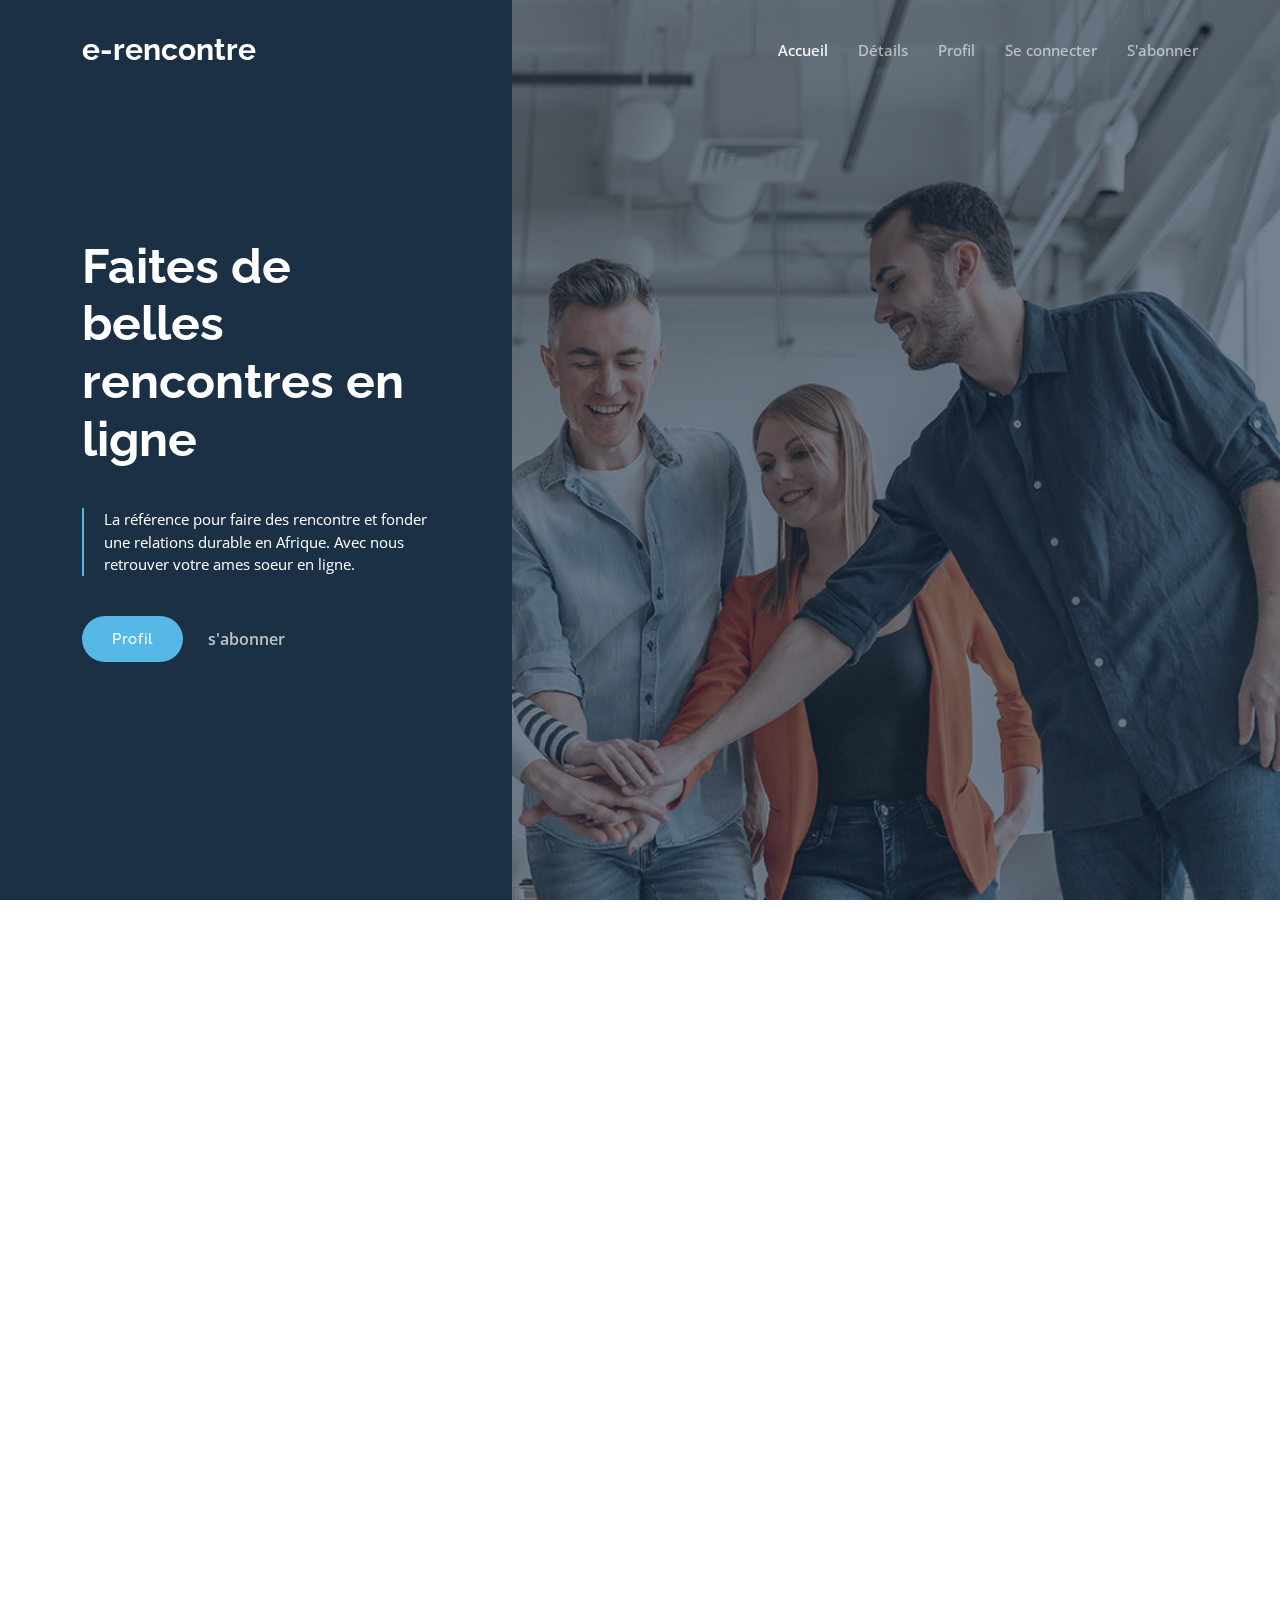
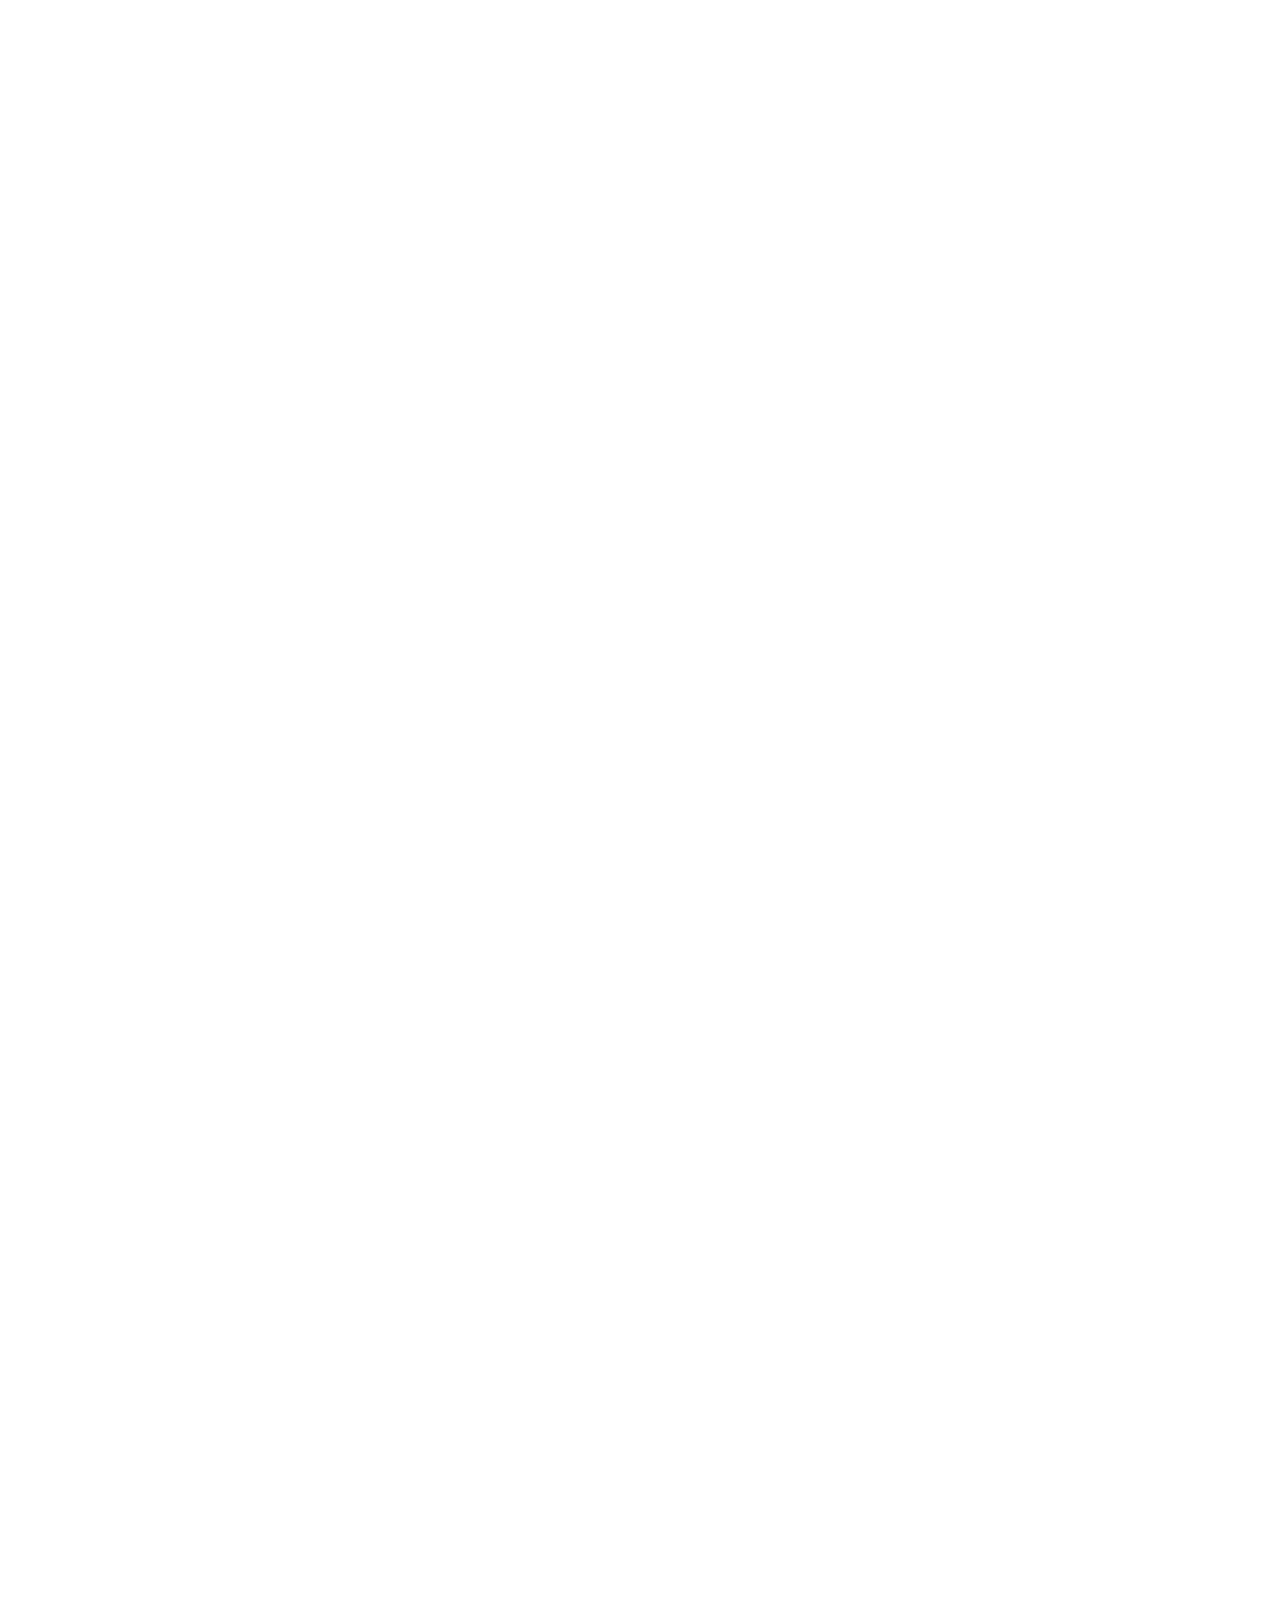
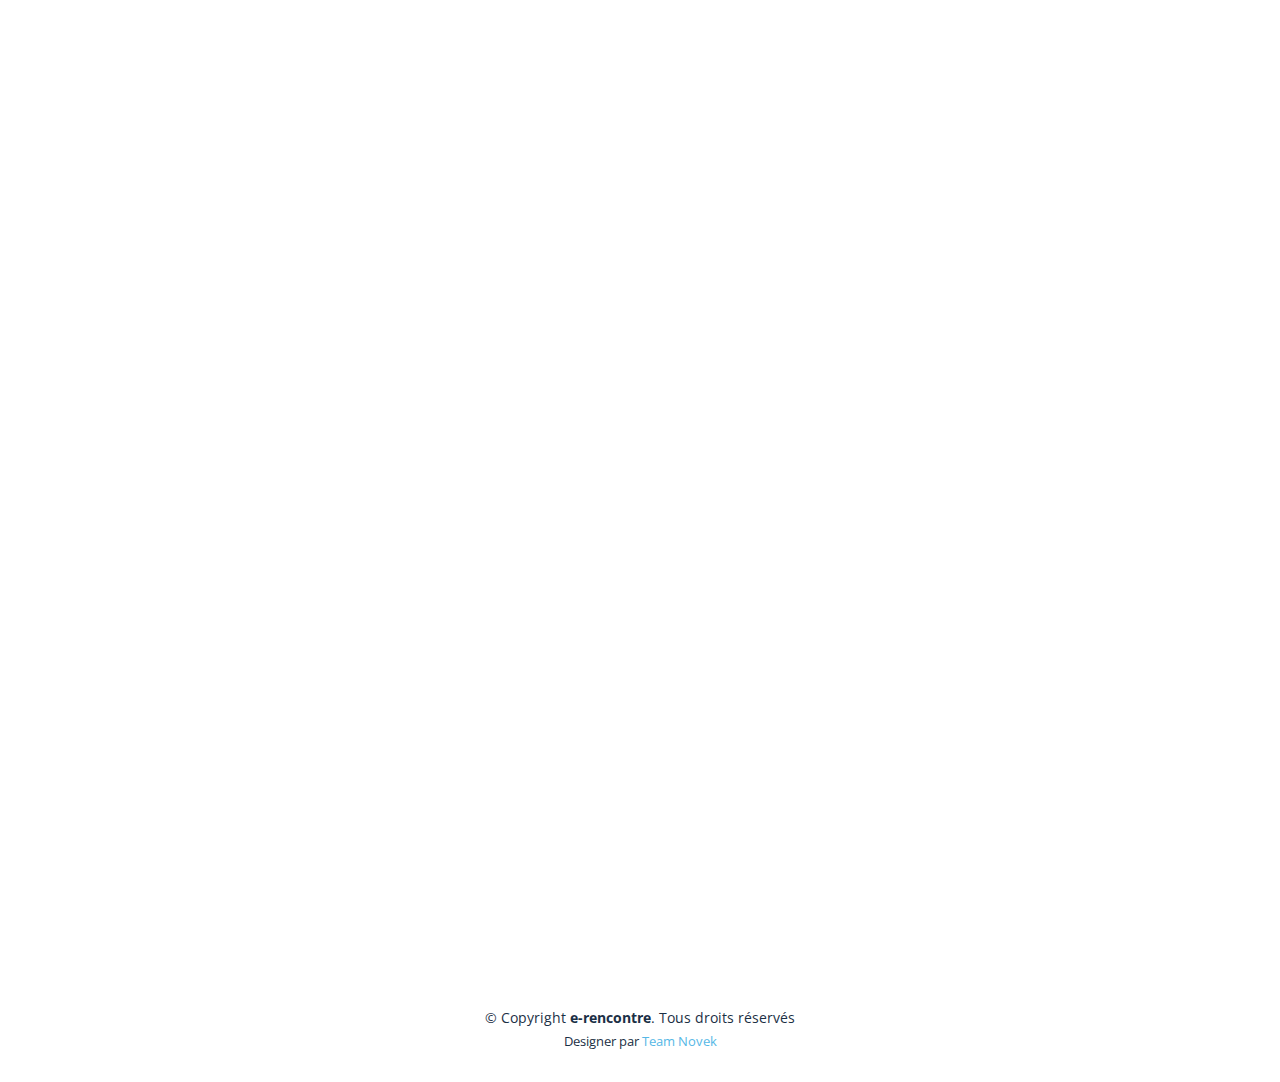
<file: index.html>
<!DOCTYPE html>
<html lang="en">

<head>
  <meta charset="utf-8">
  <meta content="width=device-width, initial-scale=1.0" name="viewport">

  <title> Accueil</title>
  <meta content="" name="description">
  <meta content="" name="keywords">

  <!-- Favicons -->
  <link href="assets/img/favicon.png" rel="icon">
  <link href="assets/img/apple-touch-icon.png" rel="apple-touch-icon">

  <!-- Google Fonts -->
  <link rel="preconnect" href="https://fonts.googleapis.com">
  <link rel="preconnect" href="https://fonts.gstatic.com" crossorigin>
  <link
    href="https://fonts.googleapis.com/css2?family=Open+Sans:ital,wght@0,300;0,400;0,500;0,600;0,700;1,300;1,400;1,600;1,700&family=Montserrat:ital,wght@0,300;0,400;0,500;0,600;0,700;1,300;1,400;1,500;1,600;1,700&family=Raleway:ital,wght@0,300;0,400;0,500;0,600;0,700;1,300;1,400;1,500;1,600;1,700&display=swap"
    rel="stylesheet">

  <!-- Vendor CSS Files -->
  <link href="assets/vendor/bootstrap/css/bootstrap.min.css" rel="stylesheet">
  <link href="assets/vendor/bootstrap-icons/bootstrap-icons.css" rel="stylesheet">
  <link href="assets/vendor/aos/aos.css" rel="stylesheet">
  <link href="assets/vendor/glightbox/css/glightbox.min.css" rel="stylesheet">
  <link href="assets/vendor/swiper/swiper-bundle.min.css" rel="stylesheet">
  <link href="assets/vendor/remixicon/remixicon.css" rel="stylesheet">

  <!-- Template Main CSS File -->
  <link href="assets/css/main.css" rel="stylesheet">


</head>

<body class="page-index">

  <!-- ======= Header ======= -->
  <header id="header" class="header d-flex align-items-center fixed-top">
    <div class="container-fluid container-xl d-flex align-items-center justify-content-between">

      <a href="index.html" class="logo d-flex align-items-center">
        <!-- Uncomment the line below if you also wish to use an image logo -->
        <!-- <img src="assets/img/logo.png" alt=""> -->
        <h1 class="d-flex align-items-center">e-rencontre</h1>
      </a>

      <i class="mobile-nav-toggle mobile-nav-show bi bi-list"></i>
      <i class="mobile-nav-toggle mobile-nav-hide d-none bi bi-x"></i>

      <nav id="navbar" class="navbar">
        <ul>
          <li><a href="index.html" class="active">Accueil</a></li>
          <li><a href="details.html">Détails</a></li>
          <li><a href="edit_profile.html">Profil</a></li>
          <li><a href="connexion.html">Se connecter</a></li>
          <li><a href="abonnement.html">S'abonner</a></li>
        </ul>
      </nav><!-- .navbar -->

    </div>
  </header><!-- End Header -->

  <!-- ======= Hero Section ======= -->
  <section id="hero" class="hero d-flex align-items-center">
    <div class="container">
      <div class="row">
        <div class="col-xl-4">
          <h2 data-aos="fade-up">Faites de belles rencontres en ligne</h2>
          <blockquote data-aos="fade-up" data-aos-delay="100">
            <p>La référence pour faire des rencontre et fonder une relations durable en Afrique. Avec nous retrouver
              votre ames soeur en ligne. </p>
          </blockquote>
          <div class="d-flex" data-aos="fade-up" data-aos-delay="200">
            <a href="edit_profile.html" class="btn-get-started">Profil</a>
            <a href="abonnement.html" class="glightbox btn-watch-video d-flex align-items-center"></i><span>s'abonner</span></a>
          </div>

        </div>
      </div>
    </div>
  </section><!-- End Hero Section -->

  <main id="main">

    <!-- ======= Why Choose Us Section ======= -->
    <section id="why-us" class="why-us">
      <div class="container" data-aos="fade-up">

        <div class="section-header">
          <h2> Pourquoi utiliser e-rencontre ?</h2>

        </div>

        <div class="row g-0" data-aos="fade-up" data-aos-delay="200">

          <div class="col-xl-5 img-bg" style="background-image: url('assets/img/why-us-bg.jpg')"></div>
          <div class="col-xl-7 slides  position-relative">

            <div class="slides-1 swiper">
              <div class="swiper-wrapper">

                <div class="swiper-slide">
                  <div class="item">
                    <h3 class="mb-3">Première raison</h3>
                    <h4 class="mb-3">Reformulation / Explication</h4>
                    <p>Lorem ipsum dolor sit amet consectetur adipisicing elit. Repellendus, ipsam perferendis
                      asperiores explicabo vel tempore velit totam, natus nesciunt accusantium dicta quod quibusdam
                      ipsum maiores nobis non, eum. Ullam reiciendis dignissimos laborum aut, magni voluptatem velit
                      doloribus quas sapiente optio.</p>
                  </div>
                </div><!-- End slide item -->

                <div class="swiper-slide">
                  <div class="item">
                    <h3 class="mb-3">Première raison</h3>
                    <h4 class="mb-3">Reformulation / Explication</h4>
                    <p>Dolorem quia fuga consectetur voluptatem. Earum consequatur nulla maxime necessitatibus cum
                      accusamus. Voluptatem dolorem ut numquam dolorum delectus autem veritatis facilis. Et ea ut
                      repellat ea. Facere est dolores fugiat dolor.</p>
                  </div>
                </div><!-- End slide item -->

                <div class="swiper-slide">
                  <div class="item">
                    <h3 class="mb-3">Première raison</h3>
                    <h4 class="mb-3">Reformulation / Explication</h4>
                    <p>Neque voluptates aut. Soluta aut perspiciatis porro deserunt. Voluptate ut itaque velit. Aut
                      consectetur voluptatem aspernatur sequi sit laborum. Voluptas enim dolorum fugiat aut.</p>
                  </div>
                </div><!-- End slide item -->

                <div class="swiper-slide">
                  <div class="item">
                    <h3 class="mb-3">Première raison</h3>
                    <h4 class="mb-3">Reformulation / Explication</h4>
                    <p>Ut rerum et autem vel. Et rerum molestiae aut sit vel incidunt sit at voluptatem. Saepe dolorem
                      et sed voluptate impedit. Ad et qui sint at qui animi animi rerum.</p>
                  </div>
                </div><!-- End slide item -->

              </div>
              <div class="swiper-pagination"></div>
            </div>
            <div class="swiper-button-prev"></div>
            <div class="swiper-button-next"></div>
          </div>

        </div>

      </div>
    </section><!-- End Why Choose Us Section -->



    <!-- ======= Recent Blog Posts Section ======= -->
    <section id="recent-posts" class="recent-posts">
      <div class="container" data-aos="fade-up">

        <div class="section-header">
          <h2>Nos utilisateurs</h2>

        </div>

        <div id="conatiner_post_box">

          <div class="row gy-5" style="margin-bottom: 30px ;">

            <div class="col-xl-3 col-md-6" data-aos="fade-up" data-aos-delay="100">
              <div class="post-box">
                <div class="post-img"><img src="assets/img/blog/blog-1.jpg" class="img-fluid" alt=""></div>
                <div class="meta">
                  <span class="post-date">Age</span>
                  <span class="post-author"> / Prénoms</span>
                </div>
                <h3 class="post-title">Description résumée</h3>
                <p>Début de la description totale</p>
                <a href="users-details.html" class="readmore stretched-link"><span>Read More</span><i
                    class="bi bi-arrow-right"></i></a>
              </div>
            </div>
  
            <div class="col-xl-3 col-md-6" data-aos="fade-up" data-aos-delay="100">
              <div class="post-box">
                <div class="post-img"><img src="assets/img/blog/blog-1.jpg" class="img-fluid" alt=""></div>
                <div class="meta">
                  <span class="post-date">Age</span>
                  <span class="post-author"> / Prénoms</span>
                </div>
                <h3 class="post-title">Description résumée</h3>
                <p>Début de la description totale</p>
                <a href="users-details.html" class="readmore stretched-link"><span>Read More</span><i
                    class="bi bi-arrow-right"></i></a>
              </div>
            </div>
  
            <div class="col-xl-3 col-md-6" data-aos="fade-up" data-aos-delay="100">
              <div class="post-box">
                <div class="post-img"><img src="assets/img/blog/blog-1.jpg" class="img-fluid" alt=""></div>
                <div class="meta">
                  <span class="post-date">Age</span>
                  <span class="post-author"> / Prénoms</span>
                </div>
                <h3 class="post-title">Description résumée</h3>
                <p>Début de la  description totale</p>
                <a href="users-details.html" class="readmore stretched-link"><span>Read More</span><i class="bi bi-arrow-right"></i></a>
              </div>
            </div>
  
            <div class="col-xl-3 col-md-6" data-aos="fade-up" data-aos-delay="100">
              <div class="post-box">
                <div class="post-img"><img src="assets/img/blog/blog-1.jpg" class="img-fluid" alt=""></div>
                <div class="meta">
                  <span class="post-date">Age</span>
                  <span class="post-author"> / Prénoms</span>
                </div>
                <h3 class="post-title">Description résumée</h3>
                <p>Début de la  description totale</p>
                <a href="users-details.html" class="readmore stretched-link"><span>Read More</span><i class="bi bi-arrow-right"></i></a>
              </div>
            </div>
  
          </div>

          <div class="row gy-5" style="margin-bottom: 30px ;">

            <div class="col-xl-3 col-md-6" data-aos="fade-up" data-aos-delay="100">
              <div class="post-box">
                <div class="post-img"><img src="assets/img/blog/blog-1.jpg" class="img-fluid" alt=""></div>
                <div class="meta">
                  <span class="post-date">Age</span>
                  <span class="post-author"> / Prénoms</span>
                </div>
                <h3 class="post-title">Description résumée</h3>
                <p>Début de la description totale</p>
                <a href="users-details.html" class="readmore stretched-link"><span>Read More</span><i
                    class="bi bi-arrow-right"></i></a>
              </div>
            </div>
  
            <div class="col-xl-3 col-md-6" data-aos="fade-up" data-aos-delay="100">
              <div class="post-box">
                <div class="post-img"><img src="assets/img/blog/blog-1.jpg" class="img-fluid" alt=""></div>
                <div class="meta">
                  <span class="post-date">Age</span>
                  <span class="post-author"> / Prénoms</span>
                </div>
                <h3 class="post-title">Description résumée</h3>
                <p>Début de la description totale</p>
                <a href="users-details.html" class="readmore stretched-link"><span>Read More</span><i
                    class="bi bi-arrow-right"></i></a>
              </div>
            </div>
  
            <div class="col-xl-3 col-md-6" data-aos="fade-up" data-aos-delay="100">
              <div class="post-box">
                <div class="post-img"><img src="assets/img/blog/blog-1.jpg" class="img-fluid" alt=""></div>
                <div class="meta">
                  <span class="post-date">Age</span>
                  <span class="post-author"> / Prénoms</span>
                </div>
                <h3 class="post-title">Description résumée</h3>
                <p>Début de la  description totale</p>
                <a href="users-details.html" class="readmore stretched-link"><span>Read More</span><i class="bi bi-arrow-right"></i></a>
              </div>
            </div>
  
            <div class="col-xl-3 col-md-6" data-aos="fade-up" data-aos-delay="100">
              <div class="post-box">
                <div class="post-img"><img src="assets/img/blog/blog-1.jpg" class="img-fluid" alt=""></div>
                <div class="meta">
                  <span class="post-date">Age</span>
                  <span class="post-author"> / Prénoms</span>
                </div>
                <h3 class="post-title">Description résumée</h3>
                <p>Début de la  description totale</p>
                <a href="users-details.html" class="readmore stretched-link"><span>Read More</span><i class="bi bi-arrow-right"></i></a>
              </div>
            </div>
  
          </div>

          <div class="row gy-5" style="margin-bottom: 30px ;">

            <div class="col-xl-3 col-md-6" data-aos="fade-up" data-aos-delay="100">
              <div class="post-box">
                <div class="post-img"><img src="assets/img/blog/blog-1.jpg" class="img-fluid" alt=""></div>
                <div class="meta">
                  <span class="post-date">Age</span>
                  <span class="post-author"> / Prénoms</span>
                </div>
                <h3 class="post-title">Description résumée</h3>
                <p>Début de la description totale</p>
                <a href="users-details.html" class="readmore stretched-link"><span>Read More</span><i
                    class="bi bi-arrow-right"></i></a>
              </div>
            </div>
  
            <div class="col-xl-3 col-md-6" data-aos="fade-up" data-aos-delay="100">
              <div class="post-box">
                <div class="post-img"><img src="assets/img/blog/blog-1.jpg" class="img-fluid" alt=""></div>
                <div class="meta">
                  <span class="post-date">Age</span>
                  <span class="post-author"> / Prénoms</span>
                </div>
                <h3 class="post-title">Description résumée</h3>
                <p>Début de la description totale</p>
                <a href="users-details.html" class="readmore stretched-link"><span>Read More</span><i
                    class="bi bi-arrow-right"></i></a>
              </div>
            </div>
  
            <div class="col-xl-3 col-md-6" data-aos="fade-up" data-aos-delay="100">
              <div class="post-box">
                <div class="post-img"><img src="assets/img/blog/blog-1.jpg" class="img-fluid" alt=""></div>
                <div class="meta">
                  <span class="post-date">Age</span>
                  <span class="post-author"> / Prénoms</span>
                </div>
                <h3 class="post-title">Description résumée</h3>
                <p>Début de la  description totale</p>
                <a href="users-details.html" class="readmore stretched-link"><span>Read More</span><i class="bi bi-arrow-right"></i></a>
              </div>
            </div>
  
            <div class="col-xl-3 col-md-6" data-aos="fade-up" data-aos-delay="100">
              <div class="post-box">
                <div class="post-img"><img src="assets/img/blog/blog-1.jpg" class="img-fluid" alt=""></div>
                <div class="meta">
                  <span class="post-date">Age</span>
                  <span class="post-author"> / Prénoms</span>
                </div>
                <h3 class="post-title">Description résumée</h3>
                <p>Début de la  description totale</p>
                <a href="users-details.html" class="readmore stretched-link"><span>Read More</span><i class="bi bi-arrow-right"></i></a>
              </div>
            </div>
  
          </div>

          <div class="row gy-5" style="margin-bottom: 30px ;">

            <div class="col-xl-3 col-md-6" data-aos="fade-up" data-aos-delay="100">
              <div class="post-box">
                <div class="post-img"><img src="assets/img/blog/blog-1.jpg" class="img-fluid" alt=""></div>
                <div class="meta">
                  <span class="post-date">Age</span>
                  <span class="post-author"> / Prénoms</span>
                </div>
                <h3 class="post-title">Description résumée</h3>
                <p>Début de la description totale</p>
                <a href="users-details.html" class="readmore stretched-link"><span>Read More</span><i
                    class="bi bi-arrow-right"></i></a>
              </div>
            </div>
  
            <div class="col-xl-3 col-md-6" data-aos="fade-up" data-aos-delay="100">
              <div class="post-box">
                <div class="post-img"><img src="assets/img/blog/blog-1.jpg" class="img-fluid" alt=""></div>
                <div class="meta">
                  <span class="post-date">Age</span>
                  <span class="post-author"> / Prénoms</span>
                </div>
                <h3 class="post-title">Description résumée</h3>
                <p>Début de la description totale</p>
                <a href="users-details.html" class="readmore stretched-link"><span>Read More</span><i
                    class="bi bi-arrow-right"></i></a>
              </div>
            </div>
  
            <div class="col-xl-3 col-md-6" data-aos="fade-up" data-aos-delay="100">
              <div class="post-box">
                <div class="post-img"><img src="assets/img/blog/blog-1.jpg" class="img-fluid" alt=""></div>
                <div class="meta">
                  <span class="post-date">Age</span>
                  <span class="post-author"> / Prénoms</span>
                </div>
                <h3 class="post-title">Description résumée</h3>
                <p>Début de la  description totale</p>
                <a href="users-details.html" class="readmore stretched-link"><span>Read More</span><i class="bi bi-arrow-right"></i></a>
              </div>
            </div>
  
            <div class="col-xl-3 col-md-6" data-aos="fade-up" data-aos-delay="100">
              <div class="post-box">
                <div class="post-img"><img src="assets/img/blog/blog-1.jpg" class="img-fluid" alt=""></div>
                <div class="meta">
                  <span class="post-date">Age</span>
                  <span class="post-author"> / Prénoms</span>
                </div>
                <h3 class="post-title">Description résumée</h3>
                <p>Début de la  description totale</p>
                <a href="users-details.html" class="readmore stretched-link"><span>Read More</span><i class="bi bi-arrow-right"></i></a>
              </div>
            </div>
  
          </div>

          <div class="row gy-5" style="margin-bottom: 30px ;">

            <div class="col-xl-3 col-md-6" data-aos="fade-up" data-aos-delay="100">
              <div class="post-box">
                <div class="post-img"><img src="assets/img/blog/blog-1.jpg" class="img-fluid" alt=""></div>
                <div class="meta">
                  <span class="post-date">Age</span>
                  <span class="post-author"> / Prénoms</span>
                </div>
                <h3 class="post-title">Description résumée</h3>
                <p>Début de la description totale</p>
                <a href="users-details.html" class="readmore stretched-link"><span>Read More</span><i
                    class="bi bi-arrow-right"></i></a>
              </div>
            </div>
  
            <div class="col-xl-3 col-md-6" data-aos="fade-up" data-aos-delay="100">
              <div class="post-box">
                <div class="post-img"><img src="assets/img/blog/blog-1.jpg" class="img-fluid" alt=""></div>
                <div class="meta">
                  <span class="post-date">Age</span>
                  <span class="post-author"> / Prénoms</span>
                </div>
                <h3 class="post-title">Description résumée</h3>
                <p>Début de la description totale</p>
                <a href="users-details.html" class="readmore stretched-link"><span>Read More</span><i
                    class="bi bi-arrow-right"></i></a>
              </div>
            </div>
  
            <div class="col-xl-3 col-md-6" data-aos="fade-up" data-aos-delay="100">
              <div class="post-box">
                <div class="post-img"><img src="assets/img/blog/blog-1.jpg" class="img-fluid" alt=""></div>
                <div class="meta">
                  <span class="post-date">Age</span>
                  <span class="post-author"> / Prénoms</span>
                </div>
                <h3 class="post-title">Description résumée</h3>
                <p>Début de la  description totale</p>
                <a href="users-details.html" class="readmore stretched-link"><span>Read More</span><i class="bi bi-arrow-right"></i></a>
              </div>
            </div>
  
            <div class="col-xl-3 col-md-6" data-aos="fade-up" data-aos-delay="100">
              <div class="post-box">
                <div class="post-img"><img src="assets/img/blog/blog-1.jpg" class="img-fluid" alt=""></div>
                <div class="meta">
                  <span class="post-date">Age</span>
                  <span class="post-author"> / Prénoms</span>
                </div>
                <h3 class="post-title">Description résumée</h3>
                <p>Début de la  description totale</p>
                <a href="users-details.html" class="readmore stretched-link"><span>Read More</span><i class="bi bi-arrow-right"></i></a>
              </div>
            </div>
  
          </div>

          <div class="row gy-5" style="margin-bottom: 30px ;">

            <div class="col-xl-3 col-md-6" data-aos="fade-up" data-aos-delay="100">
              <div class="post-box">
                <div class="post-img"><img src="assets/img/blog/blog-1.jpg" class="img-fluid" alt=""></div>
                <div class="meta">
                  <span class="post-date">Age</span>
                  <span class="post-author"> / Prénoms</span>
                </div>
                <h3 class="post-title">Description résumée</h3>
                <p>Début de la description totale</p>
                <a href="users-details.html" class="readmore stretched-link"><span>Read More</span><i
                    class="bi bi-arrow-right"></i></a>
              </div>
            </div>
  
            <div class="col-xl-3 col-md-6" data-aos="fade-up" data-aos-delay="100">
              <div class="post-box">
                <div class="post-img"><img src="assets/img/blog/blog-1.jpg" class="img-fluid" alt=""></div>
                <div class="meta">
                  <span class="post-date">Age</span>
                  <span class="post-author"> / Prénoms</span>
                </div>
                <h3 class="post-title">Description résumée</h3>
                <p>Début de la description totale</p>
                <a href="users-details.html" class="readmore stretched-link"><span>Read More</span><i
                    class="bi bi-arrow-right"></i></a>
              </div>
            </div>
  
            <div class="col-xl-3 col-md-6" data-aos="fade-up" data-aos-delay="100">
              <div class="post-box">
                <div class="post-img"><img src="assets/img/blog/blog-1.jpg" class="img-fluid" alt=""></div>
                <div class="meta">
                  <span class="post-date">Age</span>
                  <span class="post-author"> / Prénoms</span>
                </div>
                <h3 class="post-title">Description résumée</h3>
                <p>Début de la  description totale</p>
                <a href="users-details.html" class="readmore stretched-link"><span>Read More</span><i class="bi bi-arrow-right"></i></a>
              </div>
            </div>
  
            <div class="col-xl-3 col-md-6" data-aos="fade-up" data-aos-delay="100">
              <div class="post-box">
                <div class="post-img"><img src="assets/img/blog/blog-1.jpg" class="img-fluid" alt=""></div>
                <div class="meta">
                  <span class="post-date">Age</span>
                  <span class="post-author"> / Prénoms</span>
                </div>
                <h3 class="post-title">Description résumée</h3>
                <p>Début de la  description totale</p>
                <a href="users-details.html" class="readmore stretched-link"><span>Read More</span><i class="bi bi-arrow-right"></i></a>
              </div>
            </div>
  
          </div>

        </div>

      </div>
    </section><!-- End Recent Blog Posts Section -->

  </main><!-- End #main -->

  <!-- ======= Footer ======= -->
  <footer id="footer" class="footer">
    <div class="footer-legal">
      <div class="container">
        <div class="copyright">
          &copy; Copyright <strong><span>e-rencontre</span></strong>. Tous droits réservés
        </div>
        <div class="credits">
          <!-- All the links in the footer should remain intact. -->
          <!-- You can delete the links only if you purchased the pro version. -->
          <!-- Licensing information: https://bootstrapmade.com/license/ -->
          <!-- Purchase the pro version with working PHP/AJAX contact form: https://bootstrapmade.com/nova-bootstrap-business-template/ -->
          Designer par <a href="#">Team Novek</a>
        </div>
      </div>
    </div>
  </footer><!-- End Footer -->
  <!-- End Footer -->

  <a href="#" class="scroll-top d-flex align-items-center justify-content-center"><i
      class="bi bi-arrow-up-short"></i></a>

  <div id="preloader"></div>

  <!-- Vendor JS Files -->
  <script src="assets/vendor/bootstrap/js/bootstrap.bundle.min.js"></script>
  <script src="assets/vendor/aos/aos.js"></script>
  <script src="assets/vendor/glightbox/js/glightbox.min.js"></script>
  <script src="assets/vendor/swiper/swiper-bundle.min.js"></script>
  <script src="assets/vendor/isotope-layout/isotope.pkgd.min.js"></script>
  <script src="assets/vendor/php-email-form/validate.js"></script>

  <!-- Template Main JS File -->
  <script src="assets/js/main.js"></script>

</body>

</html>
</file>
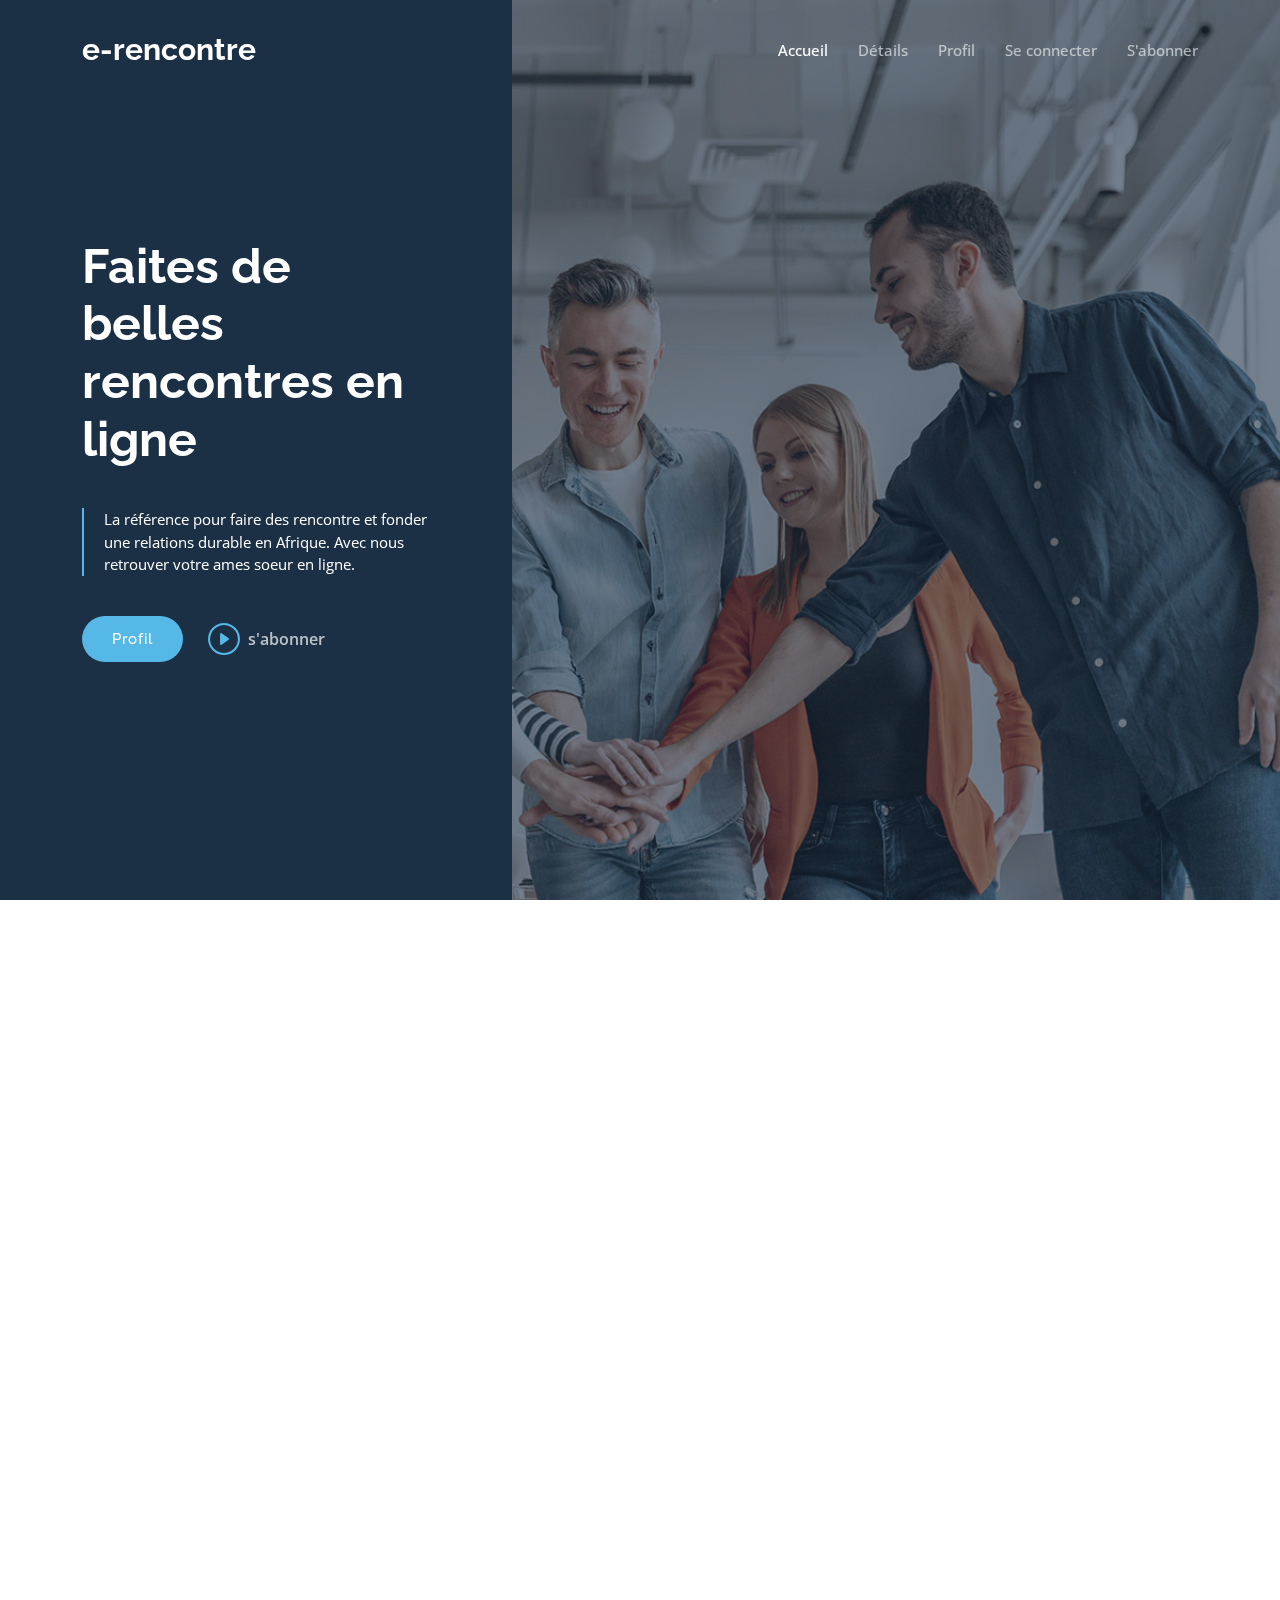
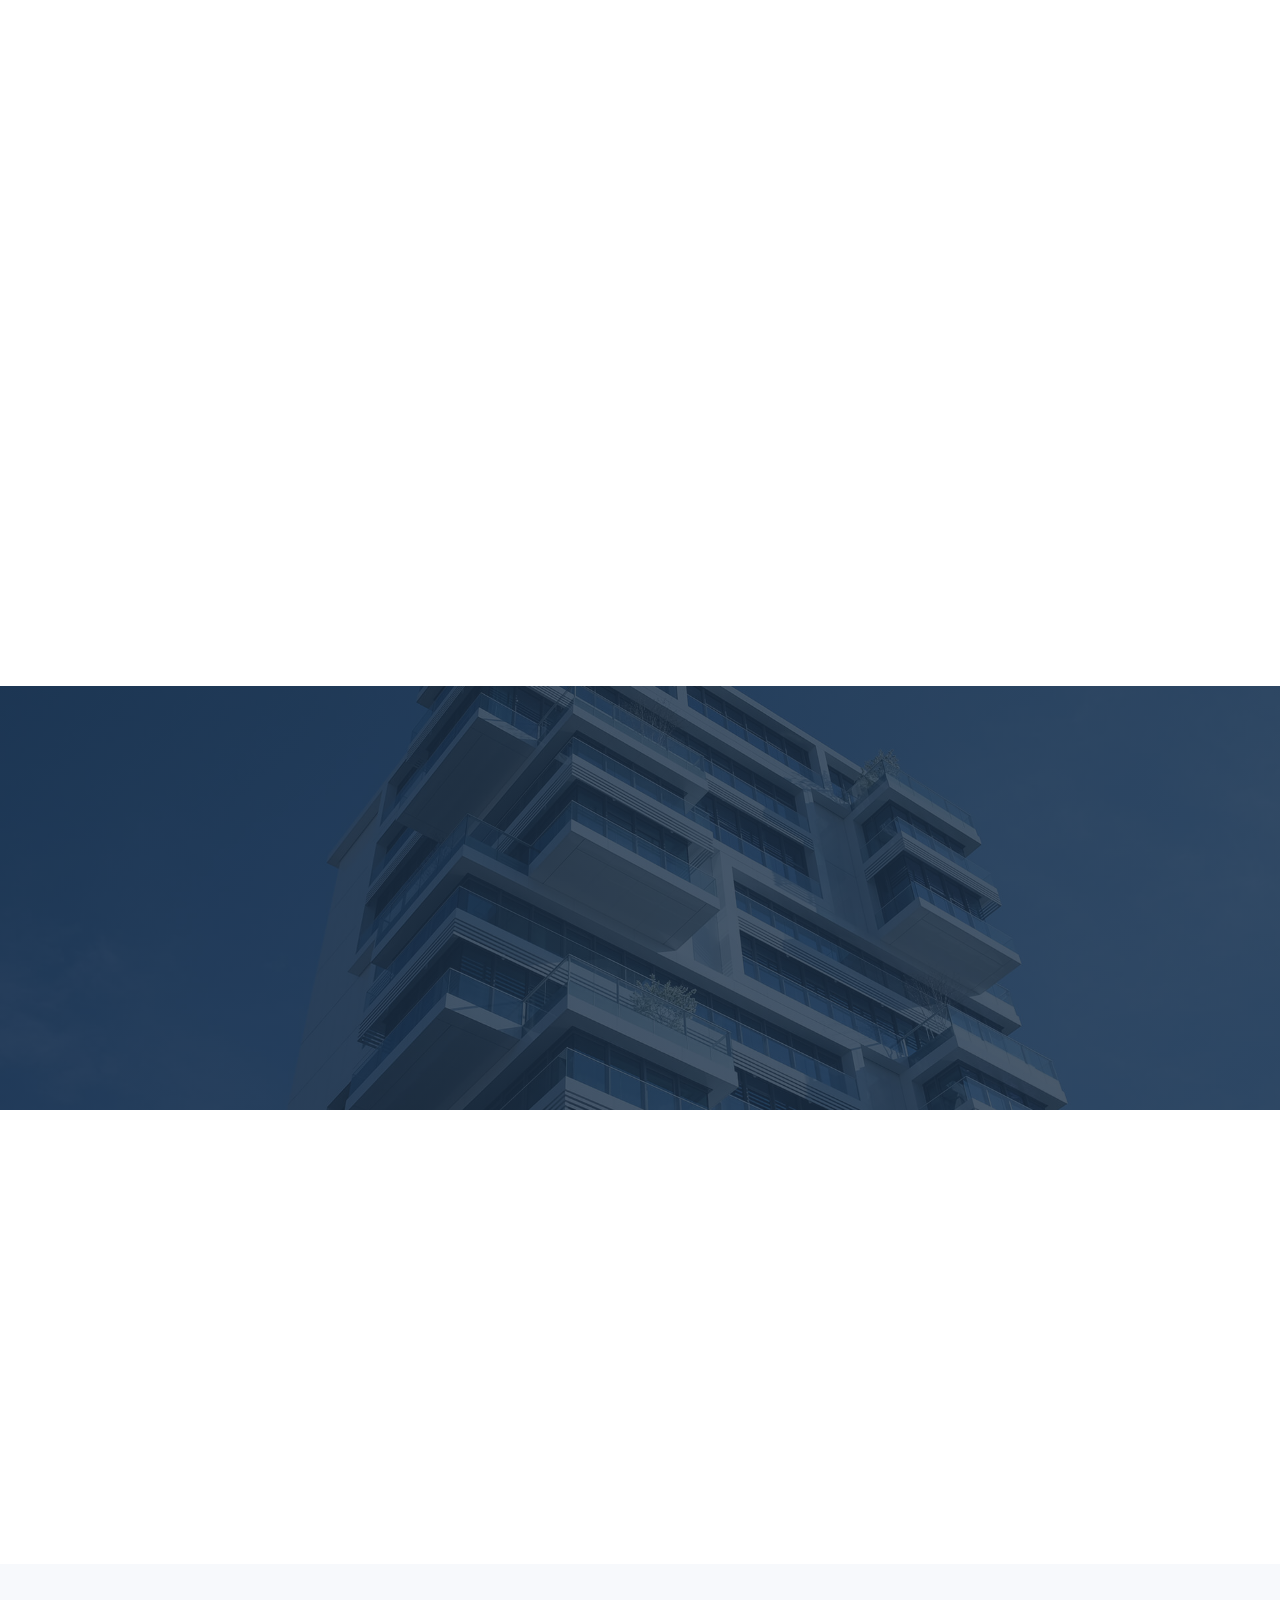
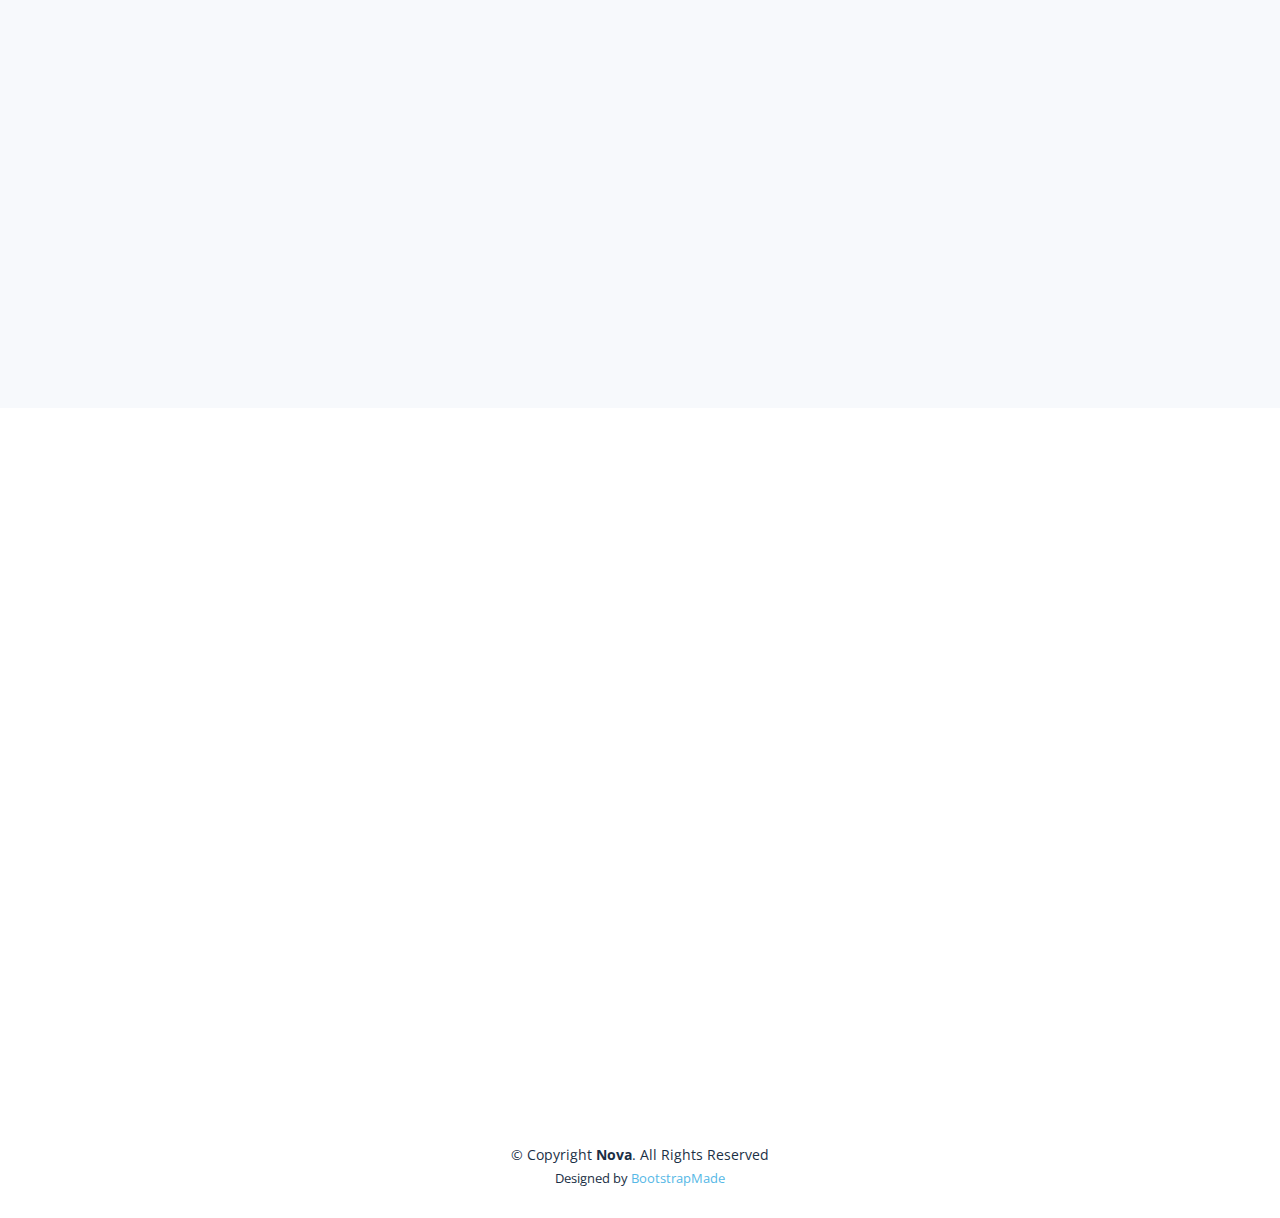
<file: projet_charbel_nahim/index.html>
<!DOCTYPE html>
<html lang="en">

<head>
  <meta charset="utf-8">
  <meta content="width=device-width, initial-scale=1.0" name="viewport">

  <title> Accueil</title>
  <meta content="" name="description">
  <meta content="" name="keywords">

  <!-- Favicons -->
  <link href="assets/img/favicon.png" rel="icon">
  <link href="assets/img/apple-touch-icon.png" rel="apple-touch-icon">

  <!-- Google Fonts -->
  <link rel="preconnect" href="https://fonts.googleapis.com">
  <link rel="preconnect" href="https://fonts.gstatic.com" crossorigin>
  <link href="https://fonts.googleapis.com/css2?family=Open+Sans:ital,wght@0,300;0,400;0,500;0,600;0,700;1,300;1,400;1,600;1,700&family=Montserrat:ital,wght@0,300;0,400;0,500;0,600;0,700;1,300;1,400;1,500;1,600;1,700&family=Raleway:ital,wght@0,300;0,400;0,500;0,600;0,700;1,300;1,400;1,500;1,600;1,700&display=swap" rel="stylesheet">

  <!-- Vendor CSS Files -->
  <link href="assets/vendor/bootstrap/css/bootstrap.min.css" rel="stylesheet">
  <link href="assets/vendor/bootstrap-icons/bootstrap-icons.css" rel="stylesheet">
  <link href="assets/vendor/aos/aos.css" rel="stylesheet">
  <link href="assets/vendor/glightbox/css/glightbox.min.css" rel="stylesheet">
  <link href="assets/vendor/swiper/swiper-bundle.min.css" rel="stylesheet">
  <link href="assets/vendor/remixicon/remixicon.css" rel="stylesheet">

  <!-- Template Main CSS File -->
  <link href="assets/css/main.css" rel="stylesheet">

  
</head>

<body class="page-index">

  <!-- ======= Header ======= -->
  <header id="header" class="header d-flex align-items-center fixed-top">
    <div class="container-fluid container-xl d-flex align-items-center justify-content-between">

      <a href="index.html" class="logo d-flex align-items-center">
        <!-- Uncomment the line below if you also wish to use an image logo -->
        <!-- <img src="assets/img/logo.png" alt=""> -->
        <h1 class="d-flex align-items-center">e-rencontre</h1>
      </a>

      <i class="mobile-nav-toggle mobile-nav-show bi bi-list"></i>
      <i class="mobile-nav-toggle mobile-nav-hide d-none bi bi-x"></i>

      <nav id="navbar" class="navbar">
        <ul>
          <li><a href="index.html" class="active">Accueil</a></li>
          <li><a href="details.html">Détails</a></li>
          <li><a href="edit_profile.html">Profil</a></li>
          <li><a href="connexion.html">Se connecter</a></li>
          <li><a href="abonnement.html">S'abonner</a></li>
        </ul>
      </nav><!-- .navbar -->

    </div>
  </header><!-- End Header -->

  <!-- ======= Hero Section ======= -->
  <section id="hero" class="hero d-flex align-items-center">
    <div class="container">
      <div class="row">
        <div class="col-xl-4">
          <h2 data-aos="fade-up">Faites de belles rencontres en ligne</h2>
          <blockquote data-aos="fade-up" data-aos-delay="100">
            <p>La référence pour faire des rencontre et fonder une relations durable en Afrique. Avec nous retrouver votre ames soeur en ligne. </p>
          </blockquote>
          <div class="d-flex" data-aos="fade-up" data-aos-delay="200">
            <a href="edit_profile.html" class="btn-get-started">Profil</a>
            <a href="abonnement.html" class="glightbox btn-watch-video d-flex align-items-center"><i class="bi bi-play-circle"></i><span>s'abonner</span></a>
          </div>

        </div>
      </div>
    </div>
  </section><!-- End Hero Section -->

  <main id="main">

    <!-- ======= Why Choose Us Section ======= -->
    <section id="why-us" class="why-us">
      <div class="container" data-aos="fade-up">

        <div class="section-header">
          <h2>Why Choose Us</h2>

        </div>

        <div class="row g-0" data-aos="fade-up" data-aos-delay="200">

          <div class="col-xl-5 img-bg" style="background-image: url('assets/img/why-us-bg.jpg')"></div>
          <div class="col-xl-7 slides  position-relative">

            <div class="slides-1 swiper">
              <div class="swiper-wrapper">

                <div class="swiper-slide">
                  <div class="item">
                    <h3 class="mb-3">Let's grow your business together</h3>
                    <h4 class="mb-3">Optio reiciendis accusantium iusto architecto at quia minima maiores quidem, dolorum.</h4>
                    <p>Lorem ipsum dolor sit amet consectetur adipisicing elit. Repellendus, ipsam perferendis asperiores explicabo vel tempore velit totam, natus nesciunt accusantium dicta quod quibusdam ipsum maiores nobis non, eum. Ullam reiciendis dignissimos laborum aut, magni voluptatem velit doloribus quas sapiente optio.</p>
                  </div>
                </div><!-- End slide item -->

                <div class="swiper-slide">
                  <div class="item">
                    <h3 class="mb-3">Unde perspiciatis ut repellat dolorem</h3>
                    <h4 class="mb-3">Amet cumque nam sed voluptas doloribus iusto. Dolorem eos aliquam quis.</h4>
                    <p>Dolorem quia fuga consectetur voluptatem. Earum consequatur nulla maxime necessitatibus cum accusamus. Voluptatem dolorem ut numquam dolorum delectus autem veritatis facilis. Et ea ut repellat ea. Facere est dolores fugiat dolor.</p>
                  </div>
                </div><!-- End slide item -->

                <div class="swiper-slide">
                  <div class="item">
                    <h3 class="mb-3">Aliquid non alias minus</h3>
                    <h4 class="mb-3">Necessitatibus voluptatibus explicabo dolores a vitae voluptatum.</h4>
                    <p>Neque voluptates aut. Soluta aut perspiciatis porro deserunt. Voluptate ut itaque velit. Aut consectetur voluptatem aspernatur sequi sit laborum. Voluptas enim dolorum fugiat aut.</p>
                  </div>
                </div><!-- End slide item -->

                <div class="swiper-slide">
                  <div class="item">
                    <h3 class="mb-3">Necessitatibus suscipit non voluptatem quibusdam</h3>
                    <h4 class="mb-3">Tempora quos est ut quia adipisci ut voluptas. Deleniti laborum soluta nihil est. Eum similique neque autem ut.</h4>
                    <p>Ut rerum et autem vel. Et rerum molestiae aut sit vel incidunt sit at voluptatem. Saepe dolorem et sed voluptate impedit. Ad et qui sint at qui animi animi rerum.</p>
                  </div>
                </div><!-- End slide item -->

              </div>
              <div class="swiper-pagination"></div>
            </div>
            <div class="swiper-button-prev"></div>
            <div class="swiper-button-next"></div>
          </div>

        </div>

      </div>
    </section><!-- End Why Choose Us Section -->

    <!-- ======= Our Services Section ======= -->
    <section id="services-list" class="services-list">
      <div class="container" data-aos="fade-up">

        <div class="section-header">
          <h2>Our Services</h2>

        </div>

        <div class="row gy-5">

          <div class="col-lg-4 col-md-6 service-item d-flex" data-aos="fade-up" data-aos-delay="100">
            <div class="icon flex-shrink-0"><i class="bi bi-briefcase" style="color: #f57813;"></i></div>
            <div>
              <h4 class="title"><a href="#" class="stretched-link">Lorem Ipsum</a></h4>
              <p class="description">Voluptatum deleniti atque corrupti quos dolores et quas molestias excepturi sint occaecati cupiditate non provident</p>
            </div>
          </div>
          <!-- End Service Item -->

          <div class="col-lg-4 col-md-6 service-item d-flex" data-aos="fade-up" data-aos-delay="200">
            <div class="icon flex-shrink-0"><i class="bi bi-card-checklist" style="color: #15a04a;"></i></div>
            <div>
              <h4 class="title"><a href="#" class="stretched-link">Dolor Sitema</a></h4>
              <p class="description">Minim veniam, quis nostrud exercitation ullamco laboris nisi ut aliquip ex ea commodo consequat tarad limino ata</p>
            </div>
          </div><!-- End Service Item -->

          <div class="col-lg-4 col-md-6 service-item d-flex" data-aos="fade-up" data-aos-delay="300">
            <div class="icon flex-shrink-0"><i class="bi bi-bar-chart" style="color: #d90769;"></i></div>
            <div>
              <h4 class="title"><a href="#" class="stretched-link">Sed ut perspiciatis</a></h4>
              <p class="description">Duis aute irure dolor in reprehenderit in voluptate velit esse cillum dolore eu fugiat nulla pariatur</p>
            </div>
          </div><!-- End Service Item -->

          <div class="col-lg-4 col-md-6 service-item d-flex" data-aos="fade-up" data-aos-delay="400">
            <div class="icon flex-shrink-0"><i class="bi bi-binoculars" style="color: #15bfbc;"></i></div>
            <div>
              <h4 class="title"><a href="#" class="stretched-link">Magni Dolores</a></h4>
              <p class="description">Excepteur sint occaecat cupidatat non proident, sunt in culpa qui officia deserunt mollit anim id est laborum</p>
            </div>
          </div><!-- End Service Item -->

          <div class="col-lg-4 col-md-6 service-item d-flex" data-aos="fade-up" data-aos-delay="500">
            <div class="icon flex-shrink-0"><i class="bi bi-brightness-high" style="color: #f5cf13;"></i></div>
            <div>
              <h4 class="title"><a href="#" class="stretched-link">Nemo Enim</a></h4>
              <p class="description">At vero eos et accusamus et iusto odio dignissimos ducimus qui blanditiis praesentium voluptatum deleniti atque</p>
            </div>
          </div><!-- End Service Item -->

          <div class="col-lg-4 col-md-6 service-item d-flex" data-aos="fade-up" data-aos-delay="600">
            <div class="icon flex-shrink-0"><i class="bi bi-calendar4-week" style="color: #1335f5;"></i></div>
            <div>
              <h4 class="title"><a href="#" class="stretched-link">Eiusmod Tempor</a></h4>
              <p class="description">Et harum quidem rerum facilis est et expedita distinctio. Nam libero tempore, cum soluta nobis est eligendi</p>
            </div>
          </div><!-- End Service Item -->

        </div>

      </div>
    </section><!-- End Our Services Section -->

    <!-- ======= Call To Action Section ======= -->
    <section id="call-to-action" class="call-to-action">
      <div class="container" data-aos="fade-up">
        <div class="row justify-content-center">
          <div class="col-lg-6 text-center">
            <h3>Ut fugiat aliquam aut non</h3>
            <p>Duis aute irure dolor in reprehenderit in voluptate velit esse cillum dolore eu fugiat nulla pariatur. Excepteur sint occaecat cupidatat non proident.</p>
            <a class="cta-btn" href="#">Call To Action</a>
          </div>
        </div>

      </div>
    </section><!-- End Call To Action Section -->

    <!-- ======= Features Section ======= -->
    <section id="features" class="features">

      <div class="container" data-aos="fade-up">
        <div class="row">
          <div class="col-lg-7" data-aos="fade-up" data-aos-delay="100">
            <h3>Powerful Features for <br>Your Business</h3>

            <div class="row gy-4">

              <div class="col-md-6">
                <div class="icon-list d-flex">
                  <i class="ri-store-line" style="color: #ffbb2c;"></i>
                  <span>Easy Cart Features</span>
                </div>
              </div><!-- End Icon List Item-->

              <div class="col-md-6">
                <div class="icon-list d-flex">
                  <i class="ri-bar-chart-box-line" style="color: #5578ff;"></i>
                  <span>Sit amet consectetur adipisicing</span>
                </div>
              </div><!-- End Icon List Item-->

              <div class="col-md-6">
                <div class="icon-list d-flex">
                  <i class="ri-calendar-todo-line" style="color: #e80368;"></i>
                  <span>Ipsum Rerum Explicabo</span>
                </div>
              </div><!-- End Icon List Item-->

              <div class="col-md-6">
                <div class="icon-list d-flex">
                  <i class="ri-paint-brush-line" style="color: #e361ff;"></i>
                  <span>Easy Cart Features</span>
                </div>
              </div><!-- End Icon List Item-->

              <div class="col-md-6">
                <div class="icon-list d-flex">
                  <i class="ri-database-2-line" style="color: #47aeff;"></i>
                  <span>Easy Cart Features</span>
                </div>
              </div><!-- End Icon List Item-->

              <div class="col-md-6">
                <div class="icon-list d-flex">
                  <i class="ri-gradienter-line" style="color: #ffa76e;"></i>
                  <span>Sit amet consectetur adipisicing</span>
                </div>
              </div><!-- End Icon List Item-->

              <div class="col-md-6">
                <div class="icon-list d-flex">
                  <i class="ri-file-list-3-line" style="color: #11dbcf;"></i>
                  <span>Ipsum Rerum Explicabo</span>
                </div>
              </div><!-- End Icon List Item-->

              <div class="col-md-6">
                <div class="icon-list d-flex">
                  <i class="ri-base-station-line" style="color: #ff5828;"></i>
                  <span>Easy Cart Features</span>
                </div>
              </div><!-- End Icon List Item-->
            </div>
          </div>
          <div class="col-lg-5 position-relative" data-aos="fade-up" data-aos-delay="200">
            <div class="phone-wrap">
              <img src="assets/img/iphone.png" alt="Image" class="img-fluid">
            </div>
          </div>
        </div>

      </div>

      <div class="details">
        <div class="container" data-aos="fade-up" data-aos-delay="300">
          <div class="row">
            <div class="col-md-6">
              <h4>Labore Sdio Lidui<br>Bonde Naruto</h4>
              <p>Lorem ipsum dolor sit amet, consectetur adipisicing elit. Numquam nostrum molestias doloremque quae delectus odit minima corrupti blanditiis quo animi!</p>
              <a href="#about" class="btn-get-started">Get Started</a>
            </div>
          </div>

        </div>
      </div>

    </section><!-- End Features Section -->

    <!-- ======= Recent Blog Posts Section ======= -->
    <section id="recent-posts" class="recent-posts">
      <div class="container" data-aos="fade-up">

        <div class="section-header">
          <h2>Recent Blog Posts</h2>

        </div>

        <div class="row gy-5">

          <div class="col-xl-3 col-md-6" data-aos="fade-up" data-aos-delay="100">
            <div class="post-box">
              <div class="post-img"><img src="assets/img/blog/blog-1.jpg" class="img-fluid" alt=""></div>
              <div class="meta">
                <span class="post-date">Tue, December 12</span>
                <span class="post-author"> / Julia Parker</span>
              </div>
              <h3 class="post-title">Eum ad dolor et. Autem aut fugiat debitis</h3>
              <p>Illum voluptas ab enim placeat. Adipisci enim velit nulla. Vel omnis laudantium. Asperiores eum ipsa est officiis. Modi qui magni est...</p>
              <a href="blog-details.html" class="readmore stretched-link"><span>Read More</span><i class="bi bi-arrow-right"></i></a>
            </div>
          </div>

          <div class="col-xl-3 col-md-6" data-aos="fade-up" data-aos-delay="200">
            <div class="post-box">
              <div class="post-img"><img src="assets/img/blog/blog-2.jpg" class="img-fluid" alt=""></div>
              <div class="meta">
                <span class="post-date">Fri, September 05</span>
                <span class="post-author"> / Mario Douglas</span>
              </div>
              <h3 class="post-title">Et repellendus molestiae qui est sed omnis</h3>
              <p>Voluptatem nesciunt omnis libero autem tempora enim ut ipsam id. Odit quia ab eum assumenda. Quisquam omnis doloribus...</p>
              <a href="blog-details.html" class="readmore stretched-link"><span>Read More</span><i class="bi bi-arrow-right"></i></a>
            </div>
          </div>

          <div class="col-xl-3 col-md-6" data-aos="fade-up" data-aos-delay="300">
            <div class="post-box">
              <div class="post-img"><img src="assets/img/blog/blog-3.jpg" class="img-fluid" alt=""></div>
              <div class="meta">
                <span class="post-date">Tue, July 27</span>
                <span class="post-author"> / Lisa Hunter</span>
              </div>
              <h3 class="post-title">Quia assumenda est et veritati</h3>
              <p>Quia nam eaque omnis explicabo similique eum quaerat similique laboriosam. Quis omnis repellat sed quae consectetur magnam...</p>
              <a href="blog-details.html" class="readmore stretched-link"><span>Read More</span><i class="bi bi-arrow-right"></i></a>
            </div>
          </div>

          <div class="col-xl-3 col-md-6" data-aos="fade-up" data-aos-delay="400">
            <div class="post-box">
              <div class="post-img"><img src="assets/img/blog/blog-4.jpg" class="img-fluid" alt=""></div>
              <div class="meta">
                <span class="post-date">Tue, Sep 16</span>
                <span class="post-author"> / Mario Douglas</span>
              </div>
              <h3 class="post-title">Pariatur quia facilis similique deleniti</h3>
              <p>Et consequatur eveniet nam voluptas commodi cumque ea est ex. Aut quis omnis sint ipsum earum quia eligendi...</p>
              <a href="blog-details.html" class="readmore stretched-link"><span>Read More</span><i class="bi bi-arrow-right"></i></a>
            </div>
          </div>

        </div>

      </div>
    </section><!-- End Recent Blog Posts Section -->

  </main><!-- End #main -->

  <!-- ======= Footer ======= -->
  <footer id="footer" class="footer">
    <div class="footer-legal">
      <div class="container">
        <div class="copyright">
          &copy; Copyright <strong><span>Nova</span></strong>. All Rights Reserved
        </div>
        <div class="credits">
          <!-- All the links in the footer should remain intact. -->
          <!-- You can delete the links only if you purchased the pro version. -->
          <!-- Licensing information: https://bootstrapmade.com/license/ -->
          <!-- Purchase the pro version with working PHP/AJAX contact form: https://bootstrapmade.com/nova-bootstrap-business-template/ -->
          Designed by <a href="https://bootstrapmade.com/">BootstrapMade</a>
        </div>
      </div>
    </div>
  </footer><!-- End Footer -->
  <!-- End Footer -->

  <a href="#" class="scroll-top d-flex align-items-center justify-content-center"><i class="bi bi-arrow-up-short"></i></a>

  <div id="preloader"></div>

  <!-- Vendor JS Files -->
  <script src="assets/vendor/bootstrap/js/bootstrap.bundle.min.js"></script>
  <script src="assets/vendor/aos/aos.js"></script>
  <script src="assets/vendor/glightbox/js/glightbox.min.js"></script>
  <script src="assets/vendor/swiper/swiper-bundle.min.js"></script>
  <script src="assets/vendor/isotope-layout/isotope.pkgd.min.js"></script>
  <script src="assets/vendor/php-email-form/validate.js"></script>

  <!-- Template Main JS File -->
  <script src="assets/js/main.js"></script>

</body>

</html>
</file>
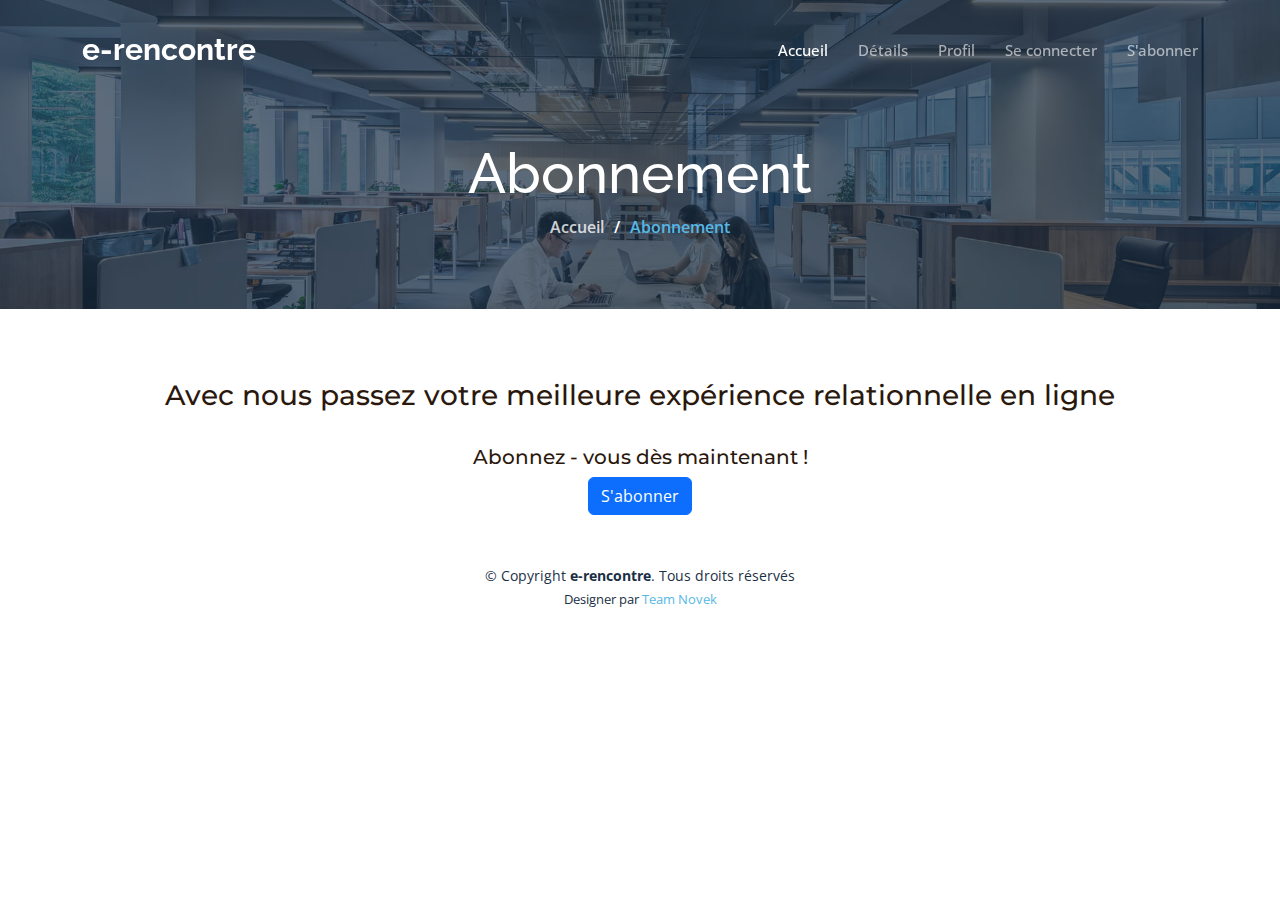
<file: abonnement.html>
<!DOCTYPE html>
<html lang="en">

<head>
  <meta charset="utf-8">
  <meta content="width=device-width, initial-scale=1.0" name="viewport">

  <title>Nova Bootstrap Template - Contact</title>
  <meta content="" name="description">
  <meta content="" name="keywords">

  <!-- Favicons -->
  <link href="assets/img/favicon.png" rel="icon">
  <link href="assets/img/apple-touch-icon.png" rel="apple-touch-icon">

  <!-- Google Fonts -->
  <link rel="preconnect" href="https://fonts.googleapis.com">
  <link rel="preconnect" href="https://fonts.gstatic.com" crossorigin>
  <link
    href="https://fonts.googleapis.com/css2?family=Open+Sans:ital,wght@0,300;0,400;0,500;0,600;0,700;1,300;1,400;1,600;1,700&family=Montserrat:ital,wght@0,300;0,400;0,500;0,600;0,700;1,300;1,400;1,500;1,600;1,700&family=Raleway:ital,wght@0,300;0,400;0,500;0,600;0,700;1,300;1,400;1,500;1,600;1,700&display=swap"
    rel="stylesheet">

  <!-- Vendor CSS Files -->
  <link href="assets/vendor/bootstrap/css/bootstrap.min.css" rel="stylesheet">
  <link href="assets/vendor/bootstrap-icons/bootstrap-icons.css" rel="stylesheet">
  <link href="assets/vendor/aos/aos.css" rel="stylesheet">
  <link href="assets/vendor/glightbox/css/glightbox.min.css" rel="stylesheet">
  <link href="assets/vendor/swiper/swiper-bundle.min.css" rel="stylesheet">
  <link href="assets/vendor/remixicon/remixicon.css" rel="stylesheet">

  <!-- Template Main CSS File -->
  <link href="assets/css/main.css" rel="stylesheet">

</head>

<body class="page-contact">
  <!-- ======= Header ======= -->
  <header id="header" class="header d-flex align-items-center fixed-top">
    <div class="container-fluid container-xl d-flex align-items-center justify-content-between">

      <a href="index.html" class="logo d-flex align-items-center">
        <!-- Uncomment the line below if you also wish to use an image logo -->
        <!-- <img src="assets/img/logo.png" alt=""> -->
        <h1 class="d-flex align-items-center">e-rencontre</h1>
      </a>

      <i class="mobile-nav-toggle mobile-nav-show bi bi-list"></i>
      <i class="mobile-nav-toggle mobile-nav-hide d-none bi bi-x"></i>

      <nav id="navbar" class="navbar">
        <ul>
          <li><a href="index.html" class="active">Accueil</a></li>
          <li><a href="details.html">Détails</a></li>
          <li><a href="edit_profile.html">Profil</a></li>
          <li><a href="connexion.html">Se connecter</a></li>
          <li><a href="abonnement.html">S'abonner</a></li>
        </ul>
      </nav><!-- .navbar -->

    </div>
  </header><!-- End Header -->


  <!-- ======= Breadcrumbs ======= -->
  <div class="breadcrumbs d-flex align-items-center" style="background-image: url('assets/img/about-header.jpg');">
    <div class="container position-relative d-flex flex-column align-items-center">

      <h2>Abonnement</h2>
      <ol>
        <li><a href="index.html">Accueil</a></li>
        <li>Abonnement</li>
      </ol>

    </div>
  </div><!-- End Breadcrumbs -->

  <!-- ======= Main ======= -->

  <link rel="stylesheet" href="assets/css/abonnement.css">

  <div  id="abonner">
    <h3>
      Avec nous passez votre meilleure expérience relationnelle en ligne
    </h3>
    <br>
    <h5>Abonnez - vous dès maintenant !</h5>

    <button class="btn btn-primary" id="afficher-infos"> S'abonner</button>
  </div>

  <div id="toggle">
    <h4>Merci pour votre engagement. Veuillez continuer ici</h4>

    <div id="infos">
      <p>Nom de votre informateur : </p>

      <p> Entrez en contact avec lui ici <strong>👇</strong> </p>

      <a href="#" class="btn btn-success"> WhatsApp : +299 xx xx xx xx</a>
    </div>
  </div>














  <!-- ======= Footer ======= -->
  <footer id="footer" class="footer">
    <div class="footer-legal">
      <div class="container">
        <div class="copyright">
          &copy; Copyright <strong><span>e-rencontre</span></strong>. Tous droits réservés
        </div>
        <div class="credits">
          <!-- All the links in the footer should remain intact. -->
          <!-- You can delete the links only if you purchased the pro version. -->
          <!-- Licensing information: https://bootstrapmade.com/license/ -->
          <!-- Purchase the pro version with working PHP/AJAX contact form: https://bootstrapmade.com/nova-bootstrap-business-template/ -->
          Designer par <a href="#">Team Novek</a>
        </div>
      </div>
    </div>
  </footer><!-- End Footer -->
  <!-- End Footer -->

  <a href="#" class="scroll-top d-flex align-items-center justify-content-center"><i
      class="bi bi-arrow-up-short"></i></a>

  <div id="preloader"></div>

  <!-- Vendor JS Files -->
  <script src="assets/vendor/bootstrap/js/bootstrap.bundle.min.js"></script>
  <script src="assets/vendor/aos/aos.js"></script>
  <script src="assets/vendor/glightbox/js/glightbox.min.js"></script>
  <script src="assets/vendor/swiper/swiper-bundle.min.js"></script>
  <script src="assets/vendor/isotope-layout/isotope.pkgd.min.js"></script>
  <script src="assets/vendor/php-email-form/validate.js"></script>

  <!-- Template Main JS File -->
  <script src="assets/js/main.js"></script>
  <script src="assets/js/jquery-3.6.0.min.js"></script>


  <script>
    $("#toggle").hide()
    $("#afficher-infos").click(function () {
      $("#toggle").toggle();
    });


  </script>



</body>

</html>
</file>
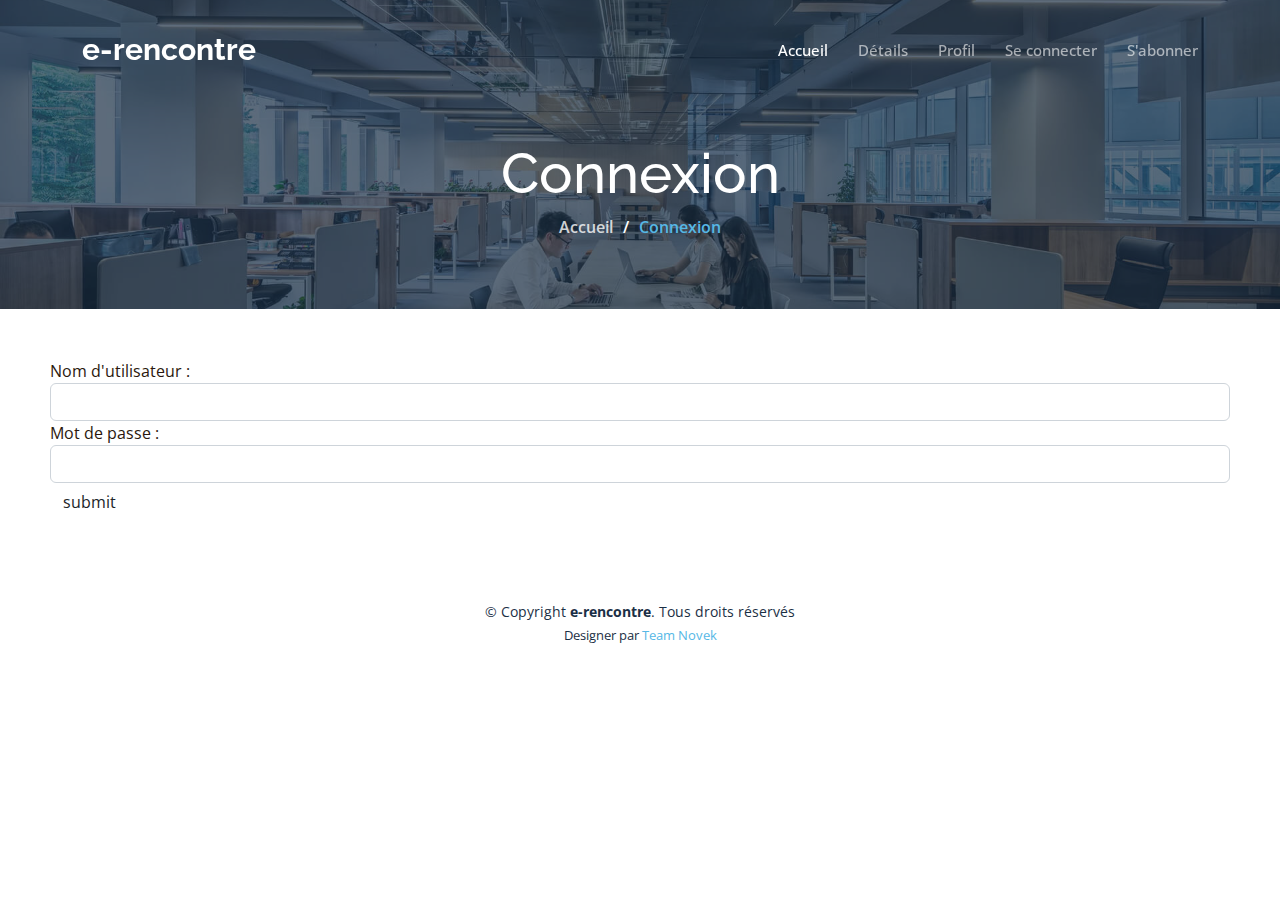
<file: connexion.html>
<!DOCTYPE html>
<html lang="en">

<head>
  <meta charset="utf-8">
  <meta content="width=device-width, initial-scale=1.0" name="viewport">

  <title>S'abonner</title>
  <meta content="" name="description">
  <meta content="" name="keywords">

  <!-- Favicons -->
  <link href="assets/img/favicon.png" rel="icon">
  <link href="assets/img/apple-touch-icon.png" rel="apple-touch-icon">

  <!-- Google Fonts -->
  <link rel="preconnect" href="https://fonts.googleapis.com">
  <link rel="preconnect" href="https://fonts.gstatic.com" crossorigin>
  <link
    href="https://fonts.googleapis.com/css2?family=Open+Sans:ital,wght@0,300;0,400;0,500;0,600;0,700;1,300;1,400;1,600;1,700&family=Montserrat:ital,wght@0,300;0,400;0,500;0,600;0,700;1,300;1,400;1,500;1,600;1,700&family=Raleway:ital,wght@0,300;0,400;0,500;0,600;0,700;1,300;1,400;1,500;1,600;1,700&display=swap"
    rel="stylesheet">

  <!-- Vendor CSS Files -->
  <link href="assets/vendor/bootstrap/css/bootstrap.min.css" rel="stylesheet">
  <link href="assets/vendor/bootstrap-icons/bootstrap-icons.css" rel="stylesheet">
  <link href="assets/vendor/aos/aos.css" rel="stylesheet">
  <link href="assets/vendor/glightbox/css/glightbox.min.css" rel="stylesheet">
  <link href="assets/vendor/swiper/swiper-bundle.min.css" rel="stylesheet">
  <link href="assets/vendor/remixicon/remixicon.css" rel="stylesheet">

  <!-- Template Main CSS File -->
  <link href="assets/css/main.css" rel="stylesheet">

</head>

<body class="page-portfolio">



  <!-- ======= Header ======= -->
  <header id="header" class="header d-flex align-items-center fixed-top">

    <div class="container-fluid container-xl d-flex align-items-center justify-content-between">

      <a href="index.html" class="logo d-flex align-items-center">
        <!-- Uncomment the line below if you also wish to use an image logo -->
        <!-- <img src="assets/img/logo.png" alt=""> -->
        <h1 class="d-flex align-items-center">e-rencontre</h1>

      </a>

      <i class="mobile-nav-toggle mobile-nav-show bi bi-list"></i>
      <i class="mobile-nav-toggle mobile-nav-hide d-none bi bi-x"></i>

      <nav id="navbar" class="navbar">
        <ul>
          <li><a href="index.html" class="active">Accueil</a></li>
          <li><a href="details.html">Détails</a></li>
          <li><a href="edit_profile.html">Profil</a></li>
          <li><a href="connexion.html">Se connecter</a></li>
          <li><a href="abonnement.html">S'abonner</a></li>
        </ul>

      </nav><!-- .navbar -->

    </div>

  </header><!-- End Header -->

  <!-- ======= Breadcrumbs ======= -->
  <div class="breadcrumbs d-flex align-items-center" style="background-image: url('assets/img/about-header.jpg');">
    <div class="container position-relative d-flex flex-column align-items-center">

      <h2>Connexion</h2>
      <ol>
        <li><a href="index.html">Accueil</a></li>
        <li>Connexion</li>
      </ol>

    </div>
  </div><!-- End Breadcrumbs -->


  <form action="" style="margin: 50px;">
    <div class="form-group">
      <label for="username"> Nom d'utilisateur : </label>
      <input type="text" id="name" class="form-control input-xs">
    </div>

    <div class="form-group">
      <label for="password"> Mot de passe : </label>
      <input type="password" id="password" class="form-control input-xs">
    </div>

    <div class="form-group">
      <button type="submit" class="btn btn-default"> submit</button>
    </div>
  </form>

</body>

<!-- ======= Footer ======= -->
<footer id="footer" class="footer">
  <div class="footer-legal">
    <div class="container">
      <div class="copyright">
        &copy; Copyright <strong><span>e-rencontre</span></strong>. Tous droits réservés
      </div>
      <div class="credits">
        <!-- All the links in the footer should remain intact. -->
        <!-- You can delete the links only if you purchased the pro version. -->
        <!-- Licensing information: https://bootstrapmade.com/license/ -->
        <!-- Purchase the pro version with working PHP/AJAX contact form: https://bootstrapmade.com/nova-bootstrap-business-template/ -->
        Designer par <a href="#">Team Novek</a>
      </div>
    </div>
  </div>
</footer><!-- End Footer -->
<!-- End Footer -->

<a href="#" class="scroll-top d-flex align-items-center justify-content-center"><i class="bi bi-arrow-up-short"></i></a>

<div id="preloader"></div>

<!-- Vendor JS Files -->
<script src="assets/vendor/bootstrap/js/bootstrap.bundle.min.js"></script>
<script src="assets/vendor/aos/aos.js"></script>
<script src="assets/vendor/glightbox/js/glightbox.min.js"></script>
<script src="assets/vendor/swiper/swiper-bundle.min.js"></script>
<script src="assets/vendor/isotope-layout/isotope.pkgd.min.js"></script>
<script src="assets/vendor/php-email-form/validate.js"></script>

<!-- Template Main JS File -->
<script src="assets/js/main.js"></script>






</div>

</html>
</file>
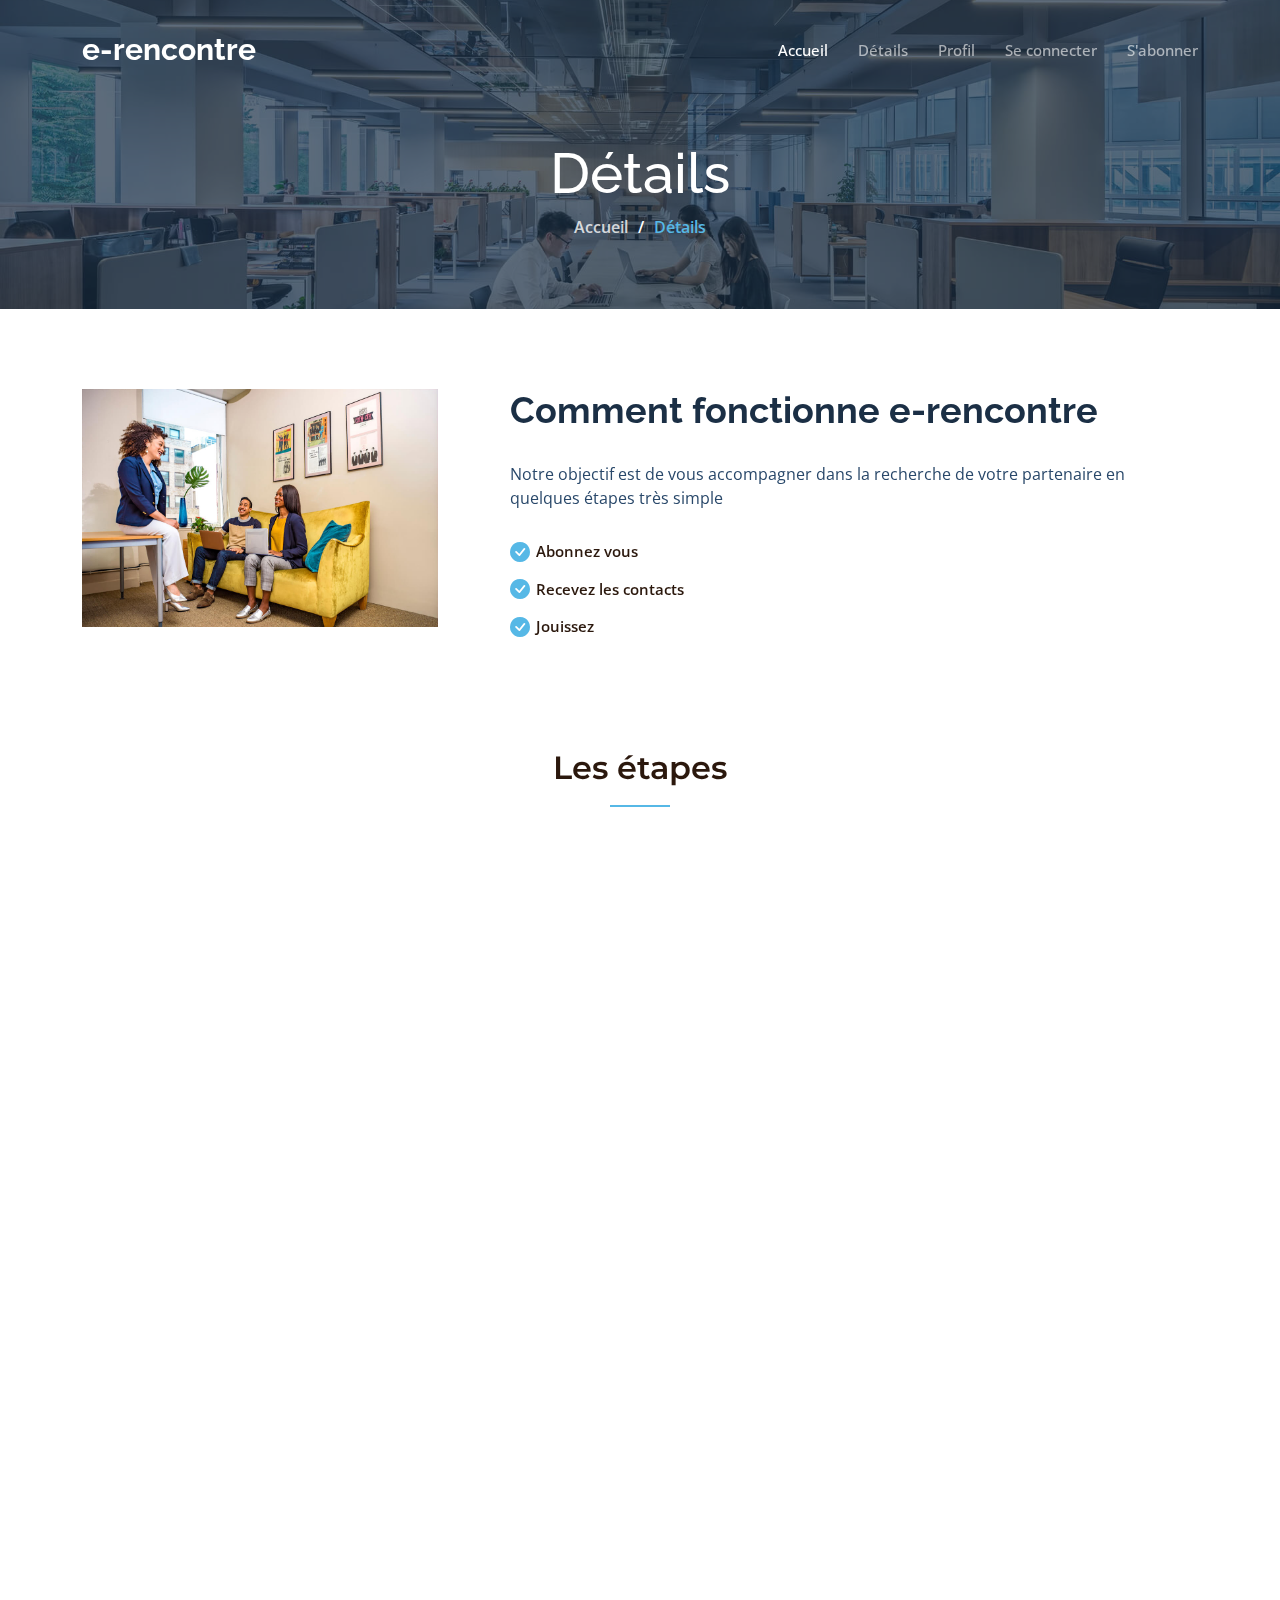
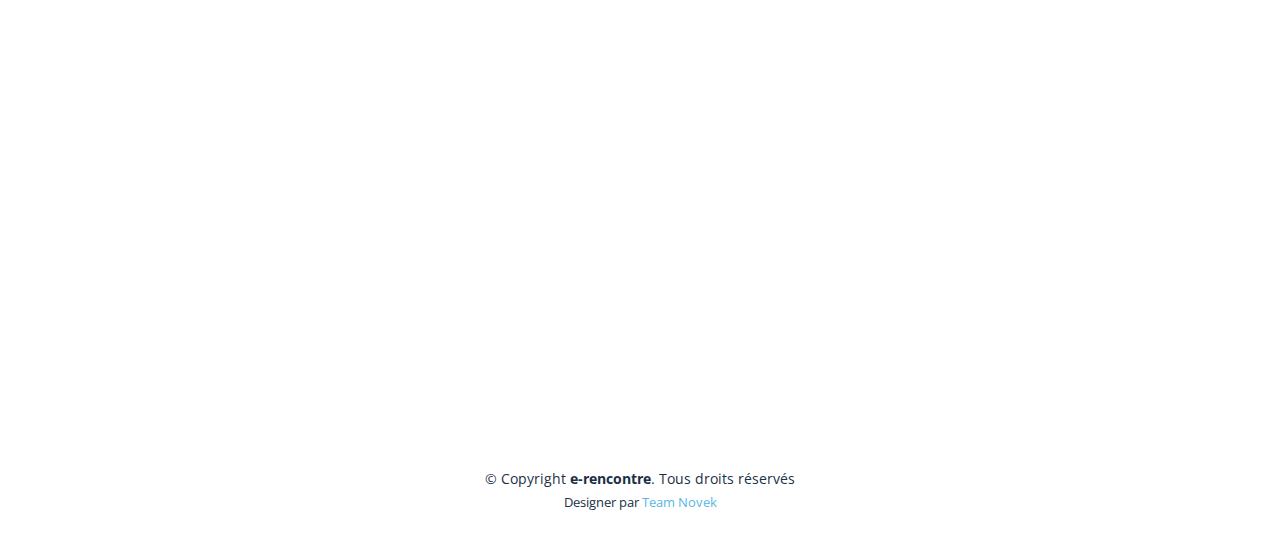
<file: details.html>
<!DOCTYPE html>
<html lang="en">

<head>
  <meta charset="utf-8">
  <meta content="width=device-width, initial-scale=1.0" name="viewport">

  <title>Détails</title>
  <meta content="" name="description">
  <meta content="" name="keywords">

  <!-- Favicons -->
  <link href="assets/img/favicon.png" rel="icon">
  <link href="assets/img/apple-touch-icon.png" rel="apple-touch-icon">

  <!-- Google Fonts -->
  <link rel="preconnect" href="https://fonts.googleapis.com">
  <link rel="preconnect" href="https://fonts.gstatic.com" crossorigin>
  <link href="https://fonts.googleapis.com/css2?family=Open+Sans:ital,wght@0,300;0,400;0,500;0,600;0,700;1,300;1,400;1,600;1,700&family=Montserrat:ital,wght@0,300;0,400;0,500;0,600;0,700;1,300;1,400;1,500;1,600;1,700&family=Raleway:ital,wght@0,300;0,400;0,500;0,600;0,700;1,300;1,400;1,500;1,600;1,700&display=swap" rel="stylesheet">

  <!-- Vendor CSS Files -->
  <link href="assets/vendor/bootstrap/css/bootstrap.min.css" rel="stylesheet">
  <link href="assets/vendor/bootstrap-icons/bootstrap-icons.css" rel="stylesheet">
  <link href="assets/vendor/aos/aos.css" rel="stylesheet">
  <link href="assets/vendor/glightbox/css/glightbox.min.css" rel="stylesheet">
  <link href="assets/vendor/swiper/swiper-bundle.min.css" rel="stylesheet">
  <link href="assets/vendor/remixicon/remixicon.css" rel="stylesheet">

  <!-- Template Main CSS File -->
  <link href="assets/css/main.css" rel="stylesheet">

</head>

<body class="page-about">

  <!-- ======= Header ======= -->
  <header id="header" class="header d-flex align-items-center fixed-top">
    <div class="container-fluid container-xl d-flex align-items-center justify-content-between">

      <a href="index.html" class="logo d-flex align-items-center">
        <!-- Uncomment the line below if you also wish to use an image logo -->
        <!-- <img src="assets/img/logo.png" alt=""> -->
        <h1 class="d-flex align-items-center">e-rencontre</h1>
      </a>

      <i class="mobile-nav-toggle mobile-nav-show bi bi-list"></i>
      <i class="mobile-nav-toggle mobile-nav-hide d-none bi bi-x"></i>

      <nav id="navbar" class="navbar">
        <ul>
          <li><a href="index.html" class="active">Accueil</a></li>
          <li><a href="details.html">Détails</a></li>
          <li><a href="edit_profile.html">Profil</a></li>
          <li><a href="connexion.html">Se connecter</a></li>
          <li><a href="abonnement.html">S'abonner</a></li>
        </ul>
      </nav><!-- .navbar -->

    </div>
  </header><!-- End Header -->



  <main id="main">

    <!-- ======= Breadcrumbs ======= -->
    <div class="breadcrumbs d-flex align-items-center" style="background-image: url('assets/img/about-header.jpg');">
      <div class="container position-relative d-flex flex-column align-items-center">

        <h2>Détails</h2>
        <ol>
          <li><a href="index.html">Accueil</a></li>
          <li>Détails</li>
        </ol>

      </div>
    </div><!-- End Breadcrumbs -->

    <!-- ======= About Section ======= -->
    <section id="about" class="about">
      <div class="container" data-aos="fade-up">

        <div class="row gy-4" data-aos="fade-up">
          <div class="col-lg-4">
            <img src="assets/img/about.jpg" class="img-fluid" alt="">
          </div>
          <div class="col-lg-8">
            <div class="content ps-lg-5">
              <h3>Comment fonctionne e-rencontre</h3>
              <p>
                Notre objectif est de vous accompagner dans la  recherche de votre partenaire en quelques étapes très simple
              </p>
              <ul>
                <li><i class="bi bi-check-circle-fill"></i> Abonnez vous</li>
                <li><i class="bi bi-check-circle-fill"></i> Recevez les contacts </li>
                <li><i class="bi bi-check-circle-fill"></i> Jouissez</li>
              </ul>
            </div>
          </div>
        </div>

      </div>
    </section><!-- End About Section -->

    <!-- ======= Why Choose Us Section ======= -->
    <section id="why-us" class="why-us">
      <div class="container" data-aos="fade-up">

        <div class="section-header">
          <h2>Les étapes</h2>

        </div>

        <div class="row g-0" data-aos="fade-up" data-aos-delay="200">

          <div class="col-xl-5 img-bg" style="background-image: url('assets/img/why-us-bg.jpg')"></div>
          <div class="col-xl-7 slides  position-relative">

            <div class="slides-1 swiper">
              <div class="swiper-wrapper">

                <div class="swiper-slide">
                  <div class="item">
                    <h3 class="mb-3"> Abonnez vous</h3>
                    <p>Abonner vous à la plateforme pour accéder aux informations de nos utilisateurs.</p>
                  </div>
                </div><!-- End slide item -->

                <div class="swiper-slide">
                  <div class="item">
                    <h3 class="mb-3">Recevez les contacts</h3>
                    <p>Après votre abonnement vous serez en contact avec informateur personnel qui vous fournira les contacts et toutes les informations supplémentaires que vous souhaiterez acquérir sur les utilisateurs.</p>
                  </div>
                </div><!-- End slide item -->

                <div class="swiper-slide">
                  <div class="item">
                    <h3 class="mb-3"> Jouissez</h3>
                    <p>Ensuite jouissez de votre relation.</p>
                  </div>
                </div><!-- End slide item -->

            
                </div><!-- End slide item -->

              </div>
              <div class="swiper-pagination"></div>
            </div>
            <div class="swiper-button-prev"></div>
            <div class="swiper-button-next"></div>
          </div>

        </div>

      </div>
    </section><!-- End Why Choose Us Section -->

  

    <!-- ======= Team Section ======= -->
    <section id="team" class="team">
      <div class="container" data-aos="fade-up">

        <div class="section-header">
          <h2>Notre équipe</h2>

        </div>

        <div class="row gy-4">

          <div class="col-lg-3 col-md-6" data-aos="fade-up" data-aos-delay="100">
            <div class="team-member">
              <div class="member-img">
                <img src="assets/img/team/team-1.jpg" class="img-fluid" alt="">
                <div class="social">
                  <a href=""><i class="bi bi-twitter"></i></a>
                  <a href=""><i class="bi bi-facebook"></i></a>
                  <a href=""><i class="bi bi-instagram"></i></a>
                  <a href=""><i class="bi bi-linkedin"></i></a>
                </div>
              </div>
              <div class="member-info">
                <h4>Nom et prénoms</h4>
                <span>Rôle</span>
              </div>
            </div>
          </div><!-- End Team Member -->

          <div class="col-lg-3 col-md-6" data-aos="fade-up" data-aos-delay="200">
            <div class="team-member">
              <div class="member-img">
                <img src="assets/img/team/team-2.jpg" class="img-fluid" alt="">
                <div class="social">
                  <a href=""><i class="bi bi-twitter"></i></a>
                  <a href=""><i class="bi bi-facebook"></i></a>
                  <a href=""><i class="bi bi-instagram"></i></a>
                  <a href=""><i class="bi bi-linkedin"></i></a>
                </div>
              </div>
              <div class="member-info">
                <h4>Nom et prénoms</h4>
                <span>Rôle</span>
              </div>
            </div>
          </div><!-- End Team Member -->

          <div class="col-lg-3 col-md-6" data-aos="fade-up" data-aos-delay="300">
            <div class="team-member">
              <div class="member-img">
                <img src="assets/img/team/team-3.jpg" class="img-fluid" alt="">
                <div class="social">
                  <a href=""><i class="bi bi-twitter"></i></a>
                  <a href=""><i class="bi bi-facebook"></i></a>
                  <a href=""><i class="bi bi-instagram"></i></a>
                  <a href=""><i class="bi bi-linkedin"></i></a>
                </div>
              </div>
              <div class="member-info">
                <h4>Nom et prénoms</h4>
                <span>Rôle</span>
              </div>
            </div>
          </div><!-- End Team Member -->

          <div class="col-lg-3 col-md-6" data-aos="fade-up" data-aos-delay="400">
            <div class="team-member">
              <div class="member-img">
                <img src="assets/img/team/team-4.jpg" class="img-fluid" alt="">
                <div class="social">
                  <a href=""><i class="bi bi-twitter"></i></a>
                  <a href=""><i class="bi bi-facebook"></i></a>
                  <a href=""><i class="bi bi-instagram"></i></a>
                  <a href=""><i class="bi bi-linkedin"></i></a>
                </div>
              </div>
              <div class="member-info">
                <h4>Nom et prénoms</h4>
                <span>Rôle</span>
              </div>
            </div>
          </div><!-- End Team Member -->

        </div>

      </div>
    </section><!-- End Team Section -->

  </main><!-- End #main -->

   <!-- ======= Footer ======= -->
  <footer id="footer" class="footer">
    <div class="footer-legal">
      <div class="container">
        <div class="copyright">
          &copy; Copyright <strong><span>e-rencontre</span></strong>. Tous droits réservés
        </div>
        <div class="credits">
          <!-- All the links in the footer should remain intact. -->
          <!-- You can delete the links only if you purchased the pro version. -->
          <!-- Licensing information: https://bootstrapmade.com/license/ -->
          <!-- Purchase the pro version with working PHP/AJAX contact form: https://bootstrapmade.com/nova-bootstrap-business-template/ -->
          Designer par <a href="#">Team Novek</a>
        </div>
      </div>
    </div>
  </footer><!-- End Footer -->
  <!-- End Footer -->
  <a href="#" class="scroll-top d-flex align-items-center justify-content-center"><i class="bi bi-arrow-up-short"></i></a>

  <div id="preloader"></div>

  <!-- Vendor JS Files -->
  <script src="assets/vendor/bootstrap/js/bootstrap.bundle.min.js"></script>
  <script src="assets/vendor/aos/aos.js"></script>
  <script src="assets/vendor/glightbox/js/glightbox.min.js"></script>
  <script src="assets/vendor/swiper/swiper-bundle.min.js"></script>
  <script src="assets/vendor/isotope-layout/isotope.pkgd.min.js"></script>
  <script src="assets/vendor/php-email-form/validate.js"></script>

  <!-- Template Main JS File -->
  <script src="assets/js/main.js"></script>

</body>

</html>
</file>
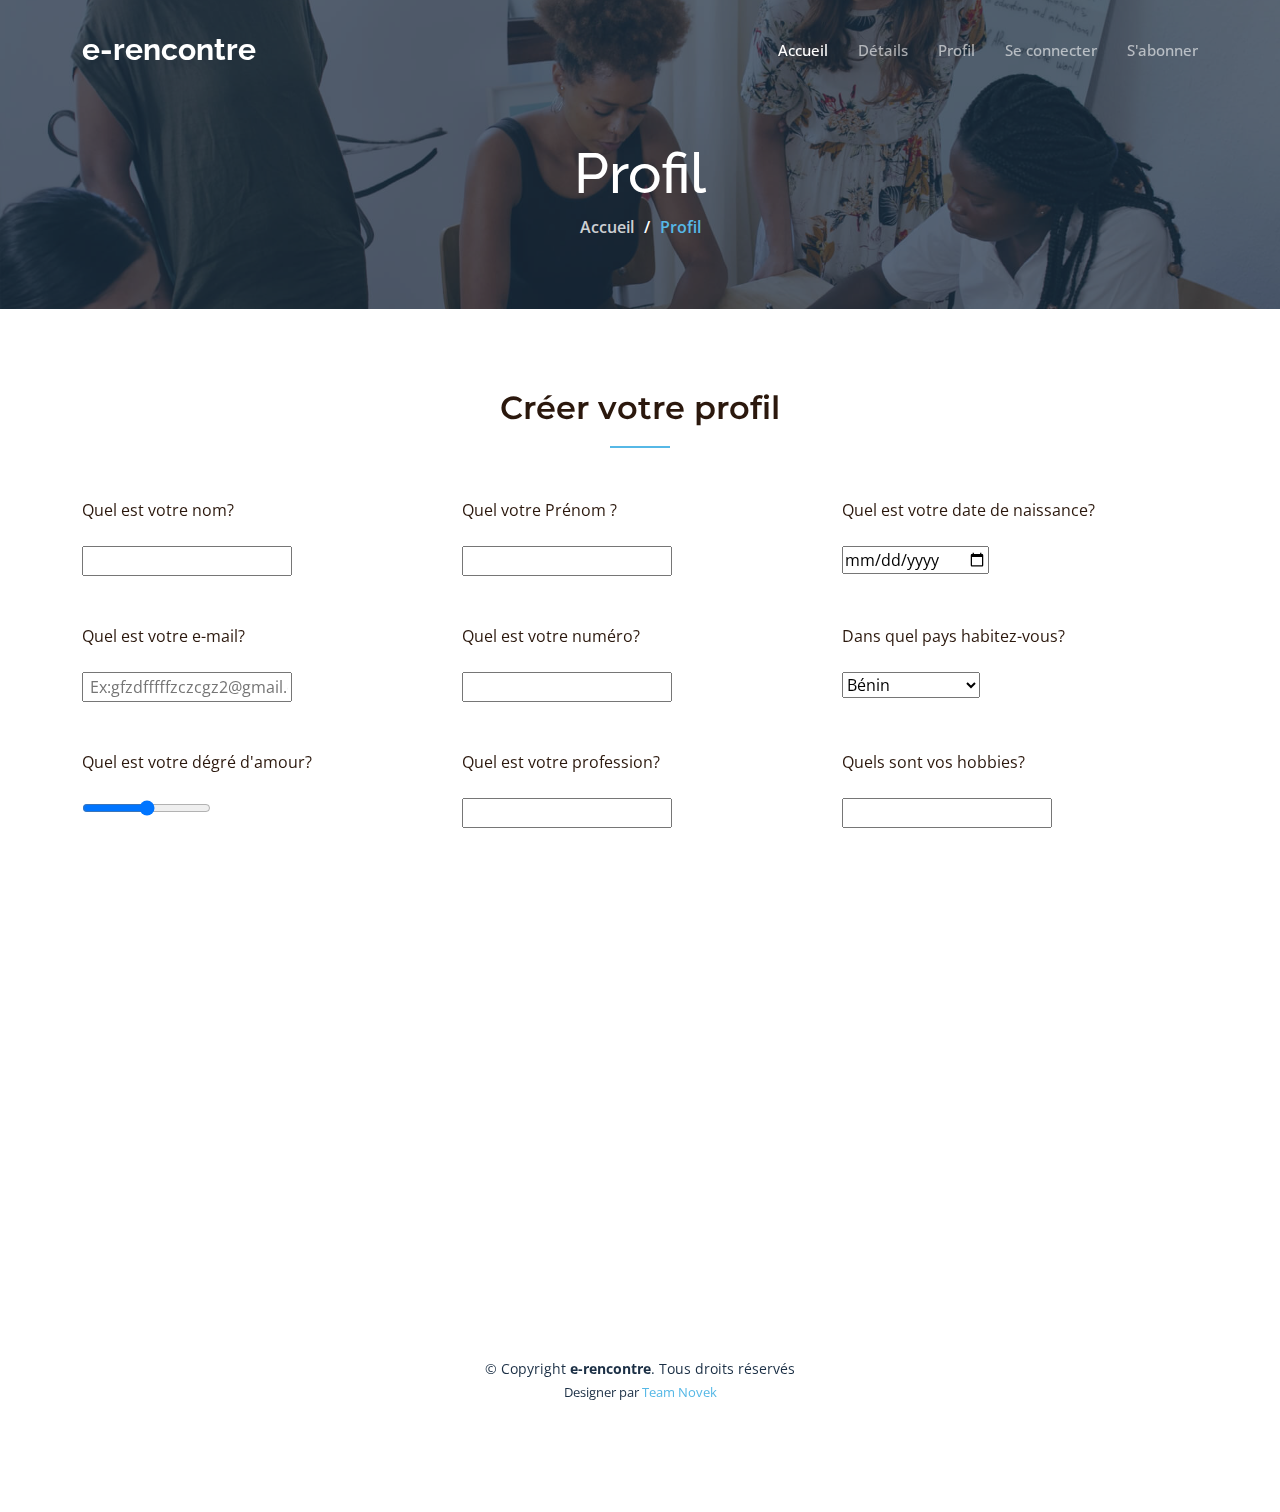
<file: edit_profile.html>
<!DOCTYPE html>
<html lang="fr">

<head>
  <meta charset="utf-8">
  <meta content="width=device-width, initial-scale=1.0" name="viewport">

  <title>Profil</title>
  <meta content="" name="description">
  <meta content="" name="keywords">

  <!-- Favicons -->
  <link href="assets/img/favicon.png" rel="icon">
  <link href="assets/img/apple-touch-icon.png" rel="apple-touch-icon">

  <!-- Google Fonts -->
  <link rel="preconnect" href="https://fonts.googleapis.com">
  <link rel="preconnect" href="https://fonts.gstatic.com" crossorigin>
  <link
    href="https://fonts.googleapis.com/css2?family=Open+Sans:ital,wght@0,300;0,400;0,500;0,600;0,700;1,300;1,400;1,600;1,700&family=Montserrat:ital,wght@0,300;0,400;0,500;0,600;0,700;1,300;1,400;1,500;1,600;1,700&family=Raleway:ital,wght@0,300;0,400;0,500;0,600;0,700;1,300;1,400;1,500;1,600;1,700&display=swap"
    rel="stylesheet">

  <!-- Vendor CSS Files -->
  <link href="assets/vendor/bootstrap/css/bootstrap.min.css" rel="stylesheet">
  <link href="assets/vendor/bootstrap-icons/bootstrap-icons.css" rel="stylesheet">
  <link href="assets/vendor/aos/aos.css" rel="stylesheet">
  <link href="assets/vendor/glightbox/css/glightbox.min.css" rel="stylesheet">
  <link href="assets/vendor/swiper/swiper-bundle.min.css" rel="stylesheet">
  <link href="assets/vendor/remixicon/remixicon.css" rel="stylesheet">

  <!-- Template Main CSS File -->
  <link href="assets/css/main.css" rel="stylesheet">

</head>

<body class="page-services">

  <!-- ======= Header ======= -->
  <header id="header" class="header d-flex align-items-center fixed-top">
    <div class="container-fluid container-xl d-flex align-items-center justify-content-between">

      <a href="index.html" class="logo d-flex align-items-center">
        <!-- Uncomment the line below if you also wish to use an image logo -->
        <!-- <img src="assets/img/logo.png" alt=""> -->
        <h1 class="d-flex align-items-center">e-rencontre</h1>
      </a>

      <i class="mobile-nav-toggle mobile-nav-show bi bi-list"></i>
      <i class="mobile-nav-toggle mobile-nav-hide d-none bi bi-x"></i>

      <nav id="navbar" class="navbar">
        <ul>
          <li><a href="index.html" class="active">Accueil</a></li>
          <li><a href="details.html">Détails</a></li>
          <li><a href="edit_profile.html">Profil</a></li>
          <li><a href="connexion.html">Se connecter</a></li>
          <li><a href="abonnement.html">S'abonner</a></li>
        </ul>
      </nav><!-- .navbar -->

    </div>
  </header><!-- End Header -->

  <main id="main">

    <!-- ======= Breadcrumbs ======= -->
    <div class="breadcrumbs d-flex align-items-center" style="background-image: url('assets/img/services-header.jpg');">
      <div class="container position-relative d-flex flex-column align-items-center">

        <h2>Profil</h2>
        <ol>
          <li><a href="index.html">Accueil</a></li>
          <li>Profil</li>
        </ol>

      </div>
    </div><!-- End Breadcrumbs -->

    <!-- ======= Our Services Section ======= -->
    <section id="services-list" class="services-list">
      <div class="container" data-aos="fade-up">

        <div class="section-header">
          <h2>Créer votre profil</h2>

        </div>

        <div class="row gy-5">
          <!-- .............................................Name.............................................................. -->
          <div class="col-lg-4 col-md-6 service-item d-flex" data-aos="fade-up" data-aos-delay="100">
            <div>
              <form class="form">
                <div class="form-group">
                  <label for="Nom">Quel est votre nom?</label><br><br>
                  <input type="text" id="Nom">
                </div>
              </form>
            </div>
          </div>

          <!-- ........................Surname....................................................................... -->
          <div class="col-lg-4 col-md-6 service-item d-flex" data-aos="fade-up" data-aos-delay="200">

            <div>
              <form class="form">
                <div class="form-group">
                  <label for="Prenom">Quel votre Prénom ?</label><br><br>
                  <input type="text" id="Prenom">
                </div>
              </form>
            </div>
          </div>
          <!-- .....................................Date de Naissance................................... -->
          <div class="col-lg-4 col-md-6 service-item d-flex" data-aos="fade-up" data-aos-delay="600">

            <div>
              <form class="form">
                <div class="form-group">
                  <label for="DN">Quel est votre date de naissance?</label><br><br>
                  <input type="date" id="DN">
                </div>
              </form>
            </div>
          </div>

          <!-- .................................................E-mail............................................... -->
          <div class="col-lg-4 col-md-6 service-item d-flex" data-aos="fade-up" data-aos-delay="300">

            <div>
              <form class="form">
                <div class="form-group">
                  <label for="email">Quel est votre e-mail?</label><br><br>
                  <input type="e-mail" id="E-mail" placeholder=" Ex:gfzdfffffzczcgz2@gmail.com">
                </div>
              </form>
            </div>
          </div>
          <!-- ..............................Numéro de Tel.................................................... -->
          <div class="col-lg-4 col-md-6 service-item d-flex" data-aos="fade-up" data-aos-delay="400">

            <div>
              <form class="form">
                <div class="form-group">
                  <label for="Tel">Quel est votre numéro?</label><br><br>
                  <input type="number" id="Tel">
                </div>
              </form>
            </div>
          </div>
          <!-- ..............................Nationalité.................................................... -->
          <div class="col-lg-4 col-md-6 service-item d-flex" data-aos="fade-up" data-aos-delay="400">

            <div>
              <form class="form" methode="post">
                <div class="form-group">
                  <label for="Natinalité">Dans quel pays habitez-vous?</label><br><br>
                  <select name="pays" id="pays">
                    <optgroup label="Afrique">
                      <option value="Bénin">Bénin</option>
                      <option value="Togo">Togo</option>
                      <option value="Sénegal">Senegal</option>
                      <option value="Ghana">Ghana</option>
                      <option value="Maroc">Maroc</option>
                    </optgroup>
                    <optgroup label="Europe">
                      <option value="France">France</option>
                      <option value="Espagne">Espagne</option>
                      <option value="Italie">Italie</option>
                      <option value="Royaume-uni">Royaume-uni</option>
                      <option value="Belgique">Belgique</option>
                    </optgroup>
                    <optgroup label="Asie">
                      <option value="Chine">Chine</option>
                      <option value="Japon">Japon</option>
                    </optgroup>

                  </select>
                </div>
              </form>
            </div>
          </div>
          <!-- ....................................Dégre d'amour........................... -->

          <div class="col-lg-4 col-md-6 service-item d-flex" data-aos="fade-up" data-aos-delay="500">

            <div>
              <form class="form">
                <div class="form-group">
                  <label for="GS"> Quel est votre dégré d'amour?</label><br><br>
                  <input type="range" id="GS">
                </div>
              </form>
            </div>
          </div>
          <!-- ..................................Professsion...................................... -->
          <div class="col-lg-4 col-md-6 service-item d-flex" data-aos="fade-up" data-aos-delay="600">
            <div>
              <form class="form">
                <div class="form-group">
                  <label for="Profession"> Quel est votre profession?</label><br><br>
                  <input type="text" id="Profession">
                </div>
              </form>
            </div>
          </div>
          <!-- ..................................HOBBIES...................................... -->
          <div class="col-lg-4 col-md-6 service-item d-flex" data-aos="fade-up" data-aos-delay="600">
            <div>
              <form class="form">
                <div class="form-group">
                  <label for="HB">Quels sont vos hobbies?</label><br><br>
                  <input type="text" id="HB">
                </div>
              </form>
            </div>
          </div>
          <div>
            <!-- ............................................................................................................................. -->

            <div class="container" data-aos="fade-up">

              <div class="section-header">
                <h2>A propos d votre santé</h2>

              </div>

              <div class="row gy-5">
                <!-- ............................................................................ -->
                <div class="col-lg-4 col-md-6 service-item d-flex" data-aos="fade-up" data-aos-delay="400">
                  <div>
                    <form class="form" methode="post">
                      <div class="form-group">
                        <label for="Natinalité">Quel est votre groupe sanguin ?</label><br><br>
                        <select name="pays" id="pays">
                          <optgroup label="O">
                            <option value="Bénin"></option>
                            <option value="Bénin">O+</option>
                            <option value="Togo">0-</option>
                          </optgroup>
                          <optgroup label="A">
                            <option value="France">A+</option>
                            <option value="Espagne">A-</option>
                          </optgroup>
                          <optgroup label="B">
                            <option value="Chine">B+</option>
                            <option value="Japon">B-</option>
                          </optgroup>
                          <optgroup label="AB">
                            <option value="Chine">AB+</option>
                            <option value="Japon">AB-</option>
                          </optgroup>

                        </select>
                      </div>
                    </form>
                  </div>
                </div>

                <!-- ......................................................................................................... -->
                <div class="col-lg-4 col-md-6 service-item d-flex" data-aos="fade-up" data-aos-delay="400">
                  <div>
                    <form class="form" methode="post">
                      <div class="form-group">
                        <label for="Natinalité">Quel est votre statut drépanocitaire ?</label><br><br>
                        <select name="pays" id="pays">
                          <optgroup label="O">
                            <option value="Bénin"></option>
                            <option value="Bénin">O+</option>
                            <option value="Togo">0-</option>
                          </optgroup>
                          <optgroup label="A">
                            <option value="France">A+</option>
                            <option value="Espagne">A-</option>
                          </optgroup>
                          <optgroup label="B">
                            <option value="Chine">B+</option>
                            <option value="Japon">B-</option>
                          </optgroup>
                          <optgroup label="AB">
                            <option value="Chine">AB+</option>
                            <option value="Japon">AB-</option>
                          </optgroup>

                        </select>
                      </div>
                    </form>
                  </div>
                </div>
                <!-- ..................................................................................................................... -->
                <div class="col-lg-4 col-md-6 service-item d-flex" data-aos="fade-up" data-aos-delay="600">
                  <div>
                    <form class="form">
                      <div>
                        <p>Quel est le résultat votre test pour l'epathite ?</p>
                        <label for="input1">Positif</label><br>
                        <input id="input1" type="radio" name="nom" valeur="oui"><br>
                        <label for="input2">Négatif</label><br>
                        <input id="input2" type="radio" name="nom" value="non"><br>
                      </div>
                    </form>
                  </div>
                </div>
              </div>
              <!-- ............................................................................ -->
              <br><br><br>

              <div class="row gy-5">
                <!-- ......................................................................................................... -->
                <div class="col-lg-4 col-md-6 service-item d-flex" data-aos="fade-up" data-aos-delay="600">
                  <div>
                    <form class="form">
                      <div>
                        <p>Avez vous des maladies Transmisibles ?</p>
                        <label for="input1">Oui</label><br>
                        <input id="input1" type="radio" name="maladies" value="oui"><br>
                        <label for="input2">Non</label><br>
                        <input id="input2" type="radio" name="maladies" value="non"><br>
                      </div>
                    </form>
                  </div>
                </div>
                <!-- ..................................................................................................................... -->
                <div class="col-lg-4 col-md-6 service-item d-flex" data-aos="fade-up" data-aos-delay="600">
                  <div>
                    <form class="form">
                      <div>
                        <p>Quel est le résultat votre test pour l'epathite ?</p>
                        <label for="input1">Positif</label><br>
                        <input id="input1" type="radio" name="nom" valeur="oui"><br>
                        <label for="input2">Négatif</label><br>
                        <input id="input2" type="radio" name="nom" value="non"><br>
                      </div>
                    </form>
                  </div>
                </div>
                <!--........................................................................................ ..............................-->
                <div class="col-lg-4 col-md-6 service-item d-flex" data-aos="fade-up" data-aos-delay="600">
                  <div>
                    <form class="form">
                      <div>
                        <p>Quel est le résultat votre test pour l'epathite ?</p>
                        <label for="input1">Positif</label><br>
                        <input id="input1" type="radio" name="nom" valeur="oui"><br>
                        <label for="input2">Négatif</label><br>
                        <input id="input2" type="radio" name="nom" value="non"><br>
                      </div>
                    </form>
                  </div>
                </div>
              </div>

            </div>

           <!-- ======= Footer ======= -->
  <footer id="footer" class="footer">
    <div class="footer-legal">
      <div class="container">
        <div class="copyright">
          &copy; Copyright <strong><span>e-rencontre</span></strong>. Tous droits réservés
        </div>
        <div class="credits">
          <!-- All the links in the footer should remain intact. -->
          <!-- You can delete the links only if you purchased the pro version. -->
          <!-- Licensing information: https://bootstrapmade.com/license/ -->
          <!-- Purchase the pro version with working PHP/AJAX contact form: https://bootstrapmade.com/nova-bootstrap-business-template/ -->
          Designer par <a href="#">Team Novek</a>
        </div>
      </div>
    </div>
  </footer><!-- End Footer -->
  <!-- End Footer -->

  <a href="#" class="scroll-top d-flex align-items-center justify-content-center"><i class="bi bi-arrow-up-short"></i></a>

  <div id="preloader"></div>

  <!-- Vendor JS Files -->
  <script src="assets/vendor/bootstrap/js/bootstrap.bundle.min.js"></script>
  <script src="assets/vendor/aos/aos.js"></script>
  <script src="assets/vendor/glightbox/js/glightbox.min.js"></script>
  <script src="assets/vendor/swiper/swiper-bundle.min.js"></script>
  <script src="assets/vendor/isotope-layout/isotope.pkgd.min.js"></script>
  <script src="assets/vendor/php-email-form/validate.js"></script>

  <!-- Template Main JS File -->
  <script src="assets/js/main.js"></script>

</body>

</html>
</file>
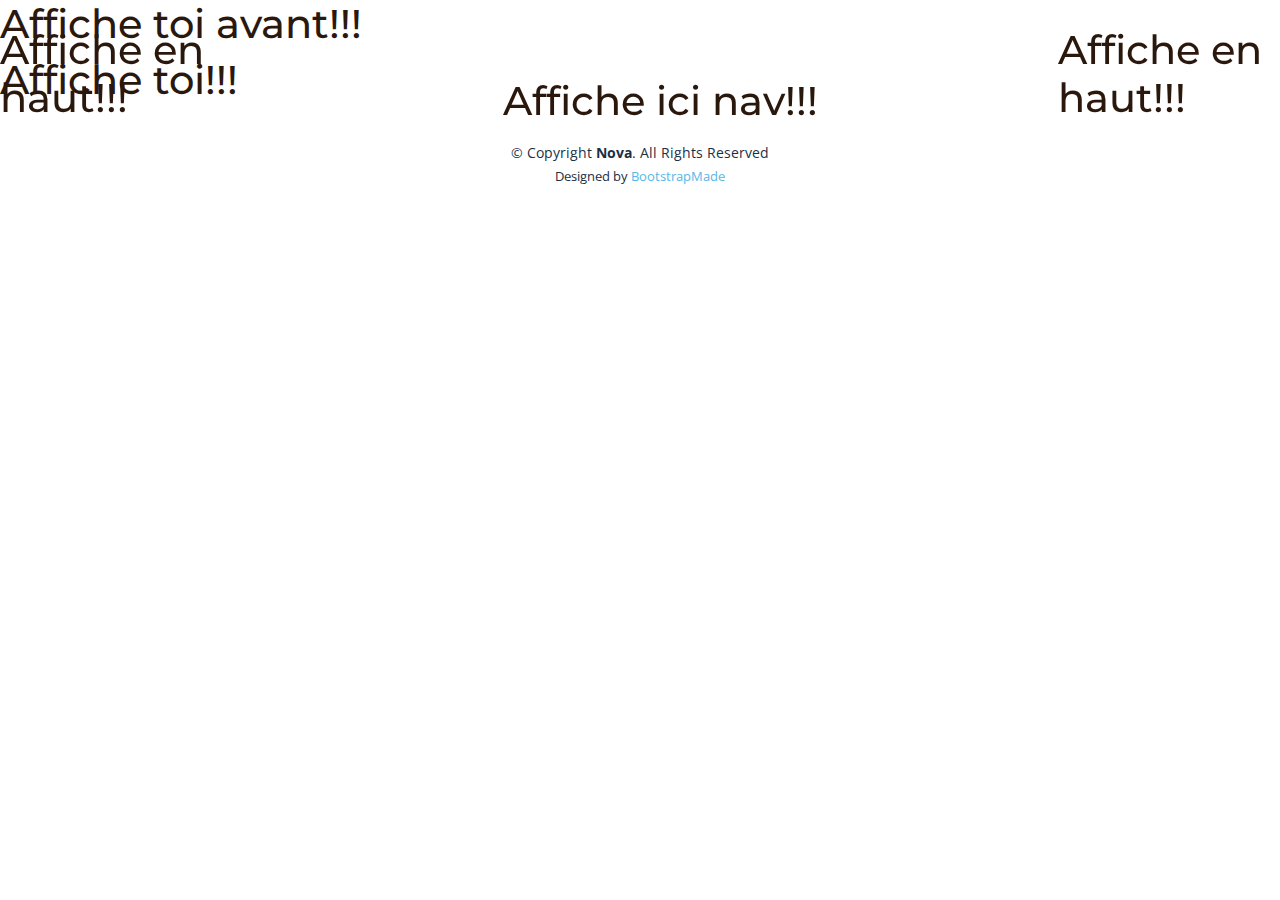
<file: projet_charbel_nahim/connexion.html>
<!DOCTYPE html>
<html lang="en">

<head>
  <meta charset="utf-8">
  <meta content="width=device-width, initial-scale=1.0" name="viewport">

  <title>S'abonner</title>
  <meta content="" name="description">
  <meta content="" name="keywords">

  <!-- Favicons -->
  <link href="assets/img/favicon.png" rel="icon">
  <link href="assets/img/apple-touch-icon.png" rel="apple-touch-icon">

  <!-- Google Fonts -->
  <link rel="preconnect" href="https://fonts.googleapis.com">
  <link rel="preconnect" href="https://fonts.gstatic.com" crossorigin>
  <link href="https://fonts.googleapis.com/css2?family=Open+Sans:ital,wght@0,300;0,400;0,500;0,600;0,700;1,300;1,400;1,600;1,700&family=Montserrat:ital,wght@0,300;0,400;0,500;0,600;0,700;1,300;1,400;1,500;1,600;1,700&family=Raleway:ital,wght@0,300;0,400;0,500;0,600;0,700;1,300;1,400;1,500;1,600;1,700&display=swap" rel="stylesheet">

  <!-- Vendor CSS Files -->
  <link href="assets/vendor/bootstrap/css/bootstrap.min.css" rel="stylesheet">
  <link href="assets/vendor/bootstrap-icons/bootstrap-icons.css" rel="stylesheet">
  <link href="assets/vendor/aos/aos.css" rel="stylesheet">
  <link href="assets/vendor/glightbox/css/glightbox.min.css" rel="stylesheet">
  <link href="assets/vendor/swiper/swiper-bundle.min.css" rel="stylesheet">
  <link href="assets/vendor/remixicon/remixicon.css" rel="stylesheet">

  <!-- Template Main CSS File -->
  <link href="assets/css/main.css" rel="stylesheet">

</head>

<body class="page-portfolio">

  <h1>Affiche toi avant!!!</h1>


   <!-- ======= Header ======= -->
   <header id="header" class="header d-flex align-items-center fixed-top">
    <h1>Affiche en haut!!!</h1>

    <div class="container-fluid container-xl d-flex align-items-center justify-content-between">

      <a href="index.html" class="logo d-flex align-items-center">
        <!-- Uncomment the line below if you also wish to use an image logo -->
        <!-- <img src="assets/img/logo.png" alt=""> -->
        <h1 class="d-flex align-items-center">e-rencontre</h1>
        <h1>Affiche ici ok!!!</h1>

      </a>

      <i class="mobile-nav-toggle mobile-nav-show bi bi-list"></i>
      <i class="mobile-nav-toggle mobile-nav-hide d-none bi bi-x"></i>

      <nav id="navbar" class="navbar">
        <ul>
          <li><a href="index.html" class="active">Accueil</a></li>
          <li><a href="details.html">Détails</a></li>
          <li><a href="edit_profile.html">Profil</a></li>
          <li><a href="connexion.html">Se connecter</a></li>
          <li><a href="abonnement.html">S'abonner</a></li>
        </ul>
        <h1>Affiche ici nav!!!</h1>

      </nav><!-- .navbar -->

    </div>
    <h1>Affiche en haut!!!</h1>

  </header><!-- End Header -->

<h1>Affiche toi!!!</h1>


</body>

  <!-- ======= Footer ======= -->
  <footer id="footer" class="footer">
    <div class="footer-legal">
      <div class="container">
        <div class="copyright">
          &copy; Copyright <strong><span>Nova</span></strong>. All Rights Reserved
        </div>
        <div class="credits">
          <!-- All the links in the footer should remain intact. -->
          <!-- You can delete the links only if you purchased the pro version. -->
          <!-- Licensing information: https://bootstrapmade.com/license/ -->
          <!-- Purchase the pro version with working PHP/AJAX contact form: https://bootstrapmade.com/nova-bootstrap-business-template/ -->
          Designed by <a href="https://bootstrapmade.com/">BootstrapMade</a>
        </div>
      </div>
    </div>
  </footer><!-- End Footer -->
  <!-- End Footer -->

  <a href="#" class="scroll-top d-flex align-items-center justify-content-center"><i class="bi bi-arrow-up-short"></i></a>

  <div id="preloader"></div>

  <!-- Vendor JS Files -->
  <script src="assets/vendor/bootstrap/js/bootstrap.bundle.min.js"></script>
  <script src="assets/vendor/aos/aos.js"></script>
  <script src="assets/vendor/glightbox/js/glightbox.min.js"></script>
  <script src="assets/vendor/swiper/swiper-bundle.min.js"></script>
  <script src="assets/vendor/isotope-layout/isotope.pkgd.min.js"></script>
  <script src="assets/vendor/php-email-form/validate.js"></script>

  <!-- Template Main JS File -->
  <script src="assets/js/main.js"></script>

</body>

</html>
</file>
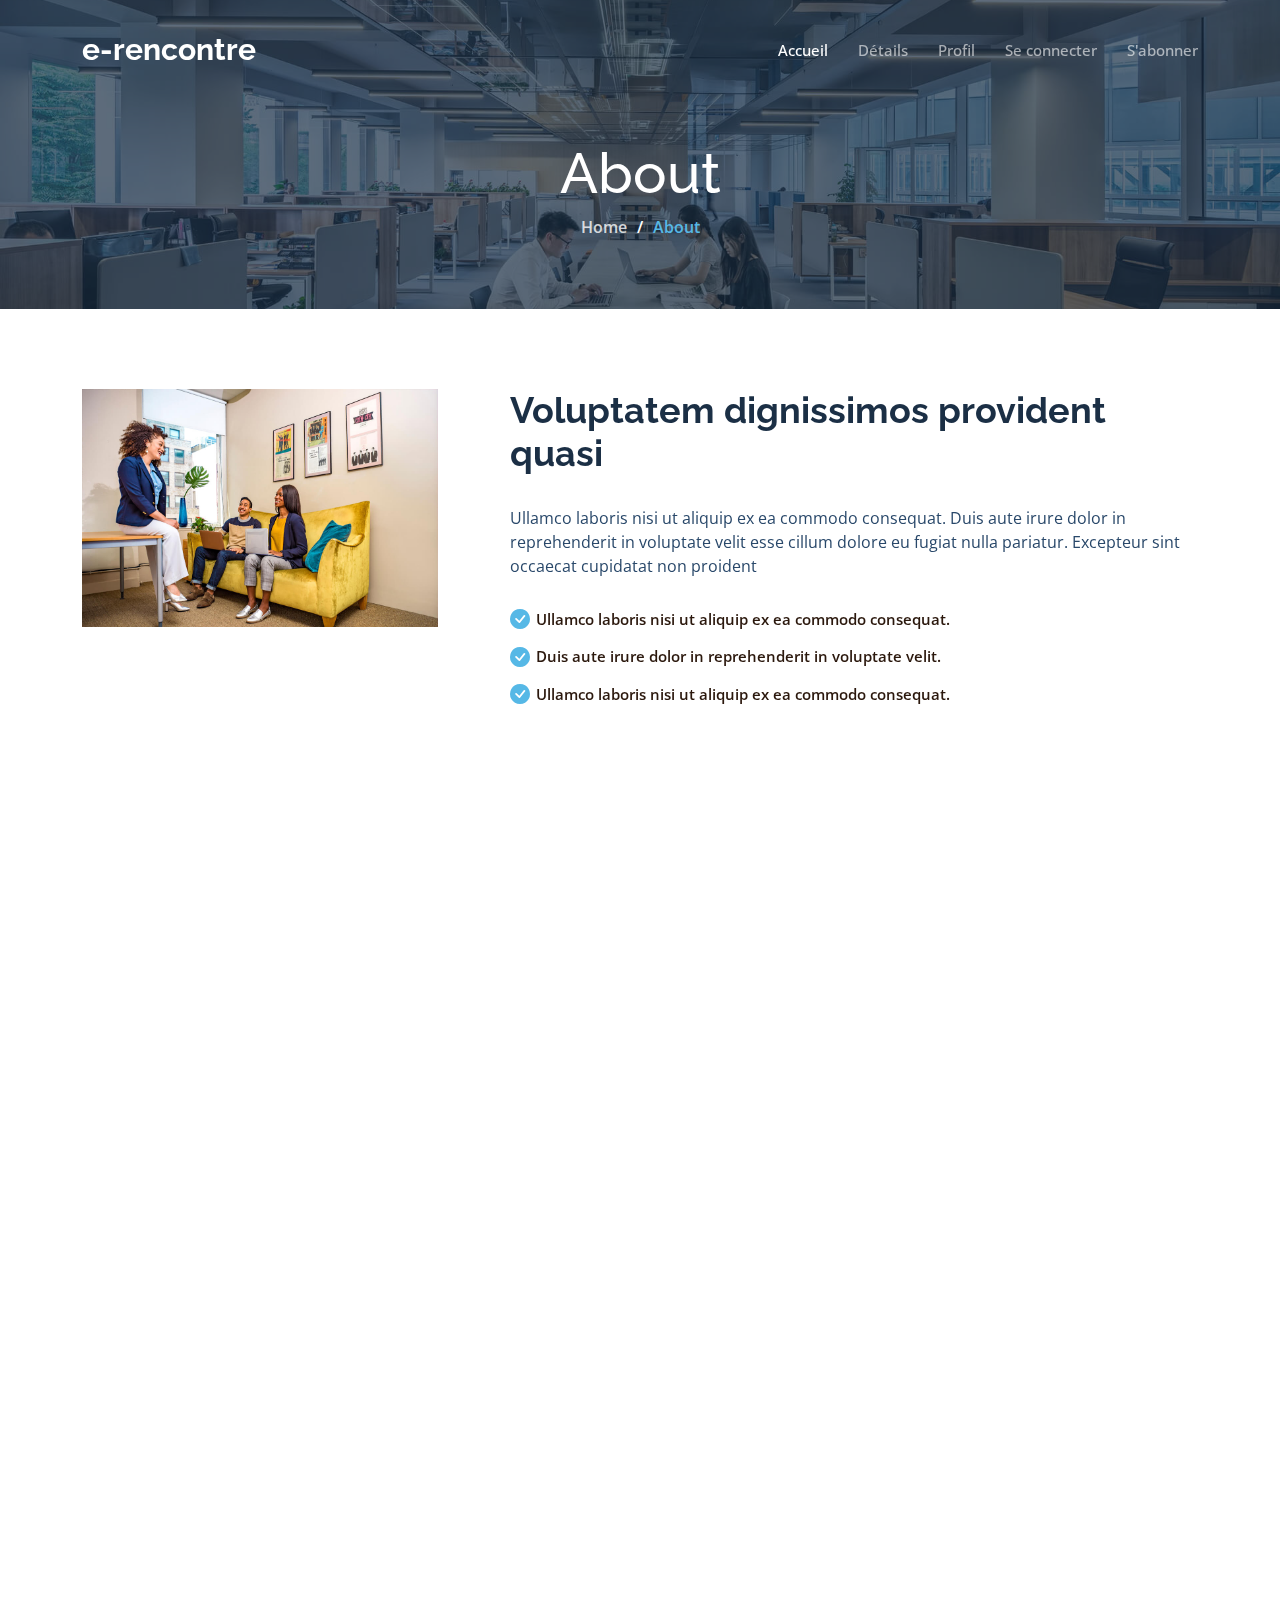
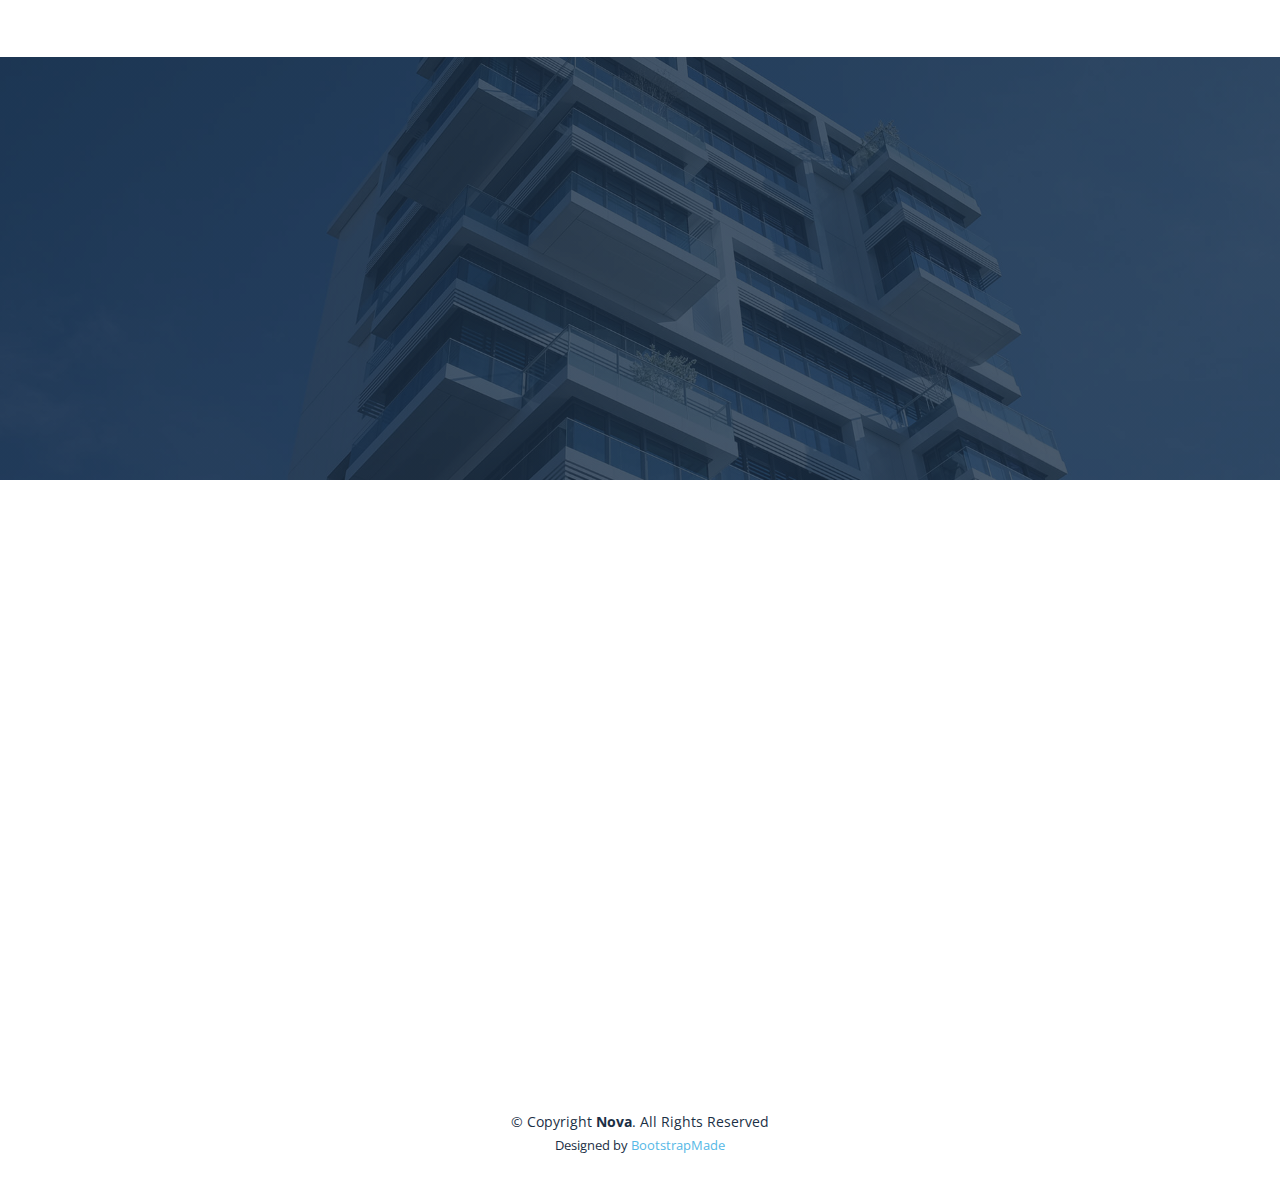
<file: projet_charbel_nahim/details.html>
<!DOCTYPE html>
<html lang="en">

<head>
  <meta charset="utf-8">
  <meta content="width=device-width, initial-scale=1.0" name="viewport">

  <title>Nova Bootstrap Template - About</title>
  <meta content="" name="description">
  <meta content="" name="keywords">

  <!-- Favicons -->
  <link href="assets/img/favicon.png" rel="icon">
  <link href="assets/img/apple-touch-icon.png" rel="apple-touch-icon">

  <!-- Google Fonts -->
  <link rel="preconnect" href="https://fonts.googleapis.com">
  <link rel="preconnect" href="https://fonts.gstatic.com" crossorigin>
  <link href="https://fonts.googleapis.com/css2?family=Open+Sans:ital,wght@0,300;0,400;0,500;0,600;0,700;1,300;1,400;1,600;1,700&family=Montserrat:ital,wght@0,300;0,400;0,500;0,600;0,700;1,300;1,400;1,500;1,600;1,700&family=Raleway:ital,wght@0,300;0,400;0,500;0,600;0,700;1,300;1,400;1,500;1,600;1,700&display=swap" rel="stylesheet">

  <!-- Vendor CSS Files -->
  <link href="assets/vendor/bootstrap/css/bootstrap.min.css" rel="stylesheet">
  <link href="assets/vendor/bootstrap-icons/bootstrap-icons.css" rel="stylesheet">
  <link href="assets/vendor/aos/aos.css" rel="stylesheet">
  <link href="assets/vendor/glightbox/css/glightbox.min.css" rel="stylesheet">
  <link href="assets/vendor/swiper/swiper-bundle.min.css" rel="stylesheet">
  <link href="assets/vendor/remixicon/remixicon.css" rel="stylesheet">

  <!-- Template Main CSS File -->
  <link href="assets/css/main.css" rel="stylesheet">

</head>

<body class="page-about">

  <!-- ======= Header ======= -->
  <header id="header" class="header d-flex align-items-center fixed-top">
    <div class="container-fluid container-xl d-flex align-items-center justify-content-between">

      <a href="index.html" class="logo d-flex align-items-center">
        <!-- Uncomment the line below if you also wish to use an image logo -->
        <!-- <img src="assets/img/logo.png" alt=""> -->
        <h1 class="d-flex align-items-center">e-rencontre</h1>
      </a>

      <i class="mobile-nav-toggle mobile-nav-show bi bi-list"></i>
      <i class="mobile-nav-toggle mobile-nav-hide d-none bi bi-x"></i>

      <nav id="navbar" class="navbar">
        <ul>
          <li><a href="index.html" class="active">Accueil</a></li>
          <li><a href="details.html">Détails</a></li>
          <li><a href="edit_profile.html">Profil</a></li>
          <li><a href="connexion.html">Se connecter</a></li>
          <li><a href="abonnement.html">S'abonner</a></li>
        </ul>
      </nav><!-- .navbar -->

    </div>
  </header><!-- End Header -->



  <main id="main">

    <!-- ======= Breadcrumbs ======= -->
    <div class="breadcrumbs d-flex align-items-center" style="background-image: url('assets/img/about-header.jpg');">
      <div class="container position-relative d-flex flex-column align-items-center">

        <h2>About</h2>
        <ol>
          <li><a href="index.html">Home</a></li>
          <li>About</li>
        </ol>

      </div>
    </div><!-- End Breadcrumbs -->

    <!-- ======= About Section ======= -->
    <section id="about" class="about">
      <div class="container" data-aos="fade-up">

        <div class="row gy-4" data-aos="fade-up">
          <div class="col-lg-4">
            <img src="assets/img/about.jpg" class="img-fluid" alt="">
          </div>
          <div class="col-lg-8">
            <div class="content ps-lg-5">
              <h3>Voluptatem dignissimos provident quasi</h3>
              <p>
                Ullamco laboris nisi ut aliquip ex ea commodo consequat. Duis aute irure dolor in reprehenderit in voluptate
                velit esse cillum dolore eu fugiat nulla pariatur. Excepteur sint occaecat cupidatat non proident
              </p>
              <ul>
                <li><i class="bi bi-check-circle-fill"></i> Ullamco laboris nisi ut aliquip ex ea commodo consequat.</li>
                <li><i class="bi bi-check-circle-fill"></i> Duis aute irure dolor in reprehenderit in voluptate velit.</li>
                <li><i class="bi bi-check-circle-fill"></i> Ullamco laboris nisi ut aliquip ex ea commodo consequat.</li>
              </ul>
            </div>
          </div>
        </div>

      </div>
    </section><!-- End About Section -->

    <!-- ======= Why Choose Us Section ======= -->
    <section id="why-us" class="why-us">
      <div class="container" data-aos="fade-up">

        <div class="section-header">
          <h2>Why Choose Us</h2>

        </div>

        <div class="row g-0" data-aos="fade-up" data-aos-delay="200">

          <div class="col-xl-5 img-bg" style="background-image: url('assets/img/why-us-bg.jpg')"></div>
          <div class="col-xl-7 slides  position-relative">

            <div class="slides-1 swiper">
              <div class="swiper-wrapper">

                <div class="swiper-slide">
                  <div class="item">
                    <h3 class="mb-3">Let's grow your business together</h3>
                    <h4 class="mb-3">Optio reiciendis accusantium iusto architecto at quia minima maiores quidem, dolorum.</h4>
                    <p>Lorem ipsum dolor sit amet consectetur adipisicing elit. Repellendus, ipsam perferendis asperiores explicabo vel tempore velit totam, natus nesciunt accusantium dicta quod quibusdam ipsum maiores nobis non, eum. Ullam reiciendis dignissimos laborum aut, magni voluptatem velit doloribus quas sapiente optio.</p>
                  </div>
                </div><!-- End slide item -->

                <div class="swiper-slide">
                  <div class="item">
                    <h3 class="mb-3">Unde perspiciatis ut repellat dolorem</h3>
                    <h4 class="mb-3">Amet cumque nam sed voluptas doloribus iusto. Dolorem eos aliquam quis.</h4>
                    <p>Dolorem quia fuga consectetur voluptatem. Earum consequatur nulla maxime necessitatibus cum accusamus. Voluptatem dolorem ut numquam dolorum delectus autem veritatis facilis. Et ea ut repellat ea. Facere est dolores fugiat dolor.</p>
                  </div>
                </div><!-- End slide item -->

                <div class="swiper-slide">
                  <div class="item">
                    <h3 class="mb-3">Aliquid non alias minus</h3>
                    <h4 class="mb-3">Necessitatibus voluptatibus explicabo dolores a vitae voluptatum.</h4>
                    <p>Neque voluptates aut. Soluta aut perspiciatis porro deserunt. Voluptate ut itaque velit. Aut consectetur voluptatem aspernatur sequi sit laborum. Voluptas enim dolorum fugiat aut.</p>
                  </div>
                </div><!-- End slide item -->

                <div class="swiper-slide">
                  <div class="item">
                    <h3 class="mb-3">Necessitatibus suscipit non voluptatem quibusdam</h3>
                    <h4 class="mb-3">Tempora quos est ut quia adipisci ut voluptas. Deleniti laborum soluta nihil est. Eum similique neque autem ut.</h4>
                    <p>Ut rerum et autem vel. Et rerum molestiae aut sit vel incidunt sit at voluptatem. Saepe dolorem et sed voluptate impedit. Ad et qui sint at qui animi animi rerum.</p>
                  </div>
                </div><!-- End slide item -->

              </div>
              <div class="swiper-pagination"></div>
            </div>
            <div class="swiper-button-prev"></div>
            <div class="swiper-button-next"></div>
          </div>

        </div>

      </div>
    </section><!-- End Why Choose Us Section -->

    <!-- ======= Call To Action Section ======= -->
    <section id="call-to-action" class="call-to-action">
      <div class="container" data-aos="fade-up">
        <div class="row justify-content-center">
          <div class="col-lg-6 text-center">
            <h3>Ut fugiat aliquam aut non</h3>
            <p>Duis aute irure dolor in reprehenderit in voluptate velit esse cillum dolore eu fugiat nulla pariatur. Excepteur sint occaecat cupidatat non proident.</p>
            <a class="cta-btn" href="#">Call To Action</a>
          </div>
        </div>

      </div>
    </section><!-- End Call To Action Section -->

    <!-- ======= Team Section ======= -->
    <section id="team" class="team">
      <div class="container" data-aos="fade-up">

        <div class="section-header">
          <h2>Our Team</h2>

        </div>

        <div class="row gy-4">

          <div class="col-lg-3 col-md-6" data-aos="fade-up" data-aos-delay="100">
            <div class="team-member">
              <div class="member-img">
                <img src="assets/img/team/team-1.jpg" class="img-fluid" alt="">
                <div class="social">
                  <a href=""><i class="bi bi-twitter"></i></a>
                  <a href=""><i class="bi bi-facebook"></i></a>
                  <a href=""><i class="bi bi-instagram"></i></a>
                  <a href=""><i class="bi bi-linkedin"></i></a>
                </div>
              </div>
              <div class="member-info">
                <h4>Walter White</h4>
                <span>Chief Executive Officer</span>
              </div>
            </div>
          </div><!-- End Team Member -->

          <div class="col-lg-3 col-md-6" data-aos="fade-up" data-aos-delay="200">
            <div class="team-member">
              <div class="member-img">
                <img src="assets/img/team/team-2.jpg" class="img-fluid" alt="">
                <div class="social">
                  <a href=""><i class="bi bi-twitter"></i></a>
                  <a href=""><i class="bi bi-facebook"></i></a>
                  <a href=""><i class="bi bi-instagram"></i></a>
                  <a href=""><i class="bi bi-linkedin"></i></a>
                </div>
              </div>
              <div class="member-info">
                <h4>Sarah Jhonson</h4>
                <span>Product Manager</span>
              </div>
            </div>
          </div><!-- End Team Member -->

          <div class="col-lg-3 col-md-6" data-aos="fade-up" data-aos-delay="300">
            <div class="team-member">
              <div class="member-img">
                <img src="assets/img/team/team-3.jpg" class="img-fluid" alt="">
                <div class="social">
                  <a href=""><i class="bi bi-twitter"></i></a>
                  <a href=""><i class="bi bi-facebook"></i></a>
                  <a href=""><i class="bi bi-instagram"></i></a>
                  <a href=""><i class="bi bi-linkedin"></i></a>
                </div>
              </div>
              <div class="member-info">
                <h4>William Anderson</h4>
                <span>CTO</span>
              </div>
            </div>
          </div><!-- End Team Member -->

          <div class="col-lg-3 col-md-6" data-aos="fade-up" data-aos-delay="400">
            <div class="team-member">
              <div class="member-img">
                <img src="assets/img/team/team-4.jpg" class="img-fluid" alt="">
                <div class="social">
                  <a href=""><i class="bi bi-twitter"></i></a>
                  <a href=""><i class="bi bi-facebook"></i></a>
                  <a href=""><i class="bi bi-instagram"></i></a>
                  <a href=""><i class="bi bi-linkedin"></i></a>
                </div>
              </div>
              <div class="member-info">
                <h4>Amanda Jepson</h4>
                <span>Accountant</span>
              </div>
            </div>
          </div><!-- End Team Member -->

        </div>

      </div>
    </section><!-- End Team Section -->

  </main><!-- End #main -->

   <!-- ======= Footer ======= -->
   <footer id="footer" class="footer">
    <div class="footer-legal">
      <div class="container">
        <div class="copyright">
          &copy; Copyright <strong><span>Nova</span></strong>. All Rights Reserved
        </div>
        <div class="credits">
          <!-- All the links in the footer should remain intact. -->
          <!-- You can delete the links only if you purchased the pro version. -->
          <!-- Licensing information: https://bootstrapmade.com/license/ -->
          <!-- Purchase the pro version with working PHP/AJAX contact form: https://bootstrapmade.com/nova-bootstrap-business-template/ -->
          Designed by <a href="https://bootstrapmade.com/">BootstrapMade</a>
        </div>
      </div>
    </div>
  </footer><!-- End Footer -->
  <!-- End Footer -->
  <a href="#" class="scroll-top d-flex align-items-center justify-content-center"><i class="bi bi-arrow-up-short"></i></a>

  <div id="preloader"></div>

  <!-- Vendor JS Files -->
  <script src="assets/vendor/bootstrap/js/bootstrap.bundle.min.js"></script>
  <script src="assets/vendor/aos/aos.js"></script>
  <script src="assets/vendor/glightbox/js/glightbox.min.js"></script>
  <script src="assets/vendor/swiper/swiper-bundle.min.js"></script>
  <script src="assets/vendor/isotope-layout/isotope.pkgd.min.js"></script>
  <script src="assets/vendor/php-email-form/validate.js"></script>

  <!-- Template Main JS File -->
  <script src="assets/js/main.js"></script>

</body>

</html>
</file>
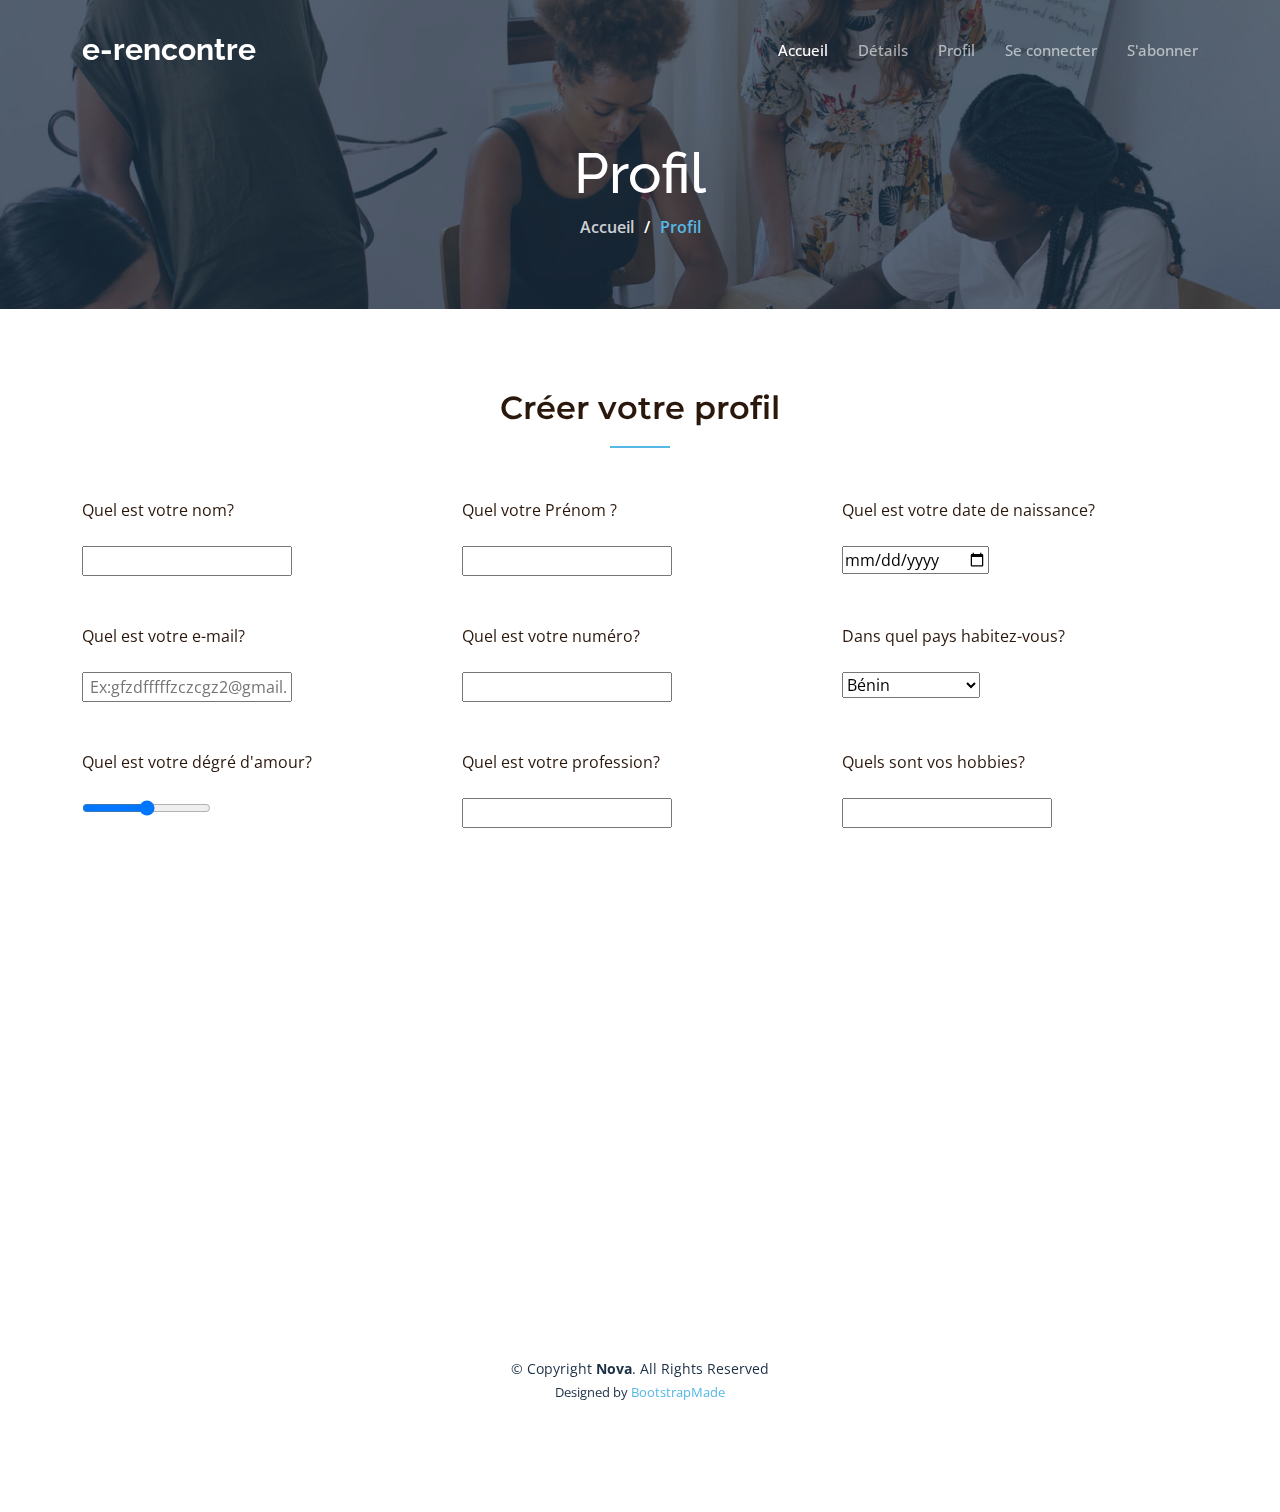
<file: projet_charbel_nahim/edit_profile.html>
<!DOCTYPE html>
<html lang="fr">

<head>
  <meta charset="utf-8">
  <meta content="width=device-width, initial-scale=1.0" name="viewport">

  <title>Profil</title>
  <meta content="" name="description">
  <meta content="" name="keywords">

  <!-- Favicons -->
  <link href="assets/img/favicon.png" rel="icon">
  <link href="assets/img/apple-touch-icon.png" rel="apple-touch-icon">

  <!-- Google Fonts -->
  <link rel="preconnect" href="https://fonts.googleapis.com">
  <link rel="preconnect" href="https://fonts.gstatic.com" crossorigin>
  <link
    href="https://fonts.googleapis.com/css2?family=Open+Sans:ital,wght@0,300;0,400;0,500;0,600;0,700;1,300;1,400;1,600;1,700&family=Montserrat:ital,wght@0,300;0,400;0,500;0,600;0,700;1,300;1,400;1,500;1,600;1,700&family=Raleway:ital,wght@0,300;0,400;0,500;0,600;0,700;1,300;1,400;1,500;1,600;1,700&display=swap"
    rel="stylesheet">

  <!-- Vendor CSS Files -->
  <link href="assets/vendor/bootstrap/css/bootstrap.min.css" rel="stylesheet">
  <link href="assets/vendor/bootstrap-icons/bootstrap-icons.css" rel="stylesheet">
  <link href="assets/vendor/aos/aos.css" rel="stylesheet">
  <link href="assets/vendor/glightbox/css/glightbox.min.css" rel="stylesheet">
  <link href="assets/vendor/swiper/swiper-bundle.min.css" rel="stylesheet">
  <link href="assets/vendor/remixicon/remixicon.css" rel="stylesheet">

  <!-- Template Main CSS File -->
  <link href="assets/css/main.css" rel="stylesheet">

</head>

<body class="page-services">

  <!-- ======= Header ======= -->
  <header id="header" class="header d-flex align-items-center fixed-top">
    <div class="container-fluid container-xl d-flex align-items-center justify-content-between">

      <a href="index.html" class="logo d-flex align-items-center">
        <!-- Uncomment the line below if you also wish to use an image logo -->
        <!-- <img src="assets/img/logo.png" alt=""> -->
        <h1 class="d-flex align-items-center">e-rencontre</h1>
      </a>

      <i class="mobile-nav-toggle mobile-nav-show bi bi-list"></i>
      <i class="mobile-nav-toggle mobile-nav-hide d-none bi bi-x"></i>

      <nav id="navbar" class="navbar">
        <ul>
          <li><a href="index.html" class="active">Accueil</a></li>
          <li><a href="details.html">Détails</a></li>
          <li><a href="edit_profile.html">Profil</a></li>
          <li><a href="connexion.html">Se connecter</a></li>
          <li><a href="abonnement.html">S'abonner</a></li>
        </ul>
      </nav><!-- .navbar -->

    </div>
  </header><!-- End Header -->

  <main id="main">

    <!-- ======= Breadcrumbs ======= -->
    <div class="breadcrumbs d-flex align-items-center" style="background-image: url('assets/img/services-header.jpg');">
      <div class="container position-relative d-flex flex-column align-items-center">

        <h2>Profil</h2>
        <ol>
          <li><a href="index.html">Accueil</a></li>
          <li>Profil</li>
        </ol>

      </div>
    </div><!-- End Breadcrumbs -->

    <!-- ======= Our Services Section ======= -->
    <section id="services-list" class="services-list">
      <div class="container" data-aos="fade-up">

        <div class="section-header">
          <h2>Créer votre profil</h2>

        </div>

        <div class="row gy-5">
          <!-- .............................................Name.............................................................. -->
          <div class="col-lg-4 col-md-6 service-item d-flex" data-aos="fade-up" data-aos-delay="100">
            <div>
              <form class="form">
                <div class="form-group">
                  <label for="Nom">Quel est votre nom?</label><br><br>
                  <input type="text" id="Nom">
                </div>
              </form>
            </div>
          </div>

          <!-- ........................Surname....................................................................... -->
          <div class="col-lg-4 col-md-6 service-item d-flex" data-aos="fade-up" data-aos-delay="200">

            <div>
              <form class="form">
                <div class="form-group">
                  <label for="Prenom">Quel votre Prénom ?</label><br><br>
                  <input type="text" id="Prenom">
                </div>
              </form>
            </div>
          </div>
          <!-- .....................................Date de Naissance................................... -->
          <div class="col-lg-4 col-md-6 service-item d-flex" data-aos="fade-up" data-aos-delay="600">

            <div>
              <form class="form">
                <div class="form-group">
                  <label for="DN">Quel est votre date de naissance?</label><br><br>
                  <input type="date" id="DN">
                </div>
              </form>
            </div>
          </div>

          <!-- .................................................E-mail............................................... -->
          <div class="col-lg-4 col-md-6 service-item d-flex" data-aos="fade-up" data-aos-delay="300">

            <div>
              <form class="form">
                <div class="form-group">
                  <label for="email">Quel est votre e-mail?</label><br><br>
                  <input type="e-mail" id="E-mail" placeholder=" Ex:gfzdfffffzczcgz2@gmail.com">
                </div>
              </form>
            </div>
          </div>
          <!-- ..............................Numéro de Tel.................................................... -->
          <div class="col-lg-4 col-md-6 service-item d-flex" data-aos="fade-up" data-aos-delay="400">

            <div>
              <form class="form">
                <div class="form-group">
                  <label for="Tel">Quel est votre numéro?</label><br><br>
                  <input type="number" id="Tel">
                </div>
              </form>
            </div>
          </div>
          <!-- ..............................Nationalité.................................................... -->
          <div class="col-lg-4 col-md-6 service-item d-flex" data-aos="fade-up" data-aos-delay="400">

            <div>
              <form class="form" methode="post">
                <div class="form-group">
                  <label for="Natinalité">Dans quel pays habitez-vous?</label><br><br>
                  <select name="pays" id="pays">
                    <optgroup label="Afrique">
                      <option value="Bénin">Bénin</option>
                      <option value="Togo">Togo</option>
                      <option value="Sénegal">Senegal</option>
                      <option value="Ghana">Ghana</option>
                      <option value="Maroc">Maroc</option>
                    </optgroup>
                    <optgroup label="Europe">
                      <option value="France">France</option>
                      <option value="Espagne">Espagne</option>
                      <option value="Italie">Italie</option>
                      <option value="Royaume-uni">Royaume-uni</option>
                      <option value="Belgique">Belgique</option>
                    </optgroup>
                    <optgroup label="Asie">
                      <option value="Chine">Chine</option>
                      <option value="Japon">Japon</option>
                    </optgroup>

                  </select>
                </div>
              </form>
            </div>
          </div>
          <!-- ....................................Dégre d'amour........................... -->

          <div class="col-lg-4 col-md-6 service-item d-flex" data-aos="fade-up" data-aos-delay="500">

            <div>
              <form class="form">
                <div class="form-group">
                  <label for="GS"> Quel est votre dégré d'amour?</label><br><br>
                  <input type="range" id="GS">
                </div>
              </form>
            </div>
          </div>
          <!-- ..................................Professsion...................................... -->
          <div class="col-lg-4 col-md-6 service-item d-flex" data-aos="fade-up" data-aos-delay="600">
            <div>
              <form class="form">
                <div class="form-group">
                  <label for="Profession"> Quel est votre profession?</label><br><br>
                  <input type="text" id="Profession">
                </div>
              </form>
            </div>
          </div>
          <!-- ..................................HOBBIES...................................... -->
          <div class="col-lg-4 col-md-6 service-item d-flex" data-aos="fade-up" data-aos-delay="600">
            <div>
              <form class="form">
                <div class="form-group">
                  <label for="HB">Quels sont vos hobbies?</label><br><br>
                  <input type="text" id="HB">
                </div>
              </form>
            </div>
          </div>
          <div>
            <!-- ............................................................................................................................. -->

            <div class="container" data-aos="fade-up">

              <div class="section-header">
                <h2>A propos d votre santé</h2>

              </div>

              <div class="row gy-5">
                <!-- ............................................................................ -->
                <div class="col-lg-4 col-md-6 service-item d-flex" data-aos="fade-up" data-aos-delay="400">
                  <div>
                    <form class="form" methode="post">
                      <div class="form-group">
                        <label for="Natinalité">Quel est votre groupe sanguin ?</label><br><br>
                        <select name="pays" id="pays">
                          <optgroup label="O">
                            <option value="Bénin"></option>
                            <option value="Bénin">O+</option>
                            <option value="Togo">0-</option>
                          </optgroup>
                          <optgroup label="A">
                            <option value="France">A+</option>
                            <option value="Espagne">A-</option>
                          </optgroup>
                          <optgroup label="B">
                            <option value="Chine">B+</option>
                            <option value="Japon">B-</option>
                          </optgroup>
                          <optgroup label="AB">
                            <option value="Chine">AB+</option>
                            <option value="Japon">AB-</option>
                          </optgroup>

                        </select>
                      </div>
                    </form>
                  </div>
                </div>

                <!-- ......................................................................................................... -->
                <div class="col-lg-4 col-md-6 service-item d-flex" data-aos="fade-up" data-aos-delay="400">
                  <div>
                    <form class="form" methode="post">
                      <div class="form-group">
                        <label for="Natinalité">Quel est votre statut drépanocitaire ?</label><br><br>
                        <select name="pays" id="pays">
                          <optgroup label="O">
                            <option value="Bénin"></option>
                            <option value="Bénin">O+</option>
                            <option value="Togo">0-</option>
                          </optgroup>
                          <optgroup label="A">
                            <option value="France">A+</option>
                            <option value="Espagne">A-</option>
                          </optgroup>
                          <optgroup label="B">
                            <option value="Chine">B+</option>
                            <option value="Japon">B-</option>
                          </optgroup>
                          <optgroup label="AB">
                            <option value="Chine">AB+</option>
                            <option value="Japon">AB-</option>
                          </optgroup>

                        </select>
                      </div>
                    </form>
                  </div>
                </div>
                <!-- ..................................................................................................................... -->
                <div class="col-lg-4 col-md-6 service-item d-flex" data-aos="fade-up" data-aos-delay="600">
                  <div>
                    <form class="form">
                      <div>
                        <p>Quel est le résultat votre test pour l'epathite ?</p>
                        <label for="input1">Positif</label><br>
                        <input id="input1" type="radio" name="nom" valeur="oui"><br>
                        <label for="input2">Négatif</label><br>
                        <input id="input2" type="radio" name="nom" value="non"><br>
                      </div>
                    </form>
                  </div>
                </div>
              </div>
              <!-- ............................................................................ -->
              <br><br><br>

              <div class="row gy-5">
                <!-- ......................................................................................................... -->
                <div class="col-lg-4 col-md-6 service-item d-flex" data-aos="fade-up" data-aos-delay="600">
                  <div>
                    <form class="form">
                      <div>
                        <p>Avez vous des maladies Transmisible ?</p>
                        <label for="input1">Oui</label><br>
                        <input id="input1" type="radio"><br>
                        <label for="input2">Non</label><br>
                        <input id="input2" type="radio"><br>
                      </div>
                    </form>
                  </div>
                </div>
                <!-- ..................................................................................................................... -->
                <div class="col-lg-4 col-md-6 service-item d-flex" data-aos="fade-up" data-aos-delay="600">
                  <div>
                    <form class="form">
                      <div>
                        <p>Quel est le résultat votre test pour l'epathite ?</p>
                        <label for="input1">Positif</label><br>
                        <input id="input1" type="radio" name="nom" valeur="oui"><br>
                        <label for="input2">Négatif</label><br>
                        <input id="input2" type="radio" name="nom" value="non"><br>
                      </div>
                    </form>
                  </div>
                </div>
                <!--........................................................................................ ..............................-->
                <div class="col-lg-4 col-md-6 service-item d-flex" data-aos="fade-up" data-aos-delay="600">
                  <div>
                    <form class="form">
                      <div>
                        <p>Quel est le résultat votre test pour l'epathite ?</p>
                        <label for="input1">Positif</label><br>
                        <input id="input1" type="radio" name="nom" valeur="oui"><br>
                        <label for="input2">Négatif</label><br>
                        <input id="input2" type="radio" name="nom" value="non"><br>
                      </div>
                    </form>
                  </div>
                </div>
              </div>

            </div>

            <!-- ======= Footer ======= -->
            <footer id="footer" class="footer">
              <div class="footer-legal">
                <div class="container">
                  <div class="copyright">
                    &copy; Copyright <strong><span>Nova</span></strong>. All Rights Reserved
                  </div>
                  <div class="credits">
                    <!-- All the links in the footer should remain intact. -->
                    <!-- You can delete the links only if you purchased the pro version. -->
                    <!-- Licensing information: https://bootstrapmade.com/license/ -->
                    <!-- Purchase the pro version with working PHP/AJAX contact form: https://bootstrapmade.com/nova-bootstrap-business-template/ -->
                    Designed by <a href="https://bootstrapmade.com/">BootstrapMade</a>
                  </div>
                </div>
              </div>
            </footer><!-- End Footer -->
            <!-- End Footer -->

            <a href="#" class="scroll-top d-flex align-items-center justify-content-center"><i
                class="bi bi-arrow-up-short"></i></a>

            <div id="preloader"></div>

            <!-- Vendor JS Files -->
            <script src="assets/vendor/bootstrap/js/bootstrap.bundle.min.js"></script>
            <script src="assets/vendor/aos/aos.js"></script>
            <script src="assets/vendor/glightbox/js/glightbox.min.js"></script>
            <script src="assets/vendor/swiper/swiper-bundle.min.js"></script>
            <script src="assets/vendor/isotope-layout/isotope.pkgd.min.js"></script>
            <script src="assets/vendor/php-email-form/validate.js"></script>

            <!-- Template Main JS File -->
            <script src="assets/js/main.js"></script>

</body>

</html>
</file>
<file: assets/css/abonnement.css>
#abonner{
    text-align: center;
    margin-top: 70px;
    margin-bottom:20px ;
}



#toggle{
    margin-top: 50px;
    width: 80%;
    height: auto;
    background-color: azure;
    box-shadow: 2px 2px black;
    border-radius: 5px;
    text-align: center;
    margin-left: auto;
    margin-right: auto;
    padding: 50px;
    margin-bottom: 30px;
}

#infos{
    text-align: center;
}

#infos a{
    margin: 15px;
}
</file>
<file: assets/css/main.css>
/**
* Template Name: Nova - v1.1.0
* Template URL: https://bootstrapmade.com/nova-bootstrap-business-template/
* Author: BootstrapMade.com
* License: https://bootstrapmade.com/license/
*/

/*--------------------------------------------------------------
# Set main reusable colors and fonts using CSS variables
# Learn more about CSS variables at https://developer.mozilla.org/en-US/docs/Web/CSS/Using_CSS_custom_properties
--------------------------------------------------------------*/
/* Fonts */
:root {
  --font-default: "Open Sans", system-ui, -apple-system, "Segoe UI", Roboto, "Helvetica Neue", Arial, "Noto Sans", "Liberation Sans", sans-serif, "Apple Color Emoji", "Segoe UI Emoji", "Segoe UI Symbol", "Noto Color Emoji";
  --font-primary: "Montserrat", sans-serif;
  --font-secondary: "Raleway", sans-serif;
}

/* Colors */
:root {
  --color-default: #2b180d;
  --color-primary: #56b8e6;
  --color-secondary: #1b2f45;
}

/* Smooth scroll behavior */
:root {
  scroll-behavior: smooth;
}

/*--------------------------------------------------------------
# General
--------------------------------------------------------------*/
body {
  font-family: var(--font-default);
  color: var(--color-default);
}

a {
  color: var(--color-primary);
  text-decoration: none;
  transition: 0.3s;
}

a:hover {
  color: #82cbed;
  text-decoration: none;
}

h1,
h2,
h3,
h4,
h5,
h6 {
  font-family: var(--font-primary);
}

/*--------------------------------------------------------------
# Sections & Section Header
--------------------------------------------------------------*/
section {
  overflow: hidden;
  padding: 80px 0;
}

.section-header {
  text-align: center;
  padding-bottom: 30px;
}

.section-header h2 {
  font-size: 32px;
  font-weight: 600;
  margin-bottom: 20px;
  padding-bottom: 20px;
  position: relative;
}

.section-header h2:after {
  content: "";
  position: absolute;
  display: block;
  width: 60px;
  height: 2px;
  background: var(--color-primary);
  left: 0;
  right: 0;
  bottom: 0;
  margin: auto;
}

.section-header p {
  margin-bottom: 0;
}

/*--------------------------------------------------------------
# Breadcrumbs
--------------------------------------------------------------*/
.breadcrumbs {
  padding: 140px 0 60px 0;
  min-height: 30vh;
  position: relative;
  background-size: cover;
  background-position: center;
  background-repeat: no-repeat;
}

.breadcrumbs:before {
  content: "";
  background-color: rgba(27, 47, 69, 0.7);
  position: absolute;
  inset: 0;
}

.breadcrumbs h2 {
  font-size: 56px;
  font-weight: 500;
  color: #fff;
  font-family: var(--font-secondary);
}

.breadcrumbs ol {
  display: flex;
  flex-wrap: wrap;
  list-style: none;
  padding: 0 0 10px 0;
  margin: 0;
  font-size: 16px;
  font-weight: 600;
  color: var(--color-primary);
}

.breadcrumbs ol a {
  color: rgba(255, 255, 255, 0.8);
  transition: 0.3s;
}

.breadcrumbs ol a:hover {
  text-decoration: underline;
}

.breadcrumbs ol li+li {
  padding-left: 10px;
}

.breadcrumbs ol li+li::before {
  display: inline-block;
  padding-right: 10px;
  color: #fff;
  content: "/";
}

/*--------------------------------------------------------------
# Scroll top button
--------------------------------------------------------------*/
.scroll-top {
  position: fixed;
  visibility: hidden;
  opacity: 0;
  right: 15px;
  bottom: 15px;
  z-index: 99999;
  background: var(--color-primary);
  width: 40px;
  height: 40px;
  border-radius: 4px;
  transition: all 0.4s;
}

.scroll-top i {
  font-size: 24px;
  color: #fff;
  line-height: 0;
}

.scroll-top:hover {
  background: rgba(86, 184, 230, 0.8);
  color: #fff;
}

.scroll-top.active {
  visibility: visible;
  opacity: 1;
}

/*--------------------------------------------------------------
# Preloader
--------------------------------------------------------------*/
#preloader {
  position: fixed;
  inset: 0;
  z-index: 9999;
  overflow: hidden;
  background: #fff;
  transition: all 0.6s ease-out;
}

#preloader:before {
  content: "";
  position: fixed;
  top: calc(50% - 30px);
  left: calc(50% - 30px);
  border: 6px solid var(--color-primary);
  border-top-color: #fff;
  border-radius: 50%;
  width: 60px;
  height: 60px;
  -webkit-animation: animate-preloader 1s linear infinite;
  animation: animate-preloader 1s linear infinite;
}

@-webkit-keyframes animate-preloader {
  0% {
    transform: rotate(0deg);
  }

  100% {
    transform: rotate(360deg);
  }
}

@keyframes animate-preloader {
  0% {
    transform: rotate(0deg);
  }

  100% {
    transform: rotate(360deg);
  }
}

/*--------------------------------------------------------------
# Disable aos animation delay on mobile devices
--------------------------------------------------------------*/
@media screen and (max-width: 768px) {
  [data-aos-delay] {
    transition-delay: 0 !important;
  }
}

/*--------------------------------------------------------------
# Header
--------------------------------------------------------------*/
.header {
  transition: all 0.5s;
  z-index: 997;
  padding: 24px 0;
}

@media (max-width: 1200px) {
  .header {
    padding: 12px 0;
  }
}

.header.sticked {
  background: rgba(27, 47, 69, 0.9);
  padding: 12px 0;
}

.header .logo img {
  max-height: 40px;
  margin-right: 6px;
}

.header .logo h1 {
  font-size: 30px;
  font-weight: 700;
  color: #fff;
  font-family: var(--font-secondary);
  margin: 0;
}

/*--------------------------------------------------------------
# Desktop Navigation
--------------------------------------------------------------*/
@media (min-width: 1280px) {
  .navbar {
    padding: 0;
  }

  .navbar ul {
    margin: 0;
    padding: 0;
    display: flex;
    list-style: none;
    align-items: center;
  }

  .navbar li {
    position: relative;
  }

  .navbar a,
  .navbar a:focus {
    display: flex;
    align-items: center;
    justify-content: space-between;
    padding: 15px 0 15px 30px;
    font-family: var(--font-default);
    font-size: 15px;
    font-weight: 500;
    color: rgba(255, 255, 255, 0.6);
    white-space: nowrap;
    transition: 0.3s;
  }

  .navbar a i,
  .navbar a:focus i {
    font-size: 12px;
    line-height: 0;
    margin-left: 5px;
  }

  .navbar a:hover,
  .navbar .active,
  .navbar .active:focus,
  .navbar li:hover>a {
    color: #fff;
  }

  .navbar .dropdown ul {
    display: block;
    position: absolute;
    left: 14px;
    top: calc(100% + 30px);
    margin: 0;
    padding: 10px 0;
    z-index: 99;
    opacity: 0;
    visibility: hidden;
    background: #fff;
    box-shadow: 0px 0px 30px rgba(127, 137, 161, 0.25);
    transition: 0.2s;
  }

  .navbar .dropdown ul li {
    min-width: 200px;
  }

  .navbar .dropdown ul a {
    padding: 10px 20px;
    font-size: 15px;
    text-transform: none;
    color: var(--color-secondary);
  }

  .navbar .dropdown ul a i {
    font-size: 12px;
  }

  .navbar .dropdown ul a:hover,
  .navbar .dropdown ul .active:hover,
  .navbar .dropdown ul li:hover>a {
    color: var(--color-primary);
  }

  .navbar .dropdown:hover>ul {
    opacity: 1;
    top: 100%;
    visibility: visible;
  }

  .navbar .dropdown .dropdown ul {
    top: 0;
    left: calc(100% - 30px);
    visibility: hidden;
  }

  .navbar .dropdown .dropdown:hover>ul {
    opacity: 1;
    top: 0;
    left: 100%;
    visibility: visible;
  }
}

@media (min-width: 1280px) and (max-width: 1366px) {
  .navbar .dropdown .dropdown ul {
    left: -90%;
  }

  .navbar .dropdown .dropdown:hover>ul {
    left: -100%;
  }
}

@media (min-width: 1280px) {

  .mobile-nav-show,
  .mobile-nav-hide {
    display: none;
  }
}

/*--------------------------------------------------------------
# Mobile Navigation
--------------------------------------------------------------*/
@media (max-width: 1279px) {
  .navbar {
    position: fixed;
    top: 0;
    right: -100%;
    width: 100%;
    max-width: 400px;
    bottom: 0;
    transition: 0.3s;
    z-index: 9997;
  }

  .navbar ul {
    position: absolute;
    inset: 0;
    padding: 50px 0 10px 0;
    margin: 0;
    background: rgba(27, 47, 69, 0.9);
    overflow-y: auto;
    transition: 0.3s;
    z-index: 9998;
  }

  .navbar a,
  .navbar a:focus {
    display: flex;
    align-items: center;
    justify-content: space-between;
    padding: 10px 20px;
    font-family: var(--font-default);
    font-size: 15px;
    font-weight: 600;
    color: rgba(255, 255, 255, 0.7);
    white-space: nowrap;
    transition: 0.3s;
  }

  .navbar a i,
  .navbar a:focus i {
    font-size: 12px;
    line-height: 0;
    margin-left: 5px;
  }

  .navbar a:hover,
  .navbar .active,
  .navbar .active:focus,
  .navbar li:hover>a {
    color: #fff;
  }

  .navbar .dropdown ul,
  .navbar .dropdown .dropdown ul {
    position: static;
    display: none;
    padding: 10px 0;
    margin: 10px 20px;
    background-color: rgba(20, 35, 51, 0.6);
  }

  .navbar .dropdown>.dropdown-active,
  .navbar .dropdown .dropdown>.dropdown-active {
    display: block;
  }

  .mobile-nav-show {
    color: rgba(255, 255, 255, 0.9);
    font-size: 28px;
    cursor: pointer;
    line-height: 0;
    transition: 0.5s;
  }

  .mobile-nav-hide {
    color: rgba(255, 255, 255, 0.9);
    font-size: 32px;
    cursor: pointer;
    line-height: 0;
    transition: 0.5s;
    position: fixed;
    right: 15px;
    top: 15px;
    z-index: 9999;
  }

  .mobile-nav-active {
    overflow: hidden;
  }

  .mobile-nav-active .navbar {
    right: 0;
  }

  .mobile-nav-active .navbar:before {
    content: "";
    position: fixed;
    inset: 0;
    background: rgba(27, 47, 69, 0.7);
    z-index: 9996;
  }
}

/*--------------------------------------------------------------
# Hero Section
--------------------------------------------------------------*/
.hero {
  width: 100%;
  min-height: 100vh;
  background: url("../img/hero-bg.jpg") top center;
  background-size: cover;
  position: relative;
  padding: 120px 0;
  z-index: 3;
}

@media (min-width: 1034px) {
  .hero:after {
    position: absolute;
    content: "";
    width: 40%;
    background: var(--color-secondary);
    top: 0;
    bottom: 0;
  }
}

.hero:before {
  position: absolute;
  content: "";
  background: rgba(27, 47, 69, 0.6);
  inset: 0;
}

@media (max-width: 1034px) {
  .hero:before {
    background: rgba(27, 47, 69, 0.7);
  }
}

.hero .container {
  z-index: 1;
}

@media (min-width: 1365px) {
  .hero {
    background-attachment: fixed;
  }
}

.hero h2 {
  margin: 0;
  font-size: 48px;
  font-weight: 700;
  line-height: 1.2;
  color: #fff;
  font-family: var(--font-secondary);
}

.hero blockquote {
  color: #fff;
  padding-left: 20px;
  font-size: 15px;
  font-family: var(--font-default);
  border-left: 2px solid var(--color-primary);
  margin: 40px 0;
}

.hero .btn-get-started {
  font-family: var(--font-secondary);
  font-weight: 500;
  font-size: 15px;
  letter-spacing: 1px;
  display: inline-block;
  padding: 12px 30px;
  border-radius: 50px;
  transition: 0.5s;
  color: #fff;
  background: var(--color-primary);
}

.hero .btn-get-started:hover {
  background: rgba(86, 184, 230, 0.8);
}

.hero .btn-watch-video {
  font-size: 16px;
  transition: 0.5s;
  margin-left: 25px;
  color: rgba(255, 255, 255, 0.7);
  font-weight: 600;
}

.hero .btn-watch-video i {
  color: var(--color-primary);
  font-size: 32px;
  transition: 0.3s;
  line-height: 0;
  margin-right: 8px;
}

.hero .btn-watch-video:hover {
  color: #fff;
}

.hero .btn-watch-video:hover i {
  color: #82cbed;
}

@media (max-width: 640px) {
  .hero h2 {
    font-size: 36px;
    line-height: 1;
  }

  .hero .btn-get-started,
  .hero .btn-watch-video {
    font-size: 13px;
  }
}

/*--------------------------------------------------------------
# Why Choose Us Section
--------------------------------------------------------------*/
.why-us {
  padding-bottom: 0;
}

.why-us .img-bg {
  min-height: 500px;
  background-size: cover;
}

.why-us .slides {
  background-color: #f7f9fc;
}

.why-us h3 {
  font-size: 24px;
  font-weight: 700;
  color: var(--color-secondary);
}

.why-us h4 {
  font-size: 18px;
  font-weight: 400;
  color: #29486a;
  font-family: var(--font-secondary);
}

.why-us .swiper {
  margin: 140px 140px 120px 140px;
  overflow: hidden;
}

.why-us .swiper-button-prev:after,
.why-us .swiper-button-next:after {
  font-size: 24px;
  color: var(--color-secondary);
}

.why-us .swiper-button-prev {
  left: 80px;
}

.why-us .swiper-button-next {
  right: 80px;
}

.why-us .swiper-pagination {
  margin-top: 30px;
  position: relative;
}

.why-us .swiper-pagination .swiper-pagination-bullet {
  background-color: var(--color-secondary);
}

.why-us .swiper-pagination .swiper-pagination-bullet-active {
  background-color: var(--color-primary);
}

@media (max-width: 1200px) {
  .why-us .swiper {
    margin: 60px 60px 40px 60px;
  }

  .why-us .swiper-button-prev,
  .why-us .swiper-button-next {
    display: none;
  }
}

@media (max-width: 575px) {
  .why-us .swiper {
    margin: 40px 40px 20px 40px;
  }
}

.page-about .why-us {
  padding: 0 0 80px 0;
}

/*--------------------------------------------------------------
# About Section
--------------------------------------------------------------*/
.about .content h3 {
  font-weight: 700;
  font-size: 36px;
  font-family: var(--font-secondary);
  color: var(--color-secondary);
}

.about .content p {
  margin: 30px 0;
  color: #29486a;
}

.about .content ul {
  list-style: none;
  padding: 0;
}

.about .content ul li {
  padding: 0 0 15px 26px;
  position: relative;
  font-size: 15px;
  font-weight: 600;
}

.about .content ul i {
  position: absolute;
  font-size: 20px;
  left: 0;
  top: -3px;
  color: var(--color-primary);
}

/*--------------------------------------------------------------
# Services List Section
--------------------------------------------------------------*/
.services-list .service-item {
  position: relative;
}

.services-list .service-item .icon i {
  font-size: 32px;
  line-height: 0;
  margin-right: 20px;
  color: #38618e;
}

.services-list .service-item .title {
  font-weight: 700;
  margin-bottom: 5px;
  font-size: 18px;
}

.services-list .service-item .title a {
  color: var(--color-secondary);
}

.services-list .service-item .title a:hover {
  color: #38618e;
}

.services-list .service-item .description {
  line-height: 24px;
  font-size: 14px;
}

/*--------------------------------------------------------------
# Call To Action Section
--------------------------------------------------------------*/
.call-to-action {
  background: linear-gradient(rgba(27, 47, 69, 0.8), rgba(27, 47, 69, 0.8)), url("../img/cta-bg.jpg") center center;
  background-size: cover;
  padding: 100px 0;
}

@media (min-width: 1365px) {
  .call-to-action {
    background-attachment: fixed;
  }
}

.call-to-action h3 {
  color: #fff;
  font-size: 28px;
  margin-bottom: 25px;
  font-weight: 700;
}

.call-to-action p {
  color: #fff;
  margin-bottom: 25px;
}

.call-to-action .cta-btn {
  font-family: var(--font-default);
  font-weight: 500;
  font-size: 16px;
  letter-spacing: 1px;
  display: inline-block;
  padding: 12px 40px;
  border-radius: 50px;
  transition: 0.5s;
  margin: 10px;
  color: #fff;
  background: #2aa5df;
}

.call-to-action .cta-btn:hover {
  background: var(--color-primary);
}

/*--------------------------------------------------------------
# Features Section
--------------------------------------------------------------*/
.features {
  padding-bottom: 0;
}

.features h3 {
  color: var(--color-secondary);
  font-size: 32px;
  font-weight: 700;
  margin-bottom: 30px;
}

.features .icon-list i {
  margin-right: 10px;
  font-size: 24px;
  line-height: 1.2;
}

.features .icon-list span {
  font-size: 18px;
  color: #29486a;
}

.features .phone-wrap {
  position: absolute;
  right: 0;
}

@media (max-width: 768px) {
  .features .phone-wrap {
    position: relative;
  }
}

.features .phone-wrap img {
  width: 340px;
}

@media (max-width: 992px) {
  .features .phone-wrap img {
    margin-top: 30px;
  }
}

@media (max-width: 768px) {
  .features .phone-wrap img {
    width: 100%;
  }
}

.features .details {
  margin-top: 80px;
  padding: 120px 0;
  background-color: #f7f9fc;
}

.features .details h4 {
  color: var(--color-secondary);
  font-size: 32px;
  font-weight: 700;
  margin-bottom: 20px;
}

.features .details p {
  margin-bottom: 20px;
  font-size: 15px;
}

.features .details .btn-get-started {
  font-family: var(--font-primary);
  display: inline-block;
  font-weight: 500;
  font-size: 15px;
  letter-spacing: 1px;
  padding: 10px 32px;
  border-radius: 50px;
  transition: 0.5s;
  background-color: var(--color-primary);
  color: #fff;
}

.features .details .btn-get-started:hover {
  background: #2aa5df;
}

/*--------------------------------------------------------------
# Recent Blog Posts Section
--------------------------------------------------------------*/
.recent-posts .post-box {
  transition: 0.3s;
  height: 100%;
  overflow: hidden;
  position: relative;
  display: flex;
  flex-direction: column;
}

.recent-posts .post-box .post-img {
  overflow: hidden;
  position: relative;
}

.recent-posts .post-box .post-img img {
  transition: 0.5s;
}

.recent-posts .post-box .meta {
  margin-top: 15px;
}

.recent-posts .post-box .meta .post-date {
  font-size: 15px;
  font-weight: 400;
  color: var(--color-primary);
}

.recent-posts .post-box .meta .post-author {
  font-size: 15px;
  font-weight: 400;
  color: var(--color-secondary);
}

.recent-posts .post-box .post-title {
  font-size: 18px;
  color: var(--color-secondary);
  font-weight: 700;
  margin: 15px 0 0 0;
  position: relative;
  transition: 0.3s;
}

.recent-posts .post-box p {
  margin: 15px 0 0 0;
  color: rgba(27, 47, 69, 0.7);
}

.recent-posts .post-box .readmore {
  display: flex;
  align-items: center;
  font-weight: 600;
  line-height: 1;
  transition: 0.3s;
  margin-top: 15px;
}

.recent-posts .post-box .readmore i {
  line-height: 0;
  margin-left: 4px;
  font-size: 18px;
}

.recent-posts .post-box:hover .post-title {
  color: var(--color-primary);
}

.recent-posts .post-box:hover .post-img img {
  transform: scale(1.1);
}

/*--------------------------------------------------------------
# Team Section
--------------------------------------------------------------*/
.team .team-member {
  overflow: hidden;
  background: #fff;
}

.team .team-member .member-img {
  position: relative;
  overflow: hidden;
}

.team .team-member .social {
  position: absolute;
  left: 0;
  bottom: 0;
  right: 0;
  height: 40px;
  opacity: 0;
  transition: ease-in-out 0.3s;
  background: rgba(255, 255, 255, 0.85);
  display: flex;
  align-items: center;
  justify-content: center;
}

.team .team-member .social a {
  transition: color 0.3s;
  color: #31547c;
  margin: 0 10px;
  display: inline-flex;
  align-items: center;
  justify-content: center;
}

.team .team-member .social a i {
  line-height: 0;
}

.team .team-member .social a:hover {
  color: var(--color-primary);
}

.team .team-member .social i {
  font-size: 18px;
  margin: 0 2px;
}

.team .team-member .member-info {
  padding: 25px 15px 0 15px;
  text-align: center;
}

.team .team-member .member-info h4 {
  font-weight: 700;
  margin-bottom: 5px;
  font-size: 18px;
  color: var(--color-secondary);
}

.team .team-member .member-info span {
  display: block;
  font-size: 13px;
  font-weight: 400;
  color: #6c757d;
}

.team .team-member .member-info p {
  font-style: italic;
  font-size: 14px;
  line-height: 26px;
  color: #6c757d;
}

.team .team-member:hover .social {
  opacity: 1;
}

/*--------------------------------------------------------------
# Services Cards Section
--------------------------------------------------------------*/
.services-cards {
  background: #f7f9fc;
}

.services-cards .card-item {
  border: 1px solid rgba(27, 47, 69, 0.1);
  background: #fff;
  position: relative;
  border-radius: 0;
}

.services-cards .card-item .card-bg {
  min-height: 300px;
  background-size: cover;
  background-repeat: no-repeat;
}

.services-cards .card-item .card-body {
  padding: 30px;
}

.services-cards .card-item h4 {
  font-weight: 700;
  font-size: 20px;
  margin-bottom: 15px;
  color: var(--color-secondary);
}

.services-cards .card-item p {
  color: var(--color-secondary);
  margin: 0;
}

/*--------------------------------------------------------------
# Testimonials Section
--------------------------------------------------------------*/
.testimonials .testimonial-item {
  box-sizing: content-box;
  padding: 30px;
  margin: 40px 30px;
  box-shadow: 0px 0 20px rgba(27, 47, 69, 0.1);
  background: #fff;
  min-height: 320px;
  display: flex;
  flex-direction: column;
  text-align: center;
  transition: 0.3s;
}

.testimonials .testimonial-item .stars {
  margin-bottom: 15px;
}

.testimonials .testimonial-item .stars i {
  color: #ffc107;
  margin: 0 1px;
}

.testimonials .testimonial-item .testimonial-img {
  width: 90px;
  border-radius: 50%;
  border: 4px solid #fff;
  margin: 0 auto;
}

.testimonials .testimonial-item h3 {
  font-size: 18px;
  font-weight: bold;
  margin: 10px 0 5px 0;
  color: #111;
}

.testimonials .testimonial-item h4 {
  font-size: 14px;
  color: #999;
  margin: 0;
}

.testimonials .testimonial-item p {
  font-style: italic;
  margin: 0 auto 15px auto;
}

.testimonials .swiper-pagination {
  margin-top: 20px;
  position: relative;
}

.testimonials .swiper-pagination .swiper-pagination-bullet {
  width: 10px;
  height: 10px;
  background-color: #e8eff6;
  opacity: 1;
}

.testimonials .swiper-pagination .swiper-pagination-bullet-active {
  background-color: var(--color-primary);
}

.testimonials .swiper-slide {
  opacity: 0.3;
}

@media (max-width: 1199px) {
  .testimonials .swiper-slide-active {
    opacity: 1;
  }

  .testimonials .swiper-pagination {
    margin-top: 0;
  }

  .testimonials .testimonial-item {
    margin: 40px 20px;
  }
}

@media (min-width: 1200px) {
  .testimonials .swiper-slide-next {
    opacity: 1;
    transform: scale(1.12);
  }
}

/*--------------------------------------------------------------
# Portfolio Section
--------------------------------------------------------------*/
.portfolio .portfolio-flters {
  padding: 0;
  margin: 0 auto 30px auto;
  list-style: none;
  text-align: center;
}

.portfolio .portfolio-flters li {
  color: var(--color-secondary);
  cursor: pointer;
  display: inline-block;
  padding: 0;
  font-size: 18px;
  font-weight: 400;
  margin: 0 10px;
  line-height: 1;
  margin-bottom: 5px;
  transition: all 0.3s ease-in-out;
}

.portfolio .portfolio-flters li:hover,
.portfolio .portfolio-flters li.filter-active {
  color: var(--color-primary);
}

.portfolio .portfolio-flters li:first-child {
  margin-left: 0;
}

.portfolio .portfolio-flters li:last-child {
  margin-right: 0;
}

@media (max-width: 575px) {
  .portfolio .portfolio-flters li {
    font-size: 14px;
    margin: 0 5px;
  }
}

.portfolio .portfolio-item {
  position: relative;
}

.portfolio .portfolio-item .portfolio-info {
  opacity: 0;
  position: absolute;
  left: 30px;
  right: 30px;
  bottom: 0;
  z-index: 3;
  transition: all ease-in-out 0.3s;
  background: rgba(255, 255, 255, 0.9);
  padding: 15px;
}

.portfolio .portfolio-item .portfolio-info h4 {
  font-size: 18px;
  font-weight: 600;
  color: var(--color-default);
  padding-right: 50px;
}

.portfolio .portfolio-item .portfolio-info p {
  color: #6c757d;
  font-size: 14px;
  margin-bottom: 0;
  padding-right: 50px;
}

.portfolio .portfolio-item .portfolio-info .preview-link,
.portfolio .portfolio-item .portfolio-info .details-link {
  position: absolute;
  right: 50px;
  font-size: 24px;
  top: calc(50% - 14px);
  color: rgba(27, 47, 69, 0.7);
  transition: 0.3s;
  line-height: 0;
}

.portfolio .portfolio-item .portfolio-info .preview-link:hover,
.portfolio .portfolio-item .portfolio-info .details-link:hover {
  color: var(--color-primary);
}

.portfolio .portfolio-item .portfolio-info .details-link {
  right: 14px;
  font-size: 28px;
}

.portfolio .portfolio-item:hover .portfolio-info {
  opacity: 1;
  bottom: 20px;
}

/*--------------------------------------------------------------
# Portfolio Details
--------------------------------------------------------------*/
.portfolio-details .portfolio-details-slider img {
  width: 100%;
}

.portfolio-details .portfolio-details-slider .swiper-pagination {
  margin-top: 20px;
  position: relative;
}

.portfolio-details .portfolio-details-slider .swiper-pagination .swiper-pagination-bullet {
  width: 12px;
  height: 12px;
  background-color: #fff;
  opacity: 1;
  border: 1px solid var(--color-primary);
}

.portfolio-details .portfolio-details-slider .swiper-pagination .swiper-pagination-bullet-active {
  background-color: var(--color-primary);
}

.portfolio-details .portfolio-info {
  padding: 30px;
  box-shadow: 0px 0 30px rgba(27, 47, 69, 0.1);
}

.portfolio-details .portfolio-info h3 {
  font-size: 22px;
  font-weight: 700;
  margin-bottom: 20px;
  padding-bottom: 20px;
  border-bottom: 1px solid #d6e2ef;
}

.portfolio-details .portfolio-info ul {
  list-style: none;
  padding: 0;
  font-size: 15px;
}

.portfolio-details .portfolio-info ul li+li {
  margin-top: 10px;
}

.portfolio-details .portfolio-description {
  padding-top: 30px;
}

.portfolio-details .portfolio-description h2 {
  font-size: 26px;
  font-weight: 700;
  margin-bottom: 20px;
  color: var(--color-secondary);
}

.portfolio-details .portfolio-description p {
  padding: 0;
}

/*--------------------------------------------------------------
# Contact Section
--------------------------------------------------------------*/
.contact {
  background: url("../img/contact-bg.png") left top no-repeat;
  background-size: contain;
  position: relative;
}

@media (max-width: 640px) {
  .contact {
    background-position: center 50px;
  }
}

.contact:before {
  content: "";
  background: rgba(255, 255, 255, 0.7);
  position: absolute;
  bottom: 0;
  top: 0;
  left: 0;
  right: 0;
}

.contact .info-item+.info-item {
  margin-top: 40px;
}

.contact .info-item i {
  font-size: 20px;
  background: var(--color-primary);
  color: #fff;
  width: 44px;
  height: 44px;
  display: flex;
  justify-content: center;
  align-items: center;
  border-radius: 50px;
  transition: all 0.3s ease-in-out;
  margin-right: 15px;
}

.contact .info-item h4 {
  padding: 0;
  font-size: 20px;
  font-weight: 700;
  margin-bottom: 5px;
  color: #1c88ba;
}

.contact .info-item p {
  padding: 0;
  margin-bottom: 0;
  font-size: 14px;
}

.contact .php-email-form {
  width: 100%;
}

.contact .php-email-form .form-group {
  padding-bottom: 8px;
}

.contact .php-email-form .error-message {
  display: none;
  color: #fff;
  background: #df1529;
  text-align: left;
  padding: 15px;
  font-weight: 600;
}

.contact .php-email-form .error-message br+br {
  margin-top: 25px;
}

.contact .php-email-form .sent-message {
  display: none;
  color: #fff;
  background: #059652;
  text-align: center;
  padding: 15px;
  font-weight: 600;
}

.contact .php-email-form .loading {
  display: none;
  background: #fff;
  text-align: center;
  padding: 15px;
}

.contact .php-email-form .loading:before {
  content: "";
  display: inline-block;
  border-radius: 50%;
  width: 24px;
  height: 24px;
  margin: 0 10px -6px 0;
  border: 3px solid #059652;
  border-top-color: #fff;
  -webkit-animation: animate-loading 1s linear infinite;
  animation: animate-loading 1s linear infinite;
}

.contact .php-email-form input,
.contact .php-email-form textarea {
  border-radius: 0;
  box-shadow: none;
  font-size: 14px;
  padding: 12px 15px;
}

.contact .php-email-form input:focus,
.contact .php-email-form textarea:focus {
  border-color: var(--color-primary);
}

.contact .php-email-form textarea {
  padding: 10px 12px;
}

.contact .php-email-form button[type=submit] {
  background: #1f98d1;
  border: 0;
  padding: 12px 40px;
  color: #fff;
  transition: 0.4s;
}

.contact .php-email-form button[type=submit]:hover {
  background: var(--color-primary);
}

@-webkit-keyframes animate-loading {
  0% {
    transform: rotate(0deg);
  }

  100% {
    transform: rotate(360deg);
  }
}

@keyframes animate-loading {
  0% {
    transform: rotate(0deg);
  }

  100% {
    transform: rotate(360deg);
  }
}

/*--------------------------------------------------------------
# Blog Stylings
--------------------------------------------------------------*/
/*--------------------------------------------------------------
# Blog Home Posts List
--------------------------------------------------------------*/
.blog .posts-list article {
  height: 100%;
  border-bottom: 1px solid #d6e2ef;
  padding-bottom: 30px;
}

.blog .posts-list article+article {
  margin-top: 60px;
}

.blog .posts-list .post-img {
  max-height: 240px;
  overflow: hidden;
}

.blog .posts-list .title {
  font-size: 20px;
  font-weight: 600;
  padding: 0;
  margin: 20px 0 0 0;
}

.blog .posts-list .title a {
  color: var(--color-secondary);
  transition: 0.3s;
}

.blog .posts-list .title a:hover {
  color: var(--color-primary);
}

.blog .posts-list .meta-top {
  margin-top: 20px;
  color: #467ab3;
}

.blog .posts-list .meta-top ul {
  display: flex;
  flex-wrap: wrap;
  list-style: none;
  align-items: center;
  padding: 0;
  margin: 0;
}

.blog .posts-list .meta-top ul li+li {
  padding-left: 20px;
}

.blog .posts-list .meta-top i {
  font-size: 16px;
  margin-right: 8px;
  line-height: 0;
  color: rgba(86, 184, 230, 0.8);
}

.blog .posts-list .meta-top a {
  color: #467ab3;
  font-size: 14px;
  display: inline-block;
  line-height: 1;
}

.blog .posts-list .content {
  margin-top: 20px;
}

.blog .posts-list .read-more a {
  display: inline-block;
  color: #1f98d1;
  transition: 0.3s;
  font-size: 15px;
  font-weight: 500;
}

.blog .posts-list .read-more a:hover {
  color: var(--color-primary);
}

/*--------------------------------------------------------------
# Blog Details Page
--------------------------------------------------------------*/
.blog .blog-details {
  box-shadow: 0 4px 16px rgba(0, 0, 0, 0.1);
  padding: 30px;
}

.blog .blog-details .post-img {
  margin: -30px -30px 20px -30px;
  overflow: hidden;
}

.blog .blog-details .title {
  font-size: 28px;
  font-weight: 700;
  padding: 0;
  margin: 20px 0 0 0;
  color: var(--color-secondary);
}

.blog .blog-details .content {
  margin-top: 20px;
}

.blog .blog-details .content h3 {
  font-size: 22px;
  margin-top: 30px;
  font-weight: bold;
}

.blog .blog-details .content blockquote {
  overflow: hidden;
  background-color: rgba(27, 47, 69, 0.06);
  padding: 60px;
  position: relative;
  text-align: center;
  margin: 20px 0;
}

.blog .blog-details .content blockquote p {
  color: var(--color-default);
  line-height: 1.6;
  margin-bottom: 0;
  font-style: italic;
  font-weight: 500;
  font-size: 22px;
}

.blog .blog-details .content blockquote:after {
  content: "";
  position: absolute;
  left: 0;
  top: 0;
  bottom: 0;
  width: 3px;
  background-color: var(--color-secondary);
  margin-top: 20px;
  margin-bottom: 20px;
}

.blog .blog-details .meta-top {
  margin-top: 20px;
  color: var(--color-gray);
}

.blog .blog-details .meta-top ul {
  display: flex;
  flex-wrap: wrap;
  list-style: none;
  align-items: center;
  padding: 0;
  margin: 0;
}

.blog .blog-details .meta-top ul li+li {
  padding-left: 20px;
}

.blog .blog-details .meta-top i {
  font-size: 16px;
  margin-right: 8px;
  line-height: 0;
  color: rgba(86, 184, 230, 0.8);
}

.blog .blog-details .meta-top a {
  color: var(--color-gray);
  font-size: 14px;
  display: inline-block;
  line-height: 1;
}

.blog .blog-details .meta-bottom {
  padding-top: 10px;
  border-top: 1px solid rgba(27, 47, 69, 0.15);
}

.blog .blog-details .meta-bottom i {
  color: #38618e;
  display: inline;
}

.blog .blog-details .meta-bottom a {
  color: rgba(27, 47, 69, 0.8);
  transition: 0.3s;
}

.blog .blog-details .meta-bottom a:hover {
  color: var(--color-primary);
}

.blog .blog-details .meta-bottom .cats {
  list-style: none;
  display: inline;
  padding: 0 20px 0 0;
  font-size: 14px;
}

.blog .blog-details .meta-bottom .cats li {
  display: inline-block;
}

.blog .blog-details .meta-bottom .tags {
  list-style: none;
  display: inline;
  padding: 0;
  font-size: 14px;
}

.blog .blog-details .meta-bottom .tags li {
  display: inline-block;
}

.blog .blog-details .meta-bottom .tags li+li::before {
  padding-right: 6px;
  color: var(--color-default);
  content: ",";
}

.blog .blog-details .meta-bottom .share {
  font-size: 16px;
}

.blog .blog-details .meta-bottom .share i {
  padding-left: 5px;
}

.blog .post-author {
  padding: 20px;
  margin-top: 30px;
  box-shadow: 0 4px 16px rgba(0, 0, 0, 0.1);
}

.blog .post-author img {
  max-width: 120px;
  margin-right: 20px;
}

.blog .post-author h4 {
  font-weight: 600;
  font-size: 22px;
  margin-bottom: 0px;
  padding: 0;
  color: var(--color-secondary);
}

.blog .post-author .social-links {
  margin: 0 10px 10px 0;
}

.blog .post-author .social-links a {
  color: rgba(27, 47, 69, 0.5);
  margin-right: 5px;
}

.blog .post-author p {
  font-style: italic;
  color: rgba(var(--color-gray-rgb), 0.8);
  margin-bottom: 0;
}

/*--------------------------------------------------------------
# Blog Sidebar
--------------------------------------------------------------*/
.blog .sidebar .sidebar-title {
  font-size: 22px;
  font-weight: 400;
  padding: 0;
  margin: 0;
  color: var(--color-secondary);
}

.blog .sidebar .sidebar-item+.sidebar-item {
  margin-top: 40px;
}

.blog .sidebar .search-form form {
  background: #fff;
  border: 1px solid rgba(27, 47, 69, 0.2);
  padding: 3px 10px;
  position: relative;
}

.blog .sidebar .search-form form input[type=text] {
  border: 0;
  padding: 4px;
  border-radius: 4px;
  width: calc(100% - 40px);
}

.blog .sidebar .search-form form input[type=text]:focus {
  outline: none;
}

.blog .sidebar .search-form form button {
  position: absolute;
  top: 0;
  right: 0;
  bottom: 0;
  border: 0;
  background: none;
  font-size: 16px;
  padding: 0 15px;
  margin: -1px;
  background: var(--color-primary);
  color: #fff;
  transition: 0.3s;
  border-radius: 0 4px 4px 0;
  line-height: 0;
}

.blog .sidebar .search-form form button i {
  line-height: 0;
}

.blog .sidebar .search-form form button:hover {
  background: rgba(86, 184, 230, 0.8);
}

.blog .sidebar .categories ul {
  list-style: none;
  padding: 0;
}

.blog .sidebar .categories ul li+li {
  padding-top: 10px;
}

.blog .sidebar .categories ul a {
  color: var(--color-secondary);
  font-size: 15px;
}

.blog .sidebar .categories ul a:hover {
  color: var(--color-default);
}

.blog .sidebar .categories ul a span {
  padding-left: 5px;
  color: rgba(var(--color-default-rgb), 0.4);
  font-size: 14px;
}

.blog .sidebar .recent-posts .post-item {
  display: flex;
  box-shadow: 0px 0 15px rgba(0, 0, 0, 0.08);
  padding: 20px;
}

.blog .sidebar .recent-posts .post-item+.post-item {
  margin-top: 15px;
}

.blog .sidebar .recent-posts img {
  width: 80px;
  margin-right: 15px;
}

.blog .sidebar .recent-posts h4 {
  font-size: 18px;
  font-weight: 400;
}

.blog .sidebar .recent-posts h4 a {
  color: var(--color-secondary);
  transition: 0.3s;
}

.blog .sidebar .recent-posts h4 a:hover {
  color: var(--color-primary);
}

.blog .sidebar .recent-posts time {
  display: block;
  font-style: italic;
  font-size: 14px;
  color: rgba(var(--color-default-rgb), 0.4);
}

.blog .sidebar .tags {
  margin-bottom: -10px;
}

.blog .sidebar .tags ul {
  list-style: none;
  padding: 0;
}

.blog .sidebar .tags ul li {
  display: inline-block;
}

.blog .sidebar .tags ul a {
  color: #38618e;
  font-size: 14px;
  padding: 6px 14px;
  margin: 0 6px 8px 0;
  border: 1px solid rgba(27, 47, 69, 0.15);
  display: inline-block;
  border-radius: 50px;
  transition: 0.3s;
}

.blog .sidebar .tags ul a:hover {
  color: #fff;
  border: 1px solid var(--color-primary);
  background: var(--color-primary);
}

.blog .sidebar .tags ul a span {
  padding-left: 5px;
  color: rgba(27, 47, 69, 0.8);
  font-size: 14px;
}

/*--------------------------------------------------------------
# Blog Comments
--------------------------------------------------------------*/
.blog .comments {
  margin-top: 30px;
}

.blog .comments .comments-count {
  font-weight: bold;
}

.blog .comments .comment {
  margin-top: 30px;
  position: relative;
}

.blog .comments .comment .comment-img {
  margin-right: 14px;
}

.blog .comments .comment .comment-img img {
  width: 60px;
}

.blog .comments .comment h5 {
  font-size: 16px;
  margin-bottom: 2px;
}

.blog .comments .comment h5 a {
  font-weight: bold;
  color: var(--color-default);
  transition: 0.3s;
}

.blog .comments .comment h5 a:hover {
  color: var(--color-primary);
}

.blog .comments .comment h5 .reply {
  padding-left: 10px;
  color: var(--color-secondary);
}

.blog .comments .comment h5 .reply i {
  font-size: 20px;
}

.blog .comments .comment time {
  display: block;
  font-size: 14px;
  color: rgba(27, 47, 69, 0.8);
  margin-bottom: 5px;
}

.blog .comments .comment.comment-reply {
  padding-left: 40px;
}

.blog .comments .reply-form {
  margin-top: 30px;
  padding: 30px;
  box-shadow: 0 4px 16px rgba(0, 0, 0, 0.1);
}

.blog .comments .reply-form h4 {
  font-weight: bold;
  font-size: 22px;
}

.blog .comments .reply-form p {
  font-size: 14px;
}

.blog .comments .reply-form input {
  border-radius: 4px;
  padding: 10px 10px;
  font-size: 14px;
}

.blog .comments .reply-form input:focus {
  box-shadow: none;
  border-color: rgba(86, 184, 230, 0.8);
}

.blog .comments .reply-form textarea {
  border-radius: 4px;
  padding: 10px 10px;
  font-size: 14px;
}

.blog .comments .reply-form textarea:focus {
  box-shadow: none;
  border-color: rgba(86, 184, 230, 0.8);
}

.blog .comments .reply-form .form-group {
  margin-bottom: 25px;
}

.blog .comments .reply-form .btn-primary {
  border-radius: 4px;
  padding: 10px 20px;
  border: 0;
  background-color: var(--color-secondary);
}

.blog .comments .reply-form .btn-primary:hover {
  background-color: rgba(27, 47, 69, 0.8);
}

/*--------------------------------------------------------------
# Blog Home Pagination
--------------------------------------------------------------*/
.blog .blog-pagination {
  margin-top: 30px;
  color: #38618e;
}

.blog .blog-pagination ul {
  display: flex;
  padding: 0;
  margin: 0;
  list-style: none;
}

.blog .blog-pagination li {
  margin: 0 5px;
  transition: 0.3s;
}

.blog .blog-pagination li a {
  color: #2aa5df;
  border-radius: 50%;
  width: 40px;
  height: 40px;
  background: #dbf0fa;
  padding: 7px 16px;
  display: flex;
  align-items: center;
  justify-content: center;
}

.blog .blog-pagination li.active a,
.blog .blog-pagination li:hover a {
  background: var(--color-primary);
  color: #fff;
}

/*--------------------------------------------------------------
# Footer
--------------------------------------------------------------*/
.footer {
  font-size: 14px;
}

.footer .footer-content {
  background-color: #f7f9fc;
  background-size: contain;
  padding: 60px 0 30px 0;
}

.footer .footer-content .footer-info {
  margin-bottom: 30px;
}

.footer .footer-content .footer-info .logo {
  line-height: 0;
  margin-bottom: 25px;
}

.footer .footer-content .footer-info .logo img {
  max-height: 40px;
  margin-right: 6px;
}

.footer .footer-content .footer-info .logo span {
  font-size: 30px;
  font-weight: 700;
  letter-spacing: 1px;
  color: var(--color-secondary);
  font-family: var(--font-secondary);
  margin-top: 3px;
}

.footer .footer-content .footer-info p {
  font-size: 15px;
  margin-bottom: 0;
  font-family: var(--font-primary);
  color: var(--color-secondary);
}

.footer .footer-content .social-links a {
  font-size: 14px;
  line-height: 0;
  display: inline-block;
  width: 32px;
  height: 32px;
  color: rgba(27, 47, 69, 0.5);
  margin-right: 10px;
  transition: 0.3s;
  display: flex;
  justify-content: center;
  align-items: center;
  background-color: var(--color-primary);
  color: #fff;
  border-radius: 50px;
}

.footer .footer-content .social-links a:hover {
  background-color: #38618e;
}

.footer .footer-content h4 {
  font-size: 16px;
  font-weight: bold;
  color: #29486a;
  position: relative;
  padding-bottom: 12px;
}

.footer .footer-content .footer-links {
  margin-bottom: 30px;
}

.footer .footer-content .footer-links ul {
  list-style: none;
  padding: 0;
  margin: 0;
}

.footer .footer-content .footer-links ul i {
  margin-right: 2px;
  color: var(--color-primary);
  font-size: 16px;
  line-height: 0;
}

.footer .footer-content .footer-links ul li {
  padding: 10px 0;
  display: flex;
  align-items: center;
}

.footer .footer-content .footer-links ul li:first-child {
  padding-top: 0;
}

.footer .footer-content .footer-links ul a {
  color: #31547c;
  transition: 0.3s;
  display: inline-block;
  line-height: 1;
}

.footer .footer-content .footer-links ul a:hover {
  color: var(--color-primary);
}

.footer .footer-content .footer-contact p {
  line-height: 26px;
  color: var(--color-secondary);
}

.footer .footer-legal {
  background: #fff;
  padding: 30px 0;
}

.footer .footer-legal .copyright {
  text-align: center;
  color: var(--color-secondary);
}

.footer .footer-legal .credits {
  padding-top: 4px;
  text-align: center;
  font-size: 13px;
  color: var(--color-secondary);
}
</file>
<file: projet_charbel_nahim/assets/css/main.css>
/**
* Template Name: Nova - v1.1.0
* Template URL: https://bootstrapmade.com/nova-bootstrap-business-template/
* Author: BootstrapMade.com
* License: https://bootstrapmade.com/license/
*/

/*--------------------------------------------------------------
# Set main reusable colors and fonts using CSS variables
# Learn more about CSS variables at https://developer.mozilla.org/en-US/docs/Web/CSS/Using_CSS_custom_properties
--------------------------------------------------------------*/
/* Fonts */
:root {
  --font-default: "Open Sans", system-ui, -apple-system, "Segoe UI", Roboto, "Helvetica Neue", Arial, "Noto Sans", "Liberation Sans", sans-serif, "Apple Color Emoji", "Segoe UI Emoji", "Segoe UI Symbol", "Noto Color Emoji";
  --font-primary: "Montserrat", sans-serif;
  --font-secondary: "Raleway", sans-serif;
}

/* Colors */
:root {
  --color-default: #2b180d;
  --color-primary: #56b8e6;
  --color-secondary: #1b2f45;
}

/* Smooth scroll behavior */
:root {
  scroll-behavior: smooth;
}

/*--------------------------------------------------------------
# General
--------------------------------------------------------------*/
body {
  font-family: var(--font-default);
  color: var(--color-default);
}

a {
  color: var(--color-primary);
  text-decoration: none;
  transition: 0.3s;
}

a:hover {
  color: #82cbed;
  text-decoration: none;
}

h1,
h2,
h3,
h4,
h5,
h6 {
  font-family: var(--font-primary);
}

/*--------------------------------------------------------------
# Sections & Section Header
--------------------------------------------------------------*/
section {
  overflow: hidden;
  padding: 80px 0;
}

.section-header {
  text-align: center;
  padding-bottom: 30px;
}

.section-header h2 {
  font-size: 32px;
  font-weight: 600;
  margin-bottom: 20px;
  padding-bottom: 20px;
  position: relative;
}

.section-header h2:after {
  content: "";
  position: absolute;
  display: block;
  width: 60px;
  height: 2px;
  background: var(--color-primary);
  left: 0;
  right: 0;
  bottom: 0;
  margin: auto;
}

.section-header p {
  margin-bottom: 0;
}

/*--------------------------------------------------------------
# Breadcrumbs
--------------------------------------------------------------*/
.breadcrumbs {
  padding: 140px 0 60px 0;
  min-height: 30vh;
  position: relative;
  background-size: cover;
  background-position: center;
  background-repeat: no-repeat;
}

.breadcrumbs:before {
  content: "";
  background-color: rgba(27, 47, 69, 0.7);
  position: absolute;
  inset: 0;
}

.breadcrumbs h2 {
  font-size: 56px;
  font-weight: 500;
  color: #fff;
  font-family: var(--font-secondary);
}

.breadcrumbs ol {
  display: flex;
  flex-wrap: wrap;
  list-style: none;
  padding: 0 0 10px 0;
  margin: 0;
  font-size: 16px;
  font-weight: 600;
  color: var(--color-primary);
}

.breadcrumbs ol a {
  color: rgba(255, 255, 255, 0.8);
  transition: 0.3s;
}

.breadcrumbs ol a:hover {
  text-decoration: underline;
}

.breadcrumbs ol li+li {
  padding-left: 10px;
}

.breadcrumbs ol li+li::before {
  display: inline-block;
  padding-right: 10px;
  color: #fff;
  content: "/";
}

/*--------------------------------------------------------------
# Scroll top button
--------------------------------------------------------------*/
.scroll-top {
  position: fixed;
  visibility: hidden;
  opacity: 0;
  right: 15px;
  bottom: 15px;
  z-index: 99999;
  background: var(--color-primary);
  width: 40px;
  height: 40px;
  border-radius: 4px;
  transition: all 0.4s;
}

.scroll-top i {
  font-size: 24px;
  color: #fff;
  line-height: 0;
}

.scroll-top:hover {
  background: rgba(86, 184, 230, 0.8);
  color: #fff;
}

.scroll-top.active {
  visibility: visible;
  opacity: 1;
}

/*--------------------------------------------------------------
# Preloader
--------------------------------------------------------------*/
#preloader {
  position: fixed;
  inset: 0;
  z-index: 9999;
  overflow: hidden;
  background: #fff;
  transition: all 0.6s ease-out;
}

#preloader:before {
  content: "";
  position: fixed;
  top: calc(50% - 30px);
  left: calc(50% - 30px);
  border: 6px solid var(--color-primary);
  border-top-color: #fff;
  border-radius: 50%;
  width: 60px;
  height: 60px;
  -webkit-animation: animate-preloader 1s linear infinite;
  animation: animate-preloader 1s linear infinite;
}

@-webkit-keyframes animate-preloader {
  0% {
    transform: rotate(0deg);
  }

  100% {
    transform: rotate(360deg);
  }
}

@keyframes animate-preloader {
  0% {
    transform: rotate(0deg);
  }

  100% {
    transform: rotate(360deg);
  }
}

/*--------------------------------------------------------------
# Disable aos animation delay on mobile devices
--------------------------------------------------------------*/
@media screen and (max-width: 768px) {
  [data-aos-delay] {
    transition-delay: 0 !important;
  }
}

/*--------------------------------------------------------------
# Header
--------------------------------------------------------------*/
.header {
  transition: all 0.5s;
  z-index: 997;
  padding: 24px 0;
}

@media (max-width: 1200px) {
  .header {
    padding: 12px 0;
  }
}

.header.sticked {
  background: rgba(27, 47, 69, 0.9);
  padding: 12px 0;
}

.header .logo img {
  max-height: 40px;
  margin-right: 6px;
}

.header .logo h1 {
  font-size: 30px;
  font-weight: 700;
  color: #fff;
  font-family: var(--font-secondary);
  margin: 0;
}

/*--------------------------------------------------------------
# Desktop Navigation
--------------------------------------------------------------*/
@media (min-width: 1280px) {
  .navbar {
    padding: 0;
  }

  .navbar ul {
    margin: 0;
    padding: 0;
    display: flex;
    list-style: none;
    align-items: center;
  }

  .navbar li {
    position: relative;
  }

  .navbar a,
  .navbar a:focus {
    display: flex;
    align-items: center;
    justify-content: space-between;
    padding: 15px 0 15px 30px;
    font-family: var(--font-default);
    font-size: 15px;
    font-weight: 500;
    color: rgba(255, 255, 255, 0.6);
    white-space: nowrap;
    transition: 0.3s;
  }

  .navbar a i,
  .navbar a:focus i {
    font-size: 12px;
    line-height: 0;
    margin-left: 5px;
  }

  .navbar a:hover,
  .navbar .active,
  .navbar .active:focus,
  .navbar li:hover>a {
    color: #fff;
  }

  .navbar .dropdown ul {
    display: block;
    position: absolute;
    left: 14px;
    top: calc(100% + 30px);
    margin: 0;
    padding: 10px 0;
    z-index: 99;
    opacity: 0;
    visibility: hidden;
    background: #fff;
    box-shadow: 0px 0px 30px rgba(127, 137, 161, 0.25);
    transition: 0.2s;
  }

  .navbar .dropdown ul li {
    min-width: 200px;
  }

  .navbar .dropdown ul a {
    padding: 10px 20px;
    font-size: 15px;
    text-transform: none;
    color: var(--color-secondary);
  }

  .navbar .dropdown ul a i {
    font-size: 12px;
  }

  .navbar .dropdown ul a:hover,
  .navbar .dropdown ul .active:hover,
  .navbar .dropdown ul li:hover>a {
    color: var(--color-primary);
  }

  .navbar .dropdown:hover>ul {
    opacity: 1;
    top: 100%;
    visibility: visible;
  }

  .navbar .dropdown .dropdown ul {
    top: 0;
    left: calc(100% - 30px);
    visibility: hidden;
  }

  .navbar .dropdown .dropdown:hover>ul {
    opacity: 1;
    top: 0;
    left: 100%;
    visibility: visible;
  }
}

@media (min-width: 1280px) and (max-width: 1366px) {
  .navbar .dropdown .dropdown ul {
    left: -90%;
  }

  .navbar .dropdown .dropdown:hover>ul {
    left: -100%;
  }
}

@media (min-width: 1280px) {

  .mobile-nav-show,
  .mobile-nav-hide {
    display: none;
  }
}

/*--------------------------------------------------------------
# Mobile Navigation
--------------------------------------------------------------*/
@media (max-width: 1279px) {
  .navbar {
    position: fixed;
    top: 0;
    right: -100%;
    width: 100%;
    max-width: 400px;
    bottom: 0;
    transition: 0.3s;
    z-index: 9997;
  }

  .navbar ul {
    position: absolute;
    inset: 0;
    padding: 50px 0 10px 0;
    margin: 0;
    background: rgba(27, 47, 69, 0.9);
    overflow-y: auto;
    transition: 0.3s;
    z-index: 9998;
  }

  .navbar a,
  .navbar a:focus {
    display: flex;
    align-items: center;
    justify-content: space-between;
    padding: 10px 20px;
    font-family: var(--font-default);
    font-size: 15px;
    font-weight: 600;
    color: rgba(255, 255, 255, 0.7);
    white-space: nowrap;
    transition: 0.3s;
  }

  .navbar a i,
  .navbar a:focus i {
    font-size: 12px;
    line-height: 0;
    margin-left: 5px;
  }

  .navbar a:hover,
  .navbar .active,
  .navbar .active:focus,
  .navbar li:hover>a {
    color: #fff;
  }

  .navbar .dropdown ul,
  .navbar .dropdown .dropdown ul {
    position: static;
    display: none;
    padding: 10px 0;
    margin: 10px 20px;
    background-color: rgba(20, 35, 51, 0.6);
  }

  .navbar .dropdown>.dropdown-active,
  .navbar .dropdown .dropdown>.dropdown-active {
    display: block;
  }

  .mobile-nav-show {
    color: rgba(255, 255, 255, 0.9);
    font-size: 28px;
    cursor: pointer;
    line-height: 0;
    transition: 0.5s;
  }

  .mobile-nav-hide {
    color: rgba(255, 255, 255, 0.9);
    font-size: 32px;
    cursor: pointer;
    line-height: 0;
    transition: 0.5s;
    position: fixed;
    right: 15px;
    top: 15px;
    z-index: 9999;
  }

  .mobile-nav-active {
    overflow: hidden;
  }

  .mobile-nav-active .navbar {
    right: 0;
  }

  .mobile-nav-active .navbar:before {
    content: "";
    position: fixed;
    inset: 0;
    background: rgba(27, 47, 69, 0.7);
    z-index: 9996;
  }
}

/*--------------------------------------------------------------
# Hero Section
--------------------------------------------------------------*/
.hero {
  width: 100%;
  min-height: 100vh;
  background: url("../img/hero-bg.jpg") top center;
  background-size: cover;
  position: relative;
  padding: 120px 0;
  z-index: 3;
}

@media (min-width: 1034px) {
  .hero:after {
    position: absolute;
    content: "";
    width: 40%;
    background: var(--color-secondary);
    top: 0;
    bottom: 0;
  }
}

.hero:before {
  position: absolute;
  content: "";
  background: rgba(27, 47, 69, 0.6);
  inset: 0;
}

@media (max-width: 1034px) {
  .hero:before {
    background: rgba(27, 47, 69, 0.7);
  }
}

.hero .container {
  z-index: 1;
}

@media (min-width: 1365px) {
  .hero {
    background-attachment: fixed;
  }
}

.hero h2 {
  margin: 0;
  font-size: 48px;
  font-weight: 700;
  line-height: 1.2;
  color: #fff;
  font-family: var(--font-secondary);
}

.hero blockquote {
  color: #fff;
  padding-left: 20px;
  font-size: 15px;
  font-family: var(--font-default);
  border-left: 2px solid var(--color-primary);
  margin: 40px 0;
}

.hero .btn-get-started {
  font-family: var(--font-secondary);
  font-weight: 500;
  font-size: 15px;
  letter-spacing: 1px;
  display: inline-block;
  padding: 12px 30px;
  border-radius: 50px;
  transition: 0.5s;
  color: #fff;
  background: var(--color-primary);
}

.hero .btn-get-started:hover {
  background: rgba(86, 184, 230, 0.8);
}

.hero .btn-watch-video {
  font-size: 16px;
  transition: 0.5s;
  margin-left: 25px;
  color: rgba(255, 255, 255, 0.7);
  font-weight: 600;
}

.hero .btn-watch-video i {
  color: var(--color-primary);
  font-size: 32px;
  transition: 0.3s;
  line-height: 0;
  margin-right: 8px;
}

.hero .btn-watch-video:hover {
  color: #fff;
}

.hero .btn-watch-video:hover i {
  color: #82cbed;
}

@media (max-width: 640px) {
  .hero h2 {
    font-size: 36px;
    line-height: 1;
  }

  .hero .btn-get-started,
  .hero .btn-watch-video {
    font-size: 13px;
  }
}

/*--------------------------------------------------------------
# Why Choose Us Section
--------------------------------------------------------------*/
.why-us {
  padding-bottom: 0;
}

.why-us .img-bg {
  min-height: 500px;
  background-size: cover;
}

.why-us .slides {
  background-color: #f7f9fc;
}

.why-us h3 {
  font-size: 24px;
  font-weight: 700;
  color: var(--color-secondary);
}

.why-us h4 {
  font-size: 18px;
  font-weight: 400;
  color: #29486a;
  font-family: var(--font-secondary);
}

.why-us .swiper {
  margin: 140px 140px 120px 140px;
  overflow: hidden;
}

.why-us .swiper-button-prev:after,
.why-us .swiper-button-next:after {
  font-size: 24px;
  color: var(--color-secondary);
}

.why-us .swiper-button-prev {
  left: 80px;
}

.why-us .swiper-button-next {
  right: 80px;
}

.why-us .swiper-pagination {
  margin-top: 30px;
  position: relative;
}

.why-us .swiper-pagination .swiper-pagination-bullet {
  background-color: var(--color-secondary);
}

.why-us .swiper-pagination .swiper-pagination-bullet-active {
  background-color: var(--color-primary);
}

@media (max-width: 1200px) {
  .why-us .swiper {
    margin: 60px 60px 40px 60px;
  }

  .why-us .swiper-button-prev,
  .why-us .swiper-button-next {
    display: none;
  }
}

@media (max-width: 575px) {
  .why-us .swiper {
    margin: 40px 40px 20px 40px;
  }
}

.page-about .why-us {
  padding: 0 0 80px 0;
}

/*--------------------------------------------------------------
# About Section
--------------------------------------------------------------*/
.about .content h3 {
  font-weight: 700;
  font-size: 36px;
  font-family: var(--font-secondary);
  color: var(--color-secondary);
}

.about .content p {
  margin: 30px 0;
  color: #29486a;
}

.about .content ul {
  list-style: none;
  padding: 0;
}

.about .content ul li {
  padding: 0 0 15px 26px;
  position: relative;
  font-size: 15px;
  font-weight: 600;
}

.about .content ul i {
  position: absolute;
  font-size: 20px;
  left: 0;
  top: -3px;
  color: var(--color-primary);
}

/*--------------------------------------------------------------
# Services List Section
--------------------------------------------------------------*/
.services-list .service-item {
  position: relative;
}

.services-list .service-item .icon i {
  font-size: 32px;
  line-height: 0;
  margin-right: 20px;
  color: #38618e;
}

.services-list .service-item .title {
  font-weight: 700;
  margin-bottom: 5px;
  font-size: 18px;
}

.services-list .service-item .title a {
  color: var(--color-secondary);
}

.services-list .service-item .title a:hover {
  color: #38618e;
}

.services-list .service-item .description {
  line-height: 24px;
  font-size: 14px;
}

/*--------------------------------------------------------------
# Call To Action Section
--------------------------------------------------------------*/
.call-to-action {
  background: linear-gradient(rgba(27, 47, 69, 0.8), rgba(27, 47, 69, 0.8)), url("../img/cta-bg.jpg") center center;
  background-size: cover;
  padding: 100px 0;
}

@media (min-width: 1365px) {
  .call-to-action {
    background-attachment: fixed;
  }
}

.call-to-action h3 {
  color: #fff;
  font-size: 28px;
  margin-bottom: 25px;
  font-weight: 700;
}

.call-to-action p {
  color: #fff;
  margin-bottom: 25px;
}

.call-to-action .cta-btn {
  font-family: var(--font-default);
  font-weight: 500;
  font-size: 16px;
  letter-spacing: 1px;
  display: inline-block;
  padding: 12px 40px;
  border-radius: 50px;
  transition: 0.5s;
  margin: 10px;
  color: #fff;
  background: #2aa5df;
}

.call-to-action .cta-btn:hover {
  background: var(--color-primary);
}

/*--------------------------------------------------------------
# Features Section
--------------------------------------------------------------*/
.features {
  padding-bottom: 0;
}

.features h3 {
  color: var(--color-secondary);
  font-size: 32px;
  font-weight: 700;
  margin-bottom: 30px;
}

.features .icon-list i {
  margin-right: 10px;
  font-size: 24px;
  line-height: 1.2;
}

.features .icon-list span {
  font-size: 18px;
  color: #29486a;
}

.features .phone-wrap {
  position: absolute;
  right: 0;
}

@media (max-width: 768px) {
  .features .phone-wrap {
    position: relative;
  }
}

.features .phone-wrap img {
  width: 340px;
}

@media (max-width: 992px) {
  .features .phone-wrap img {
    margin-top: 30px;
  }
}

@media (max-width: 768px) {
  .features .phone-wrap img {
    width: 100%;
  }
}

.features .details {
  margin-top: 80px;
  padding: 120px 0;
  background-color: #f7f9fc;
}

.features .details h4 {
  color: var(--color-secondary);
  font-size: 32px;
  font-weight: 700;
  margin-bottom: 20px;
}

.features .details p {
  margin-bottom: 20px;
  font-size: 15px;
}

.features .details .btn-get-started {
  font-family: var(--font-primary);
  display: inline-block;
  font-weight: 500;
  font-size: 15px;
  letter-spacing: 1px;
  padding: 10px 32px;
  border-radius: 50px;
  transition: 0.5s;
  background-color: var(--color-primary);
  color: #fff;
}

.features .details .btn-get-started:hover {
  background: #2aa5df;
}

/*--------------------------------------------------------------
# Recent Blog Posts Section
--------------------------------------------------------------*/
.recent-posts .post-box {
  transition: 0.3s;
  height: 100%;
  overflow: hidden;
  position: relative;
  display: flex;
  flex-direction: column;
}

.recent-posts .post-box .post-img {
  overflow: hidden;
  position: relative;
}

.recent-posts .post-box .post-img img {
  transition: 0.5s;
}

.recent-posts .post-box .meta {
  margin-top: 15px;
}

.recent-posts .post-box .meta .post-date {
  font-size: 15px;
  font-weight: 400;
  color: var(--color-primary);
}

.recent-posts .post-box .meta .post-author {
  font-size: 15px;
  font-weight: 400;
  color: var(--color-secondary);
}

.recent-posts .post-box .post-title {
  font-size: 18px;
  color: var(--color-secondary);
  font-weight: 700;
  margin: 15px 0 0 0;
  position: relative;
  transition: 0.3s;
}

.recent-posts .post-box p {
  margin: 15px 0 0 0;
  color: rgba(27, 47, 69, 0.7);
}

.recent-posts .post-box .readmore {
  display: flex;
  align-items: center;
  font-weight: 600;
  line-height: 1;
  transition: 0.3s;
  margin-top: 15px;
}

.recent-posts .post-box .readmore i {
  line-height: 0;
  margin-left: 4px;
  font-size: 18px;
}

.recent-posts .post-box:hover .post-title {
  color: var(--color-primary);
}

.recent-posts .post-box:hover .post-img img {
  transform: scale(1.1);
}

/*--------------------------------------------------------------
# Team Section
--------------------------------------------------------------*/
.team .team-member {
  overflow: hidden;
  background: #fff;
}

.team .team-member .member-img {
  position: relative;
  overflow: hidden;
}

.team .team-member .social {
  position: absolute;
  left: 0;
  bottom: 0;
  right: 0;
  height: 40px;
  opacity: 0;
  transition: ease-in-out 0.3s;
  background: rgba(255, 255, 255, 0.85);
  display: flex;
  align-items: center;
  justify-content: center;
}

.team .team-member .social a {
  transition: color 0.3s;
  color: #31547c;
  margin: 0 10px;
  display: inline-flex;
  align-items: center;
  justify-content: center;
}

.team .team-member .social a i {
  line-height: 0;
}

.team .team-member .social a:hover {
  color: var(--color-primary);
}

.team .team-member .social i {
  font-size: 18px;
  margin: 0 2px;
}

.team .team-member .member-info {
  padding: 25px 15px 0 15px;
  text-align: center;
}

.team .team-member .member-info h4 {
  font-weight: 700;
  margin-bottom: 5px;
  font-size: 18px;
  color: var(--color-secondary);
}

.team .team-member .member-info span {
  display: block;
  font-size: 13px;
  font-weight: 400;
  color: #6c757d;
}

.team .team-member .member-info p {
  font-style: italic;
  font-size: 14px;
  line-height: 26px;
  color: #6c757d;
}

.team .team-member:hover .social {
  opacity: 1;
}

/*--------------------------------------------------------------
# Services Cards Section
--------------------------------------------------------------*/
.services-cards {
  background: #f7f9fc;
}

.services-cards .card-item {
  border: 1px solid rgba(27, 47, 69, 0.1);
  background: #fff;
  position: relative;
  border-radius: 0;
}

.services-cards .card-item .card-bg {
  min-height: 300px;
  background-size: cover;
  background-repeat: no-repeat;
}

.services-cards .card-item .card-body {
  padding: 30px;
}

.services-cards .card-item h4 {
  font-weight: 700;
  font-size: 20px;
  margin-bottom: 15px;
  color: var(--color-secondary);
}

.services-cards .card-item p {
  color: var(--color-secondary);
  margin: 0;
}

/*--------------------------------------------------------------
# Testimonials Section
--------------------------------------------------------------*/
.testimonials .testimonial-item {
  box-sizing: content-box;
  padding: 30px;
  margin: 40px 30px;
  box-shadow: 0px 0 20px rgba(27, 47, 69, 0.1);
  background: #fff;
  min-height: 320px;
  display: flex;
  flex-direction: column;
  text-align: center;
  transition: 0.3s;
}

.testimonials .testimonial-item .stars {
  margin-bottom: 15px;
}

.testimonials .testimonial-item .stars i {
  color: #ffc107;
  margin: 0 1px;
}

.testimonials .testimonial-item .testimonial-img {
  width: 90px;
  border-radius: 50%;
  border: 4px solid #fff;
  margin: 0 auto;
}

.testimonials .testimonial-item h3 {
  font-size: 18px;
  font-weight: bold;
  margin: 10px 0 5px 0;
  color: #111;
}

.testimonials .testimonial-item h4 {
  font-size: 14px;
  color: #999;
  margin: 0;
}

.testimonials .testimonial-item p {
  font-style: italic;
  margin: 0 auto 15px auto;
}

.testimonials .swiper-pagination {
  margin-top: 20px;
  position: relative;
}

.testimonials .swiper-pagination .swiper-pagination-bullet {
  width: 10px;
  height: 10px;
  background-color: #e8eff6;
  opacity: 1;
}

.testimonials .swiper-pagination .swiper-pagination-bullet-active {
  background-color: var(--color-primary);
}

.testimonials .swiper-slide {
  opacity: 0.3;
}

@media (max-width: 1199px) {
  .testimonials .swiper-slide-active {
    opacity: 1;
  }

  .testimonials .swiper-pagination {
    margin-top: 0;
  }

  .testimonials .testimonial-item {
    margin: 40px 20px;
  }
}

@media (min-width: 1200px) {
  .testimonials .swiper-slide-next {
    opacity: 1;
    transform: scale(1.12);
  }
}

/*--------------------------------------------------------------
# Portfolio Section
--------------------------------------------------------------*/
.portfolio .portfolio-flters {
  padding: 0;
  margin: 0 auto 30px auto;
  list-style: none;
  text-align: center;
}

.portfolio .portfolio-flters li {
  color: var(--color-secondary);
  cursor: pointer;
  display: inline-block;
  padding: 0;
  font-size: 18px;
  font-weight: 400;
  margin: 0 10px;
  line-height: 1;
  margin-bottom: 5px;
  transition: all 0.3s ease-in-out;
}

.portfolio .portfolio-flters li:hover,
.portfolio .portfolio-flters li.filter-active {
  color: var(--color-primary);
}

.portfolio .portfolio-flters li:first-child {
  margin-left: 0;
}

.portfolio .portfolio-flters li:last-child {
  margin-right: 0;
}

@media (max-width: 575px) {
  .portfolio .portfolio-flters li {
    font-size: 14px;
    margin: 0 5px;
  }
}

.portfolio .portfolio-item {
  position: relative;
}

.portfolio .portfolio-item .portfolio-info {
  opacity: 0;
  position: absolute;
  left: 30px;
  right: 30px;
  bottom: 0;
  z-index: 3;
  transition: all ease-in-out 0.3s;
  background: rgba(255, 255, 255, 0.9);
  padding: 15px;
}

.portfolio .portfolio-item .portfolio-info h4 {
  font-size: 18px;
  font-weight: 600;
  color: var(--color-default);
  padding-right: 50px;
}

.portfolio .portfolio-item .portfolio-info p {
  color: #6c757d;
  font-size: 14px;
  margin-bottom: 0;
  padding-right: 50px;
}

.portfolio .portfolio-item .portfolio-info .preview-link,
.portfolio .portfolio-item .portfolio-info .details-link {
  position: absolute;
  right: 50px;
  font-size: 24px;
  top: calc(50% - 14px);
  color: rgba(27, 47, 69, 0.7);
  transition: 0.3s;
  line-height: 0;
}

.portfolio .portfolio-item .portfolio-info .preview-link:hover,
.portfolio .portfolio-item .portfolio-info .details-link:hover {
  color: var(--color-primary);
}

.portfolio .portfolio-item .portfolio-info .details-link {
  right: 14px;
  font-size: 28px;
}

.portfolio .portfolio-item:hover .portfolio-info {
  opacity: 1;
  bottom: 20px;
}

/*--------------------------------------------------------------
# Portfolio Details
--------------------------------------------------------------*/
.portfolio-details .portfolio-details-slider img {
  width: 100%;
}

.portfolio-details .portfolio-details-slider .swiper-pagination {
  margin-top: 20px;
  position: relative;
}

.portfolio-details .portfolio-details-slider .swiper-pagination .swiper-pagination-bullet {
  width: 12px;
  height: 12px;
  background-color: #fff;
  opacity: 1;
  border: 1px solid var(--color-primary);
}

.portfolio-details .portfolio-details-slider .swiper-pagination .swiper-pagination-bullet-active {
  background-color: var(--color-primary);
}

.portfolio-details .portfolio-info {
  padding: 30px;
  box-shadow: 0px 0 30px rgba(27, 47, 69, 0.1);
}

.portfolio-details .portfolio-info h3 {
  font-size: 22px;
  font-weight: 700;
  margin-bottom: 20px;
  padding-bottom: 20px;
  border-bottom: 1px solid #d6e2ef;
}

.portfolio-details .portfolio-info ul {
  list-style: none;
  padding: 0;
  font-size: 15px;
}

.portfolio-details .portfolio-info ul li+li {
  margin-top: 10px;
}

.portfolio-details .portfolio-description {
  padding-top: 30px;
}

.portfolio-details .portfolio-description h2 {
  font-size: 26px;
  font-weight: 700;
  margin-bottom: 20px;
  color: var(--color-secondary);
}

.portfolio-details .portfolio-description p {
  padding: 0;
}

/*--------------------------------------------------------------
# Contact Section
--------------------------------------------------------------*/
.contact {
  background: url("../img/contact-bg.png") left top no-repeat;
  background-size: contain;
  position: relative;
}

@media (max-width: 640px) {
  .contact {
    background-position: center 50px;
  }
}

.contact:before {
  content: "";
  background: rgba(255, 255, 255, 0.7);
  position: absolute;
  bottom: 0;
  top: 0;
  left: 0;
  right: 0;
}

.contact .info-item+.info-item {
  margin-top: 40px;
}

.contact .info-item i {
  font-size: 20px;
  background: var(--color-primary);
  color: #fff;
  width: 44px;
  height: 44px;
  display: flex;
  justify-content: center;
  align-items: center;
  border-radius: 50px;
  transition: all 0.3s ease-in-out;
  margin-right: 15px;
}

.contact .info-item h4 {
  padding: 0;
  font-size: 20px;
  font-weight: 700;
  margin-bottom: 5px;
  color: #1c88ba;
}

.contact .info-item p {
  padding: 0;
  margin-bottom: 0;
  font-size: 14px;
}

.contact .php-email-form {
  width: 100%;
}

.contact .php-email-form .form-group {
  padding-bottom: 8px;
}

.contact .php-email-form .error-message {
  display: none;
  color: #fff;
  background: #df1529;
  text-align: left;
  padding: 15px;
  font-weight: 600;
}

.contact .php-email-form .error-message br+br {
  margin-top: 25px;
}

.contact .php-email-form .sent-message {
  display: none;
  color: #fff;
  background: #059652;
  text-align: center;
  padding: 15px;
  font-weight: 600;
}

.contact .php-email-form .loading {
  display: none;
  background: #fff;
  text-align: center;
  padding: 15px;
}

.contact .php-email-form .loading:before {
  content: "";
  display: inline-block;
  border-radius: 50%;
  width: 24px;
  height: 24px;
  margin: 0 10px -6px 0;
  border: 3px solid #059652;
  border-top-color: #fff;
  -webkit-animation: animate-loading 1s linear infinite;
  animation: animate-loading 1s linear infinite;
}

.contact .php-email-form input,
.contact .php-email-form textarea {
  border-radius: 0;
  box-shadow: none;
  font-size: 14px;
  padding: 12px 15px;
}

.contact .php-email-form input:focus,
.contact .php-email-form textarea:focus {
  border-color: var(--color-primary);
}

.contact .php-email-form textarea {
  padding: 10px 12px;
}

.contact .php-email-form button[type=submit] {
  background: #1f98d1;
  border: 0;
  padding: 12px 40px;
  color: #fff;
  transition: 0.4s;
}

.contact .php-email-form button[type=submit]:hover {
  background: var(--color-primary);
}

@-webkit-keyframes animate-loading {
  0% {
    transform: rotate(0deg);
  }

  100% {
    transform: rotate(360deg);
  }
}

@keyframes animate-loading {
  0% {
    transform: rotate(0deg);
  }

  100% {
    transform: rotate(360deg);
  }
}

/*--------------------------------------------------------------
# Blog Stylings
--------------------------------------------------------------*/
/*--------------------------------------------------------------
# Blog Home Posts List
--------------------------------------------------------------*/
.blog .posts-list article {
  height: 100%;
  border-bottom: 1px solid #d6e2ef;
  padding-bottom: 30px;
}

.blog .posts-list article+article {
  margin-top: 60px;
}

.blog .posts-list .post-img {
  max-height: 240px;
  overflow: hidden;
}

.blog .posts-list .title {
  font-size: 20px;
  font-weight: 600;
  padding: 0;
  margin: 20px 0 0 0;
}

.blog .posts-list .title a {
  color: var(--color-secondary);
  transition: 0.3s;
}

.blog .posts-list .title a:hover {
  color: var(--color-primary);
}

.blog .posts-list .meta-top {
  margin-top: 20px;
  color: #467ab3;
}

.blog .posts-list .meta-top ul {
  display: flex;
  flex-wrap: wrap;
  list-style: none;
  align-items: center;
  padding: 0;
  margin: 0;
}

.blog .posts-list .meta-top ul li+li {
  padding-left: 20px;
}

.blog .posts-list .meta-top i {
  font-size: 16px;
  margin-right: 8px;
  line-height: 0;
  color: rgba(86, 184, 230, 0.8);
}

.blog .posts-list .meta-top a {
  color: #467ab3;
  font-size: 14px;
  display: inline-block;
  line-height: 1;
}

.blog .posts-list .content {
  margin-top: 20px;
}

.blog .posts-list .read-more a {
  display: inline-block;
  color: #1f98d1;
  transition: 0.3s;
  font-size: 15px;
  font-weight: 500;
}

.blog .posts-list .read-more a:hover {
  color: var(--color-primary);
}

/*--------------------------------------------------------------
# Blog Details Page
--------------------------------------------------------------*/
.blog .blog-details {
  box-shadow: 0 4px 16px rgba(0, 0, 0, 0.1);
  padding: 30px;
}

.blog .blog-details .post-img {
  margin: -30px -30px 20px -30px;
  overflow: hidden;
}

.blog .blog-details .title {
  font-size: 28px;
  font-weight: 700;
  padding: 0;
  margin: 20px 0 0 0;
  color: var(--color-secondary);
}

.blog .blog-details .content {
  margin-top: 20px;
}

.blog .blog-details .content h3 {
  font-size: 22px;
  margin-top: 30px;
  font-weight: bold;
}

.blog .blog-details .content blockquote {
  overflow: hidden;
  background-color: rgba(27, 47, 69, 0.06);
  padding: 60px;
  position: relative;
  text-align: center;
  margin: 20px 0;
}

.blog .blog-details .content blockquote p {
  color: var(--color-default);
  line-height: 1.6;
  margin-bottom: 0;
  font-style: italic;
  font-weight: 500;
  font-size: 22px;
}

.blog .blog-details .content blockquote:after {
  content: "";
  position: absolute;
  left: 0;
  top: 0;
  bottom: 0;
  width: 3px;
  background-color: var(--color-secondary);
  margin-top: 20px;
  margin-bottom: 20px;
}

.blog .blog-details .meta-top {
  margin-top: 20px;
  color: var(--color-gray);
}

.blog .blog-details .meta-top ul {
  display: flex;
  flex-wrap: wrap;
  list-style: none;
  align-items: center;
  padding: 0;
  margin: 0;
}

.blog .blog-details .meta-top ul li+li {
  padding-left: 20px;
}

.blog .blog-details .meta-top i {
  font-size: 16px;
  margin-right: 8px;
  line-height: 0;
  color: rgba(86, 184, 230, 0.8);
}

.blog .blog-details .meta-top a {
  color: var(--color-gray);
  font-size: 14px;
  display: inline-block;
  line-height: 1;
}

.blog .blog-details .meta-bottom {
  padding-top: 10px;
  border-top: 1px solid rgba(27, 47, 69, 0.15);
}

.blog .blog-details .meta-bottom i {
  color: #38618e;
  display: inline;
}

.blog .blog-details .meta-bottom a {
  color: rgba(27, 47, 69, 0.8);
  transition: 0.3s;
}

.blog .blog-details .meta-bottom a:hover {
  color: var(--color-primary);
}

.blog .blog-details .meta-bottom .cats {
  list-style: none;
  display: inline;
  padding: 0 20px 0 0;
  font-size: 14px;
}

.blog .blog-details .meta-bottom .cats li {
  display: inline-block;
}

.blog .blog-details .meta-bottom .tags {
  list-style: none;
  display: inline;
  padding: 0;
  font-size: 14px;
}

.blog .blog-details .meta-bottom .tags li {
  display: inline-block;
}

.blog .blog-details .meta-bottom .tags li+li::before {
  padding-right: 6px;
  color: var(--color-default);
  content: ",";
}

.blog .blog-details .meta-bottom .share {
  font-size: 16px;
}

.blog .blog-details .meta-bottom .share i {
  padding-left: 5px;
}

.blog .post-author {
  padding: 20px;
  margin-top: 30px;
  box-shadow: 0 4px 16px rgba(0, 0, 0, 0.1);
}

.blog .post-author img {
  max-width: 120px;
  margin-right: 20px;
}

.blog .post-author h4 {
  font-weight: 600;
  font-size: 22px;
  margin-bottom: 0px;
  padding: 0;
  color: var(--color-secondary);
}

.blog .post-author .social-links {
  margin: 0 10px 10px 0;
}

.blog .post-author .social-links a {
  color: rgba(27, 47, 69, 0.5);
  margin-right: 5px;
}

.blog .post-author p {
  font-style: italic;
  color: rgba(var(--color-gray-rgb), 0.8);
  margin-bottom: 0;
}

/*--------------------------------------------------------------
# Blog Sidebar
--------------------------------------------------------------*/
.blog .sidebar .sidebar-title {
  font-size: 22px;
  font-weight: 400;
  padding: 0;
  margin: 0;
  color: var(--color-secondary);
}

.blog .sidebar .sidebar-item+.sidebar-item {
  margin-top: 40px;
}

.blog .sidebar .search-form form {
  background: #fff;
  border: 1px solid rgba(27, 47, 69, 0.2);
  padding: 3px 10px;
  position: relative;
}

.blog .sidebar .search-form form input[type=text] {
  border: 0;
  padding: 4px;
  border-radius: 4px;
  width: calc(100% - 40px);
}

.blog .sidebar .search-form form input[type=text]:focus {
  outline: none;
}

.blog .sidebar .search-form form button {
  position: absolute;
  top: 0;
  right: 0;
  bottom: 0;
  border: 0;
  background: none;
  font-size: 16px;
  padding: 0 15px;
  margin: -1px;
  background: var(--color-primary);
  color: #fff;
  transition: 0.3s;
  border-radius: 0 4px 4px 0;
  line-height: 0;
}

.blog .sidebar .search-form form button i {
  line-height: 0;
}

.blog .sidebar .search-form form button:hover {
  background: rgba(86, 184, 230, 0.8);
}

.blog .sidebar .categories ul {
  list-style: none;
  padding: 0;
}

.blog .sidebar .categories ul li+li {
  padding-top: 10px;
}

.blog .sidebar .categories ul a {
  color: var(--color-secondary);
  font-size: 15px;
}

.blog .sidebar .categories ul a:hover {
  color: var(--color-default);
}

.blog .sidebar .categories ul a span {
  padding-left: 5px;
  color: rgba(var(--color-default-rgb), 0.4);
  font-size: 14px;
}

.blog .sidebar .recent-posts .post-item {
  display: flex;
  box-shadow: 0px 0 15px rgba(0, 0, 0, 0.08);
  padding: 20px;
}

.blog .sidebar .recent-posts .post-item+.post-item {
  margin-top: 15px;
}

.blog .sidebar .recent-posts img {
  width: 80px;
  margin-right: 15px;
}

.blog .sidebar .recent-posts h4 {
  font-size: 18px;
  font-weight: 400;
}

.blog .sidebar .recent-posts h4 a {
  color: var(--color-secondary);
  transition: 0.3s;
}

.blog .sidebar .recent-posts h4 a:hover {
  color: var(--color-primary);
}

.blog .sidebar .recent-posts time {
  display: block;
  font-style: italic;
  font-size: 14px;
  color: rgba(var(--color-default-rgb), 0.4);
}

.blog .sidebar .tags {
  margin-bottom: -10px;
}

.blog .sidebar .tags ul {
  list-style: none;
  padding: 0;
}

.blog .sidebar .tags ul li {
  display: inline-block;
}

.blog .sidebar .tags ul a {
  color: #38618e;
  font-size: 14px;
  padding: 6px 14px;
  margin: 0 6px 8px 0;
  border: 1px solid rgba(27, 47, 69, 0.15);
  display: inline-block;
  border-radius: 50px;
  transition: 0.3s;
}

.blog .sidebar .tags ul a:hover {
  color: #fff;
  border: 1px solid var(--color-primary);
  background: var(--color-primary);
}

.blog .sidebar .tags ul a span {
  padding-left: 5px;
  color: rgba(27, 47, 69, 0.8);
  font-size: 14px;
}

/*--------------------------------------------------------------
# Blog Comments
--------------------------------------------------------------*/
.blog .comments {
  margin-top: 30px;
}

.blog .comments .comments-count {
  font-weight: bold;
}

.blog .comments .comment {
  margin-top: 30px;
  position: relative;
}

.blog .comments .comment .comment-img {
  margin-right: 14px;
}

.blog .comments .comment .comment-img img {
  width: 60px;
}

.blog .comments .comment h5 {
  font-size: 16px;
  margin-bottom: 2px;
}

.blog .comments .comment h5 a {
  font-weight: bold;
  color: var(--color-default);
  transition: 0.3s;
}

.blog .comments .comment h5 a:hover {
  color: var(--color-primary);
}

.blog .comments .comment h5 .reply {
  padding-left: 10px;
  color: var(--color-secondary);
}

.blog .comments .comment h5 .reply i {
  font-size: 20px;
}

.blog .comments .comment time {
  display: block;
  font-size: 14px;
  color: rgba(27, 47, 69, 0.8);
  margin-bottom: 5px;
}

.blog .comments .comment.comment-reply {
  padding-left: 40px;
}

.blog .comments .reply-form {
  margin-top: 30px;
  padding: 30px;
  box-shadow: 0 4px 16px rgba(0, 0, 0, 0.1);
}

.blog .comments .reply-form h4 {
  font-weight: bold;
  font-size: 22px;
}

.blog .comments .reply-form p {
  font-size: 14px;
}

.blog .comments .reply-form input {
  border-radius: 4px;
  padding: 10px 10px;
  font-size: 14px;
}

.blog .comments .reply-form input:focus {
  box-shadow: none;
  border-color: rgba(86, 184, 230, 0.8);
}

.blog .comments .reply-form textarea {
  border-radius: 4px;
  padding: 10px 10px;
  font-size: 14px;
}

.blog .comments .reply-form textarea:focus {
  box-shadow: none;
  border-color: rgba(86, 184, 230, 0.8);
}

.blog .comments .reply-form .form-group {
  margin-bottom: 25px;
}

.blog .comments .reply-form .btn-primary {
  border-radius: 4px;
  padding: 10px 20px;
  border: 0;
  background-color: var(--color-secondary);
}

.blog .comments .reply-form .btn-primary:hover {
  background-color: rgba(27, 47, 69, 0.8);
}

/*--------------------------------------------------------------
# Blog Home Pagination
--------------------------------------------------------------*/
.blog .blog-pagination {
  margin-top: 30px;
  color: #38618e;
}

.blog .blog-pagination ul {
  display: flex;
  padding: 0;
  margin: 0;
  list-style: none;
}

.blog .blog-pagination li {
  margin: 0 5px;
  transition: 0.3s;
}

.blog .blog-pagination li a {
  color: #2aa5df;
  border-radius: 50%;
  width: 40px;
  height: 40px;
  background: #dbf0fa;
  padding: 7px 16px;
  display: flex;
  align-items: center;
  justify-content: center;
}

.blog .blog-pagination li.active a,
.blog .blog-pagination li:hover a {
  background: var(--color-primary);
  color: #fff;
}

/*--------------------------------------------------------------
# Footer
--------------------------------------------------------------*/
.footer {
  font-size: 14px;
}

.footer .footer-content {
  background-color: #f7f9fc;
  background-size: contain;
  padding: 60px 0 30px 0;
}

.footer .footer-content .footer-info {
  margin-bottom: 30px;
}

.footer .footer-content .footer-info .logo {
  line-height: 0;
  margin-bottom: 25px;
}

.footer .footer-content .footer-info .logo img {
  max-height: 40px;
  margin-right: 6px;
}

.footer .footer-content .footer-info .logo span {
  font-size: 30px;
  font-weight: 700;
  letter-spacing: 1px;
  color: var(--color-secondary);
  font-family: var(--font-secondary);
  margin-top: 3px;
}

.footer .footer-content .footer-info p {
  font-size: 15px;
  margin-bottom: 0;
  font-family: var(--font-primary);
  color: var(--color-secondary);
}

.footer .footer-content .social-links a {
  font-size: 14px;
  line-height: 0;
  display: inline-block;
  width: 32px;
  height: 32px;
  color: rgba(27, 47, 69, 0.5);
  margin-right: 10px;
  transition: 0.3s;
  display: flex;
  justify-content: center;
  align-items: center;
  background-color: var(--color-primary);
  color: #fff;
  border-radius: 50px;
}

.footer .footer-content .social-links a:hover {
  background-color: #38618e;
}

.footer .footer-content h4 {
  font-size: 16px;
  font-weight: bold;
  color: #29486a;
  position: relative;
  padding-bottom: 12px;
}

.footer .footer-content .footer-links {
  margin-bottom: 30px;
}

.footer .footer-content .footer-links ul {
  list-style: none;
  padding: 0;
  margin: 0;
}

.footer .footer-content .footer-links ul i {
  margin-right: 2px;
  color: var(--color-primary);
  font-size: 16px;
  line-height: 0;
}

.footer .footer-content .footer-links ul li {
  padding: 10px 0;
  display: flex;
  align-items: center;
}

.footer .footer-content .footer-links ul li:first-child {
  padding-top: 0;
}

.footer .footer-content .footer-links ul a {
  color: #31547c;
  transition: 0.3s;
  display: inline-block;
  line-height: 1;
}

.footer .footer-content .footer-links ul a:hover {
  color: var(--color-primary);
}

.footer .footer-content .footer-contact p {
  line-height: 26px;
  color: var(--color-secondary);
}

.footer .footer-legal {
  background: #fff;
  padding: 30px 0;
}

.footer .footer-legal .copyright {
  text-align: center;
  color: var(--color-secondary);
}

.footer .footer-legal .credits {
  padding-top: 4px;
  text-align: center;
  font-size: 13px;
  color: var(--color-secondary);
}
</file>
